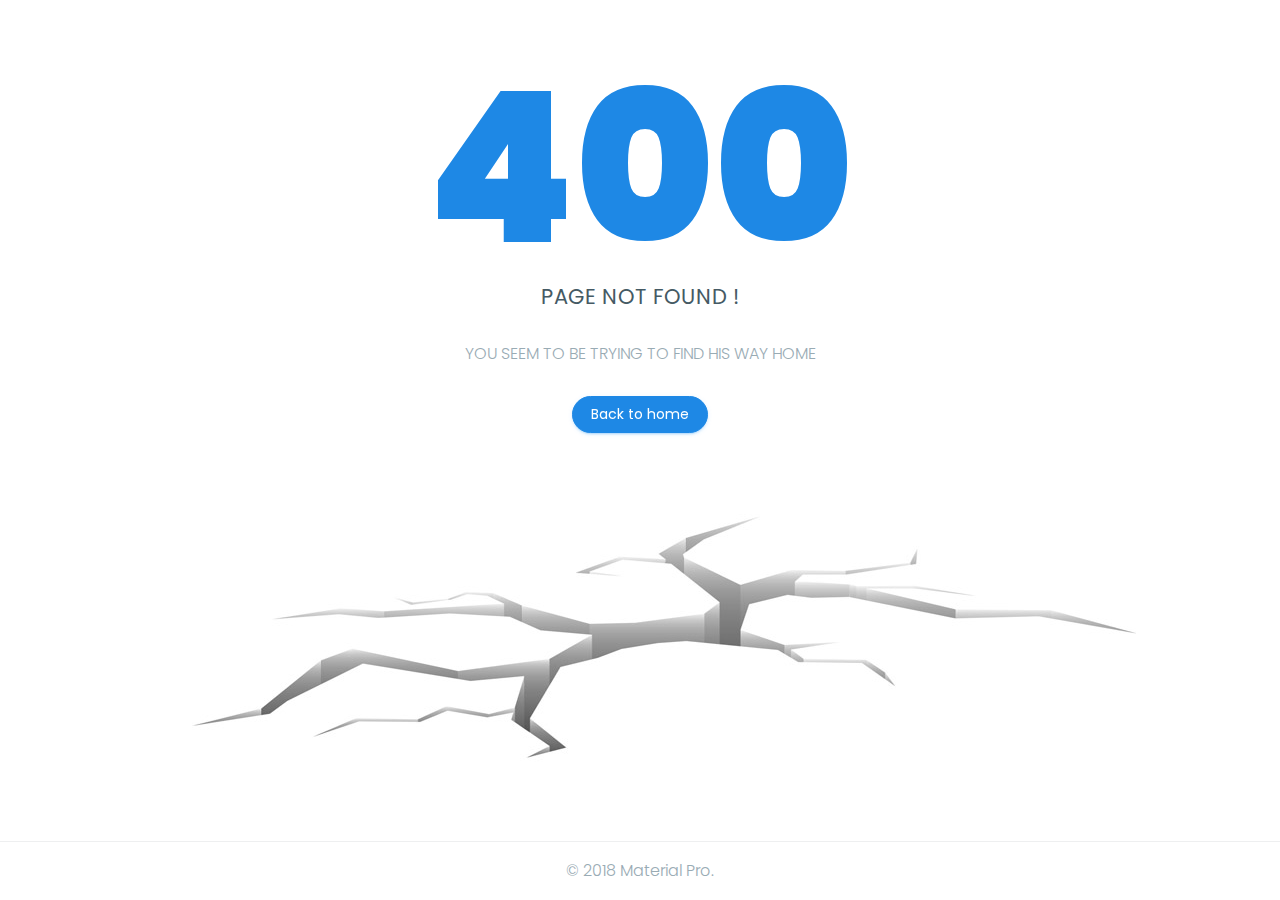
<file: arp03/src/main/webapp/resources/material-pro/horizontal/pages-error-400.html>
<!DOCTYPE html>
<html lang="en">

<head>
    <meta charset="utf-8">
    <meta http-equiv="X-UA-Compatible" content="IE=edge">
    <!-- Tell the browser to be responsive to screen width -->
    <meta name="viewport" content="width=device-width, initial-scale=1">
    <meta name="description" content="">
    <meta name="author" content="">
    <!-- Favicon icon -->
    <link rel="icon" type="image/png" sizes="16x16" href="../assets/images/favicon.png">
    <title>Material Pro Admin Template - Bootstrap 4 Admin Template</title>
	<link rel="canonical" href="https://www.wrappixel.com/templates/materialpro/" />
    <!-- Bootstrap Core CSS -->
    <link href="../assets/plugins/bootstrap/css/bootstrap.min.css" rel="stylesheet">
    <!-- Custom CSS -->
    <link href="css/style.css" rel="stylesheet">
    <!-- You can change the theme colors from here -->
    <link href="css/colors/blue.css" id="theme" rel="stylesheet">
    <!-- HTML5 Shim and Respond.js IE8 support of HTML5 elements and media queries -->
    <!-- WARNING: Respond.js doesn't work if you view the page via file:// -->
    <!--[if lt IE 9]>
    <script src="https://oss.maxcdn.com/libs/html5shiv/3.7.0/html5shiv.js"></script>
    <script src="https://oss.maxcdn.com/libs/respond.js/1.4.2/respond.min.js"></script>
<![endif]-->
</head>

<body class="fix-header card-no-border logo-center">
    <!-- ============================================================== -->
    <!-- Main wrapper - style you can find in pages.scss -->
    <!-- ============================================================== -->
    <section id="wrapper" class="error-page">
        <div class="error-box">
            <div class="error-body text-center">
                <h1 class="text-info">400</h1>
                <h3 class="text-uppercase">Page Not Found !</h3>
                <p class="text-muted m-t-30 m-b-30">YOU SEEM TO BE TRYING TO FIND HIS WAY HOME</p>
                <a href="index.html" class="btn btn-info btn-rounded waves-effect waves-light m-b-40">Back to home</a> </div>
            <footer class="footer text-center">© 2018 Material Pro.</footer>
        </div>
    </section>
    <!-- ============================================================== -->
    <!-- End Wrapper -->
    <!-- ============================================================== -->
    <!-- ============================================================== -->
    <!-- All Jquery -->
    <!-- ============================================================== -->
    <script src="../assets/plugins/jquery/jquery.min.js"></script>
    <!-- Bootstrap tether Core JavaScript -->
    <script src="../assets/plugins/popper/popper.min.js"></script>
    <script src="../assets/plugins/bootstrap/js/bootstrap.min.js"></script>
    <!--Wave Effects -->
    <script src="js/waves.js"></script>
</body>

</html>
</file>
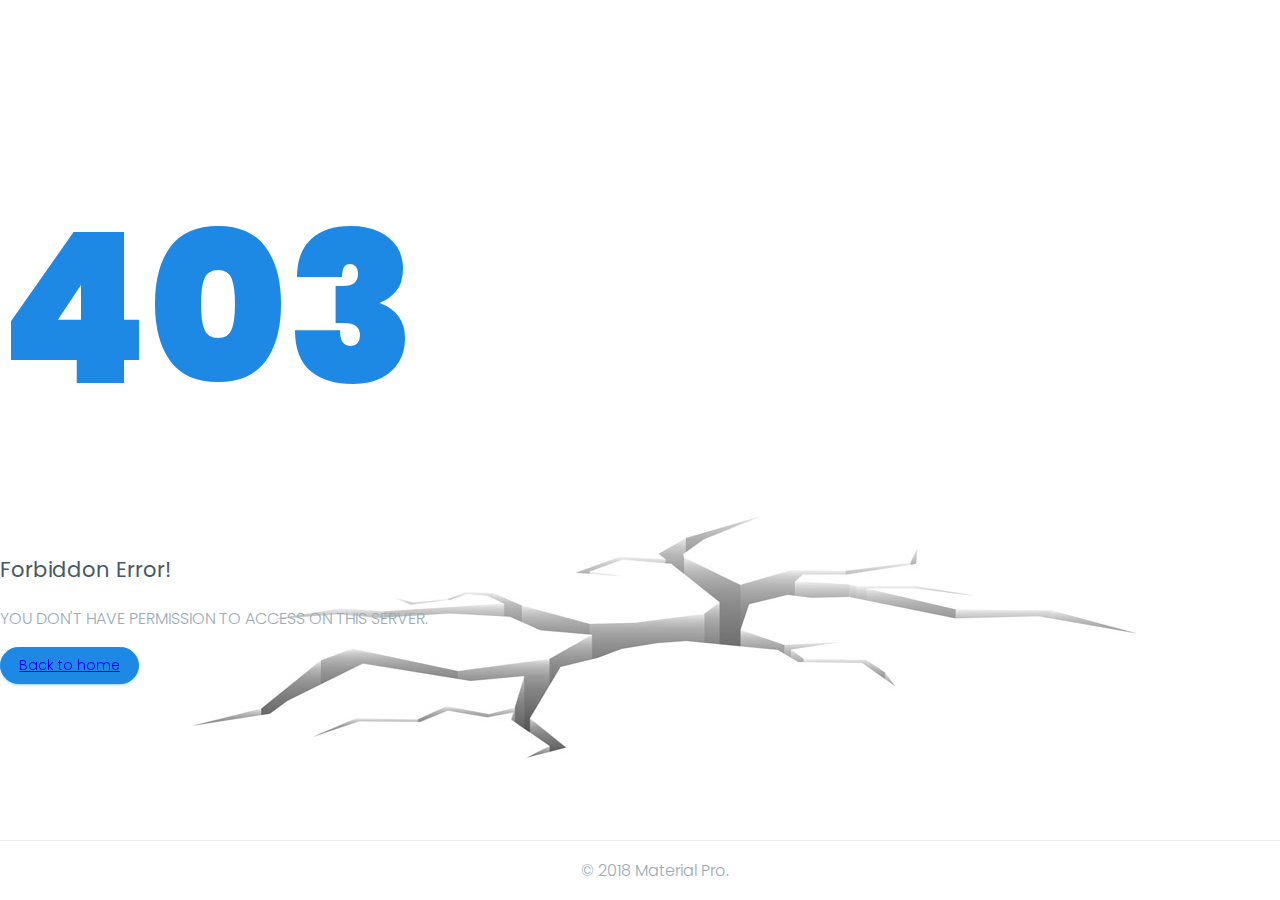
<file: arp03/src/main/webapp/resources/material-pro/horizontal/pages-error-403.html>
<!DOCTYPE html>
<html lang="en">

<head>
    <meta charset="utf-8">
    <meta http-equiv="X-UA-Compatible" content="IE=edge">
    <!-- Tell the browser to be responsive to screen width -->
    <meta name="viewport" content="width=device-width, initial-scale=1">
    <meta name="description" content="">
    <meta name="author" content="">
    <!-- Favicon icon -->
    <link rel="icon" type="image/png" sizes="16x16" href="../assets/images/favicon.png">
    <title>Material Pro Admin Template - Bootstrap 4 Admin Template</title>
	<link rel="canonical" href="https://www.wrappixel.com/templates/materialpro/" />
    <!-- Custom CSS -->
    <!-- Custom CSS -->
    <link href="css/style.css" rel="stylesheet">
    <!-- You can change the theme colors from here -->
    <link href="css/colors/blue.css" id="theme" rel="stylesheet">
    <!-- HTML5 Shim and Respond.js IE8 support of HTML5 elements and media queries -->
    <!-- WARNING: Respond.js doesn't work if you view the page via file:// -->
    <!--[if lt IE 9]>
    <script src="https://oss.maxcdn.com/libs/html5shiv/3.7.0/html5shiv.js"></script>
    <script src="https://oss.maxcdn.com/libs/respond.js/1.4.2/respond.min.js"></script>
<![endif]-->
</head>

<body class="fix-header card-no-border logo-center">
    <!-- ============================================================== -->
    <!-- Main wrapper - style you can find in pages.scss -->
    <!-- ============================================================== -->
    <section id="wrapper" class="error-page">
        <div class="error-box">
            <div class="error-body text-center">
                <h1 class="text-info">403</h1>
                <h3 class="text-uppercase">Forbiddon Error!</h3>
                <p class="text-muted mt-4 mb-4">YOU DON'T HAVE PERMISSION TO ACCESS ON THIS SERVER.</p>
                <a href="index.html" class="btn btn-info btn-rounded waves-effect waves-light mb-5">Back to home</a> </div>
            <footer class="footer text-center">© 2018 Material Pro.</footer>
        </div>
    </section>
    <!-- ============================================================== -->
    <!-- End Wrapper -->
    <!-- ============================================================== -->
    <!-- ============================================================== -->
    <!-- All Jquery -->
    <!-- ============================================================== -->
    <script src="../assets/plugins/jquery/jquery.min.js"></script>
    <!-- Bootstrap tether Core JavaScript -->
    <script src="../assets/plugins/popper/popper.min.js"></script>
    <script src="../assets/plugins/bootstrap/js/bootstrap.min.js"></script>
    <!--Wave Effects -->
    <script src="js/waves.js"></script>
</body>

</html>
</file>
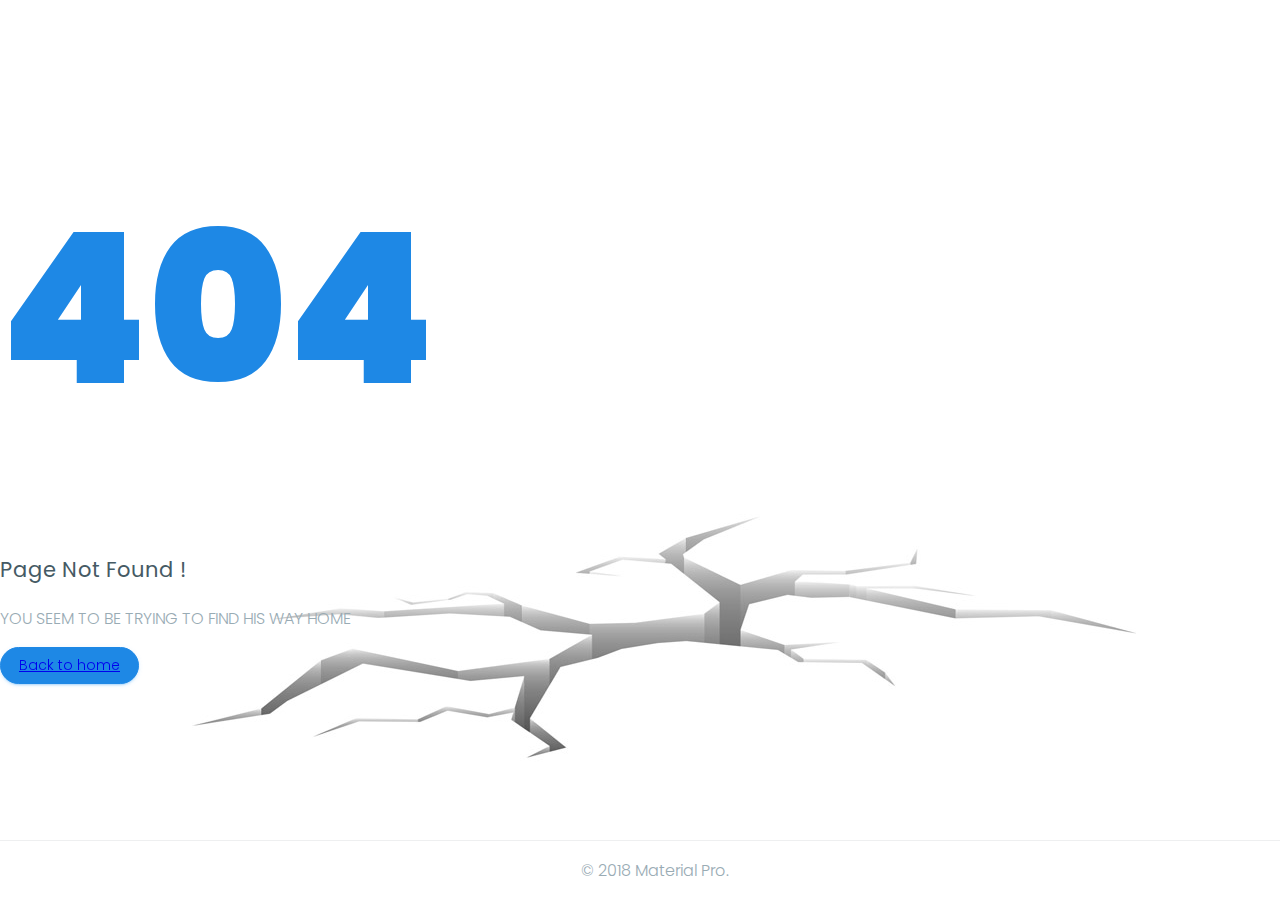
<file: arp03/src/main/webapp/resources/material-pro/horizontal/pages-error-404.html>
<!DOCTYPE html>
<html lang="en">

<head>
    <meta charset="utf-8">
    <meta http-equiv="X-UA-Compatible" content="IE=edge">
    <!-- Tell the browser to be responsive to screen width -->
    <meta name="viewport" content="width=device-width, initial-scale=1">
    <meta name="description" content="">
    <meta name="author" content="">
    <!-- Favicon icon -->
    <link rel="icon" type="image/png" sizes="16x16" href="../assets/images/favicon.png">
    <title>Material Pro Admin Template - Bootstrap 4 Admin Template</title>
	<link rel="canonical" href="https://www.wrappixel.com/templates/materialpro/" />
    <!-- Custom CSS -->
    <!-- Custom CSS -->
    <link href="css/style.css" rel="stylesheet">
    <!-- You can change the theme colors from here -->
    <link href="css/colors/blue.css" id="theme" rel="stylesheet">
    <!-- HTML5 Shim and Respond.js IE8 support of HTML5 elements and media queries -->
    <!-- WARNING: Respond.js doesn't work if you view the page via file:// -->
    <!--[if lt IE 9]>
    <script src="https://oss.maxcdn.com/libs/html5shiv/3.7.0/html5shiv.js"></script>
    <script src="https://oss.maxcdn.com/libs/respond.js/1.4.2/respond.min.js"></script>
<![endif]-->
</head>

<body class="fix-header card-no-border logo-center">
    <!-- ============================================================== -->
    <!-- Main wrapper - style you can find in pages.scss -->
    <!-- ============================================================== -->
    <section id="wrapper" class="error-page">
        <div class="error-box">
            <div class="error-body text-center">
                <h1 class="text-info">404</h1>
                <h3 class="text-uppercase">Page Not Found !</h3>
                <p class="text-muted mt-4 mb-4">YOU SEEM TO BE TRYING TO FIND HIS WAY HOME</p>
                <a href="index.html" class="btn btn-info btn-rounded waves-effect waves-light mb-5">Back to home</a> </div>
            <footer class="footer text-center">© 2018 Material Pro.</footer>
        </div>
    </section>
    <!-- ============================================================== -->
    <!-- End Wrapper -->
    <!-- ============================================================== -->
    <!-- ============================================================== -->
    <!-- All Jquery -->
    <!-- ============================================================== -->
    <script src="../assets/plugins/jquery/jquery.min.js"></script>
    <!-- Bootstrap tether Core JavaScript -->
    <script src="../assets/plugins/popper/popper.min.js"></script>
    <script src="../assets/plugins/bootstrap/js/bootstrap.min.js"></script>
    <!--Wave Effects -->
    <script src="js/waves.js"></script>
</body>

</html>
</file>
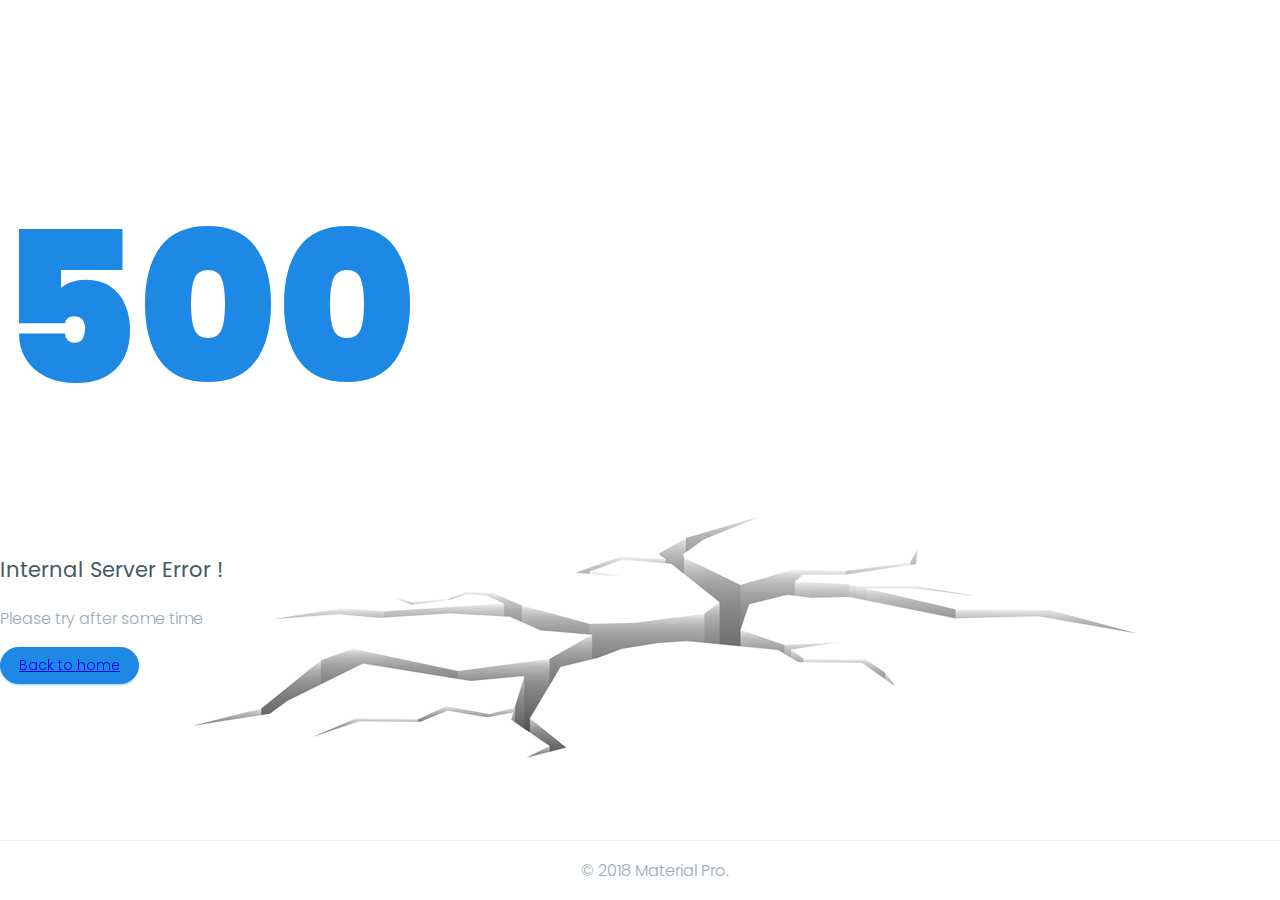
<file: arp03/src/main/webapp/resources/material-pro/horizontal/pages-error-500.html>
<!DOCTYPE html>
<html lang="en">

<head>
    <meta charset="utf-8">
    <meta http-equiv="X-UA-Compatible" content="IE=edge">
    <!-- Tell the browser to be responsive to screen width -->
    <meta name="viewport" content="width=device-width, initial-scale=1">
    <meta name="description" content="">
    <meta name="author" content="">
    <!-- Favicon icon -->
    <link rel="icon" type="image/png" sizes="16x16" href="../assets/images/favicon.png">
    <title>Material Pro Admin Template - Bootstrap 4 Admin Template</title>
	<link rel="canonical" href="https://www.wrappixel.com/templates/materialpro/" />
    <!-- Custom CSS -->
    <!-- Custom CSS -->
    <link href="css/style.css" rel="stylesheet">
    <!-- You can change the theme colors from here -->
    <link href="css/colors/blue.css" id="theme" rel="stylesheet">
    <!-- HTML5 Shim and Respond.js IE8 support of HTML5 elements and media queries -->
    <!-- WARNING: Respond.js doesn't work if you view the page via file:// -->
    <!--[if lt IE 9]>
    <script src="https://oss.maxcdn.com/libs/html5shiv/3.7.0/html5shiv.js"></script>
    <script src="https://oss.maxcdn.com/libs/respond.js/1.4.2/respond.min.js"></script>
<![endif]-->
</head>

<body class="fix-header card-no-border logo-center">
    <!-- ============================================================== -->
    <!-- Main wrapper - style you can find in pages.scss -->
    <!-- ============================================================== -->
    <section id="wrapper" class="error-page">
        <div class="error-box">
            <div class="error-body text-center">
                <h1 class="text-info">500</h1>
                <h3 class="text-uppercase">Internal Server Error !</h3>
                <p class="text-muted mt-4 mb-4">Please try after some time</p>
                <a href="index.html" class="btn btn-info btn-rounded waves-effect waves-light mb-5">Back to home</a> </div>
            <footer class="footer text-center">© 2018 Material Pro.</footer>
        </div>
    </section>
    <!-- ============================================================== -->
    <!-- End Wrapper -->
    <!-- ============================================================== -->
    <!-- ============================================================== -->
    <!-- All Jquery -->
    <!-- ============================================================== -->
    <script src="../assets/plugins/jquery/jquery.min.js"></script>
    <!-- Bootstrap tether Core JavaScript -->
    <script src="../assets/plugins/popper/popper.min.js"></script>
    <script src="../assets/plugins/bootstrap/js/bootstrap.min.js"></script>
    <!--Wave Effects -->
    <script src="js/waves.js"></script>
</body>

</html>
</file>
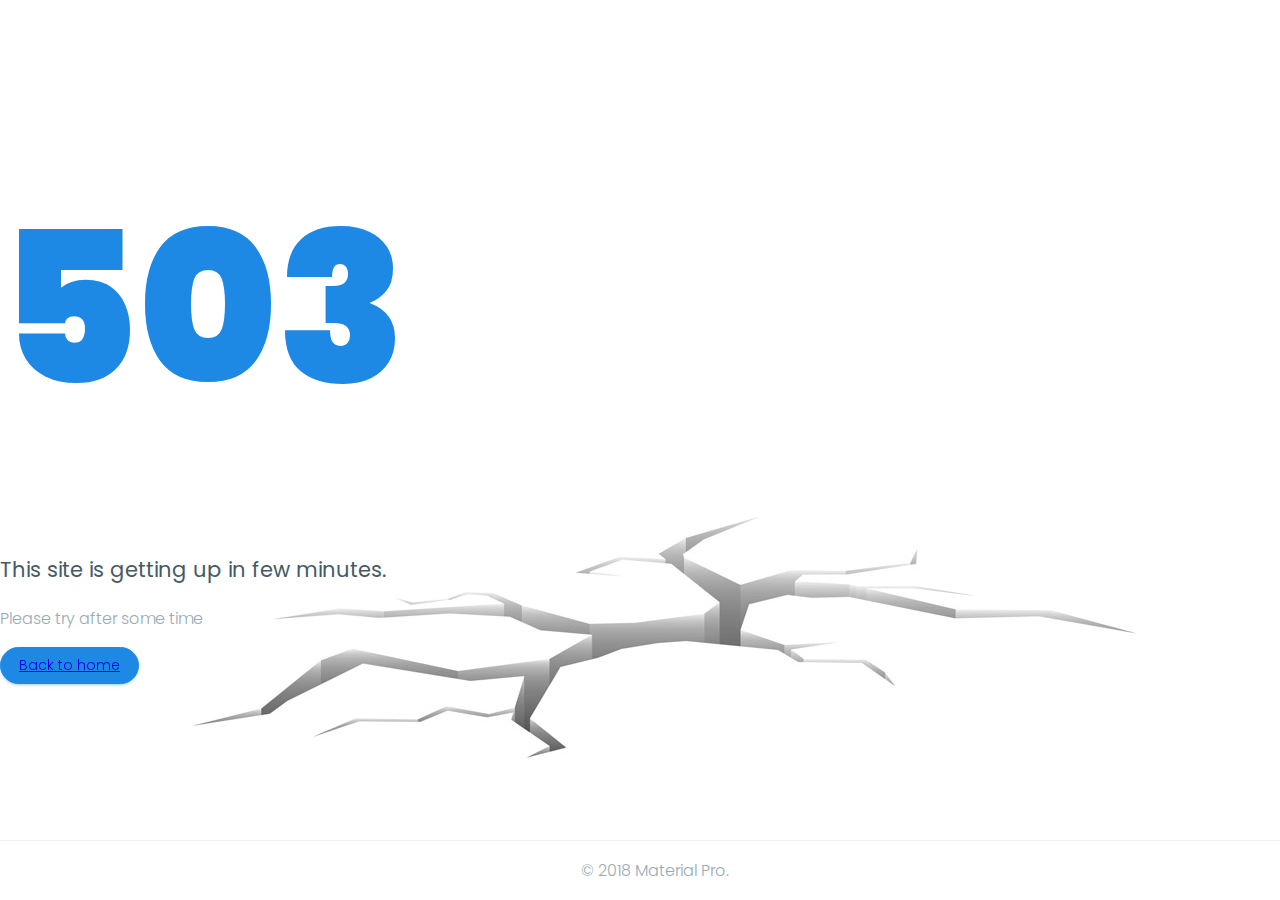
<file: arp03/src/main/webapp/resources/material-pro/horizontal/pages-error-503.html>
<!DOCTYPE html>
<html lang="en">

<head>
    <meta charset="utf-8">
    <meta http-equiv="X-UA-Compatible" content="IE=edge">
    <!-- Tell the browser to be responsive to screen width -->
    <meta name="viewport" content="width=device-width, initial-scale=1">
    <meta name="description" content="">
    <meta name="author" content="">
    <!-- Favicon icon -->
    <link rel="icon" type="image/png" sizes="16x16" href="../assets/images/favicon.png">
    <title>Material Pro Admin Template - Bootstrap 4 Admin Template</title>
	<link rel="canonical" href="https://www.wrappixel.com/templates/materialpro/" />
    <!-- Custom CSS -->
    <!-- Custom CSS -->
    <link href="css/style.css" rel="stylesheet">
    <!-- You can change the theme colors from here -->
    <link href="css/colors/blue.css" id="theme" rel="stylesheet">
    <!-- HTML5 Shim and Respond.js IE8 support of HTML5 elements and media queries -->
    <!-- WARNING: Respond.js doesn't work if you view the page via file:// -->
    <!--[if lt IE 9]>
    <script src="https://oss.maxcdn.com/libs/html5shiv/3.7.0/html5shiv.js"></script>
    <script src="https://oss.maxcdn.com/libs/respond.js/1.4.2/respond.min.js"></script>
<![endif]-->
</head>

<body class="fix-header card-no-border logo-center">
    <!-- ============================================================== -->
    <!-- Main wrapper - style you can find in pages.scss -->
    <!-- ============================================================== -->
    <section id="wrapper" class="error-page">
        <div class="error-box">
            <div class="error-body text-center">
                <h1 class="text-info">503</h1>
                <h3 class="text-uppercase">This site is getting up in few minutes. </h3>
                <p class="text-muted mt-4 mb-4">Please try after some time</p>
                <a href="index.html" class="btn btn-info btn-rounded waves-effect waves-light mb-5">Back to home</a> </div>
            <footer class="footer text-center">© 2018 Material Pro.</footer>
        </div>
    </section>
    <!-- ============================================================== -->
    <!-- End Wrapper -->
    <!-- ============================================================== -->
    <!-- ============================================================== -->
    <!-- All Jquery -->
    <!-- ============================================================== -->
    <script src="../assets/plugins/jquery/jquery.min.js"></script>
    <!-- Bootstrap tether Core JavaScript -->
    <script src="../assets/plugins/popper/popper.min.js"></script>
    <script src="../assets/plugins/bootstrap/js/bootstrap.min.js"></script>
    <!--Wave Effects -->
    <script src="js/waves.js"></script>
</body>

</html>
</file>
<file: arp03/src/main/webapp/resources/material-pro/horizontal/css/style.css>
/*
Template Name: Monster Admin
Author: Themedesigner
Email: niravjoshi87@gmail.com
File: scss
*/
/*
Template Name: Monster Admin
Author: Themedesigner
Email: niravjoshi87@gmail.com
File: scss
*/
@import url("https://fonts.googleapis.com/css?family=Poppins:300,400,500,600,700");
/*Theme Colors*/
/*bootstrap Color*/
/*Light colors*/
/*Normal Color*/
/*Extra Variable*/
/*Preloader*/
@import url(../css/icons/font-awesome/css/fontawesome-all.css);
@import url(../css/icons/simple-line-icons/css/simple-line-icons.css);
@import url(../css/icons/weather-icons/css/weather-icons.min.css);
@import url(../css/icons/linea-icons/linea.css);
@import url(../css/icons/themify-icons/themify-icons.css);
@import url(../css/icons/flag-icon-css/flag-icon.min.css);
@import url(../css/icons/material-design-iconic-font/css/materialdesignicons.min.css);
@import url("https://fonts.googleapis.com/css?family=Poppins:300,400,500,600,700");
@import url(../css/spinners.css);
@import url(../css/animate.css);
.preloader {
  width: 100%;
  height: 100%;
  top: 0px;
  position: fixed;
  z-index: 99999;
  background: #fff; }
  .preloader .cssload-speeding-wheel {
    position: absolute;
    top: calc(50% - 3.5px);
    left: calc(50% - 3.5px); }

/*
Template Name: Material Pro Admin
Author: Themedesigner
Email: niravjoshi87@gmail.com
File: scss
*/
/**
 * Table Of Content
 *
 * 	1. Globals
 *	2. Headers
 *	3. Navigations
 *	4. Banners
 *	5. Footers 
 *	6. Posts
 *	7. Widgets
 *	8. Custom Templates
 */
/******************* 
Global Styles 
*******************/
* {
  outline: none; }

body {
  background: #fff;
  font-family: "Poppins", sans-serif;
  margin: 0;
  overflow-x: hidden;
  color: #99abb4;
  font-weight: 300; }

html {
  position: relative;
  min-height: 100%;
  background: #ffffff; }

a:hover, a:focus {
  text-decoration: none; }

a.link {
  color: #455a64; }
  a.link:hover, a.link:focus {
    color: #009efb; }

.img-responsive {
  width: 100%;
  height: auto;
  display: inline-block; }

.img-rounded {
  border-radius: 4px; }

html body .mdi:before, html body .mdi-set {
  line-height: initial; }

/*******************
Headings
*******************/
h1,
h2,
h3,
h4,
h5,
h6 {
  color: #455a64;
  font-family: "Poppins", sans-serif;
  font-weight: 400; }

h1 {
  line-height: 40px;
  font-size: 36px; }

h2 {
  line-height: 36px;
  font-size: 24px; }

h3 {
  line-height: 30px;
  font-size: 21px; }

h4 {
  line-height: 22px;
  font-size: 18px; }

h5 {
  line-height: 18px;
  font-size: 16px;
  font-weight: 400; }

h6 {
  line-height: 16px;
  font-size: 14px;
  font-weight: 400; }

.display-5 {
  font-size: 3rem; }

.display-6 {
  font-size: 36px; }

.box {
  border-radius: 4px;
  padding: 10px; }

html body .dl {
  display: inline-block; }

html body .db {
  display: block; }

.no-wrap td, .no-wrap th {
  white-space: nowrap; }

/*******************
Blockquote
*******************/
html body blockquote {
  border-left: 5px solid #009efb;
  border: 1px solid rgba(120, 130, 140, 0.13);
  padding: 15px; }

.clear {
  clear: both; }

ol li {
  margin: 5px 0; }

/*******************
Paddings
*******************/
html body .p-0 {
  padding: 0px; }

html body .p-10 {
  padding: 10px; }

html body .p-20 {
  padding: 20px; }

html body .p-30 {
  padding: 30px; }

html body .p-l-0 {
  padding-left: 0px; }

html body .p-l-10 {
  padding-left: 10px; }

html body .p-l-20 {
  padding-left: 20px; }

html body .p-r-0 {
  padding-right: 0px; }

html body .p-r-10 {
  padding-right: 10px; }

html body .p-r-20 {
  padding-right: 20px; }

html body .p-r-30 {
  padding-right: 30px; }

html body .p-r-40 {
  padding-right: 40px; }

html body .p-t-0 {
  padding-top: 0px; }

html body .p-t-10 {
  padding-top: 10px; }

html body .p-t-20 {
  padding-top: 20px; }

html body .p-t-30 {
  padding-top: 30px; }

html body .p-b-0 {
  padding-bottom: 0px; }

html body .p-b-5 {
  padding-bottom: 5px; }

html body .p-b-10 {
  padding-bottom: 10px; }

html body .p-b-20 {
  padding-bottom: 20px; }

html body .p-b-30 {
  padding-bottom: 30px; }

html body .p-b-40 {
  padding-bottom: 40px; }

/*******************
Margin
*******************/
html body .m-0 {
  margin: 0px; }

html body .m-l-5 {
  margin-left: 5px; }

html body .m-l-10 {
  margin-left: 10px; }

html body .m-l-15 {
  margin-left: 15px; }

html body .m-l-20 {
  margin-left: 20px; }

html body .m-l-30 {
  margin-left: 30px; }

html body .m-l-40 {
  margin-left: 40px; }

html body .m-r-5 {
  margin-right: 5px; }

html body .m-r-10 {
  margin-right: 10px; }

html body .m-r-15 {
  margin-right: 15px; }

html body .m-r-20 {
  margin-right: 20px; }

html body .m-r-30 {
  margin-right: 30px; }

html body .m-r-40 {
  margin-right: 40px; }

html body .m-t-0 {
  margin-top: 0px; }

html body .m-t-5 {
  margin-top: 5px; }

html body .m-t-10 {
  margin-top: 10px; }

html body .m-t-15 {
  margin-top: 15px; }

html body .m-t-20 {
  margin-top: 20px; }

html body .m-t-30 {
  margin-top: 30px; }

html body .m-t-40 {
  margin-top: 40px; }

html body .m-b-0 {
  margin-bottom: 0px; }

html body .m-b-5 {
  margin-bottom: 5px; }

html body .m-b-10 {
  margin-bottom: 10px; }

html body .m-b-15 {
  margin-bottom: 15px; }

html body .m-b-20 {
  margin-bottom: 20px; }

html body .m-b-30 {
  margin-bottom: 30px; }

html body .m-b-40 {
  margin-bottom: 40px; }

/*******************
vertical alignment
*******************/
html body .vt {
  vertical-align: top; }

html body .vm {
  vertical-align: middle; }

html body .vb {
  vertical-align: bottom; }

/*******************
Opacity
*******************/
.op-5 {
  opacity: 0.5; }

/*******************
font weight
*******************/
html body .font-bold {
  font-weight: 700; }

html body .font-normal {
  font-weight: normal; }

html body .font-light {
  font-weight: 300; }

html body .font-medium {
  font-weight: 500; }

html body .font-16 {
  font-size: 16px; }

html body .font-14 {
  font-size: 14px; }

html body .font-10 {
  font-size: 10px; }

html body .font-18 {
  font-size: 18px; }

html body .font-20 {
  font-size: 20px; }

/*******************
Border
*******************/
html body .b-0 {
  border: none; }

html body .b-r {
  border-right: 1px solid rgba(120, 130, 140, 0.13); }

html body .b-l {
  border-left: 1px solid rgba(120, 130, 140, 0.13); }

html body .b-b {
  border-bottom: 1px solid rgba(120, 130, 140, 0.13); }

html body .b-t {
  border-top: 1px solid rgba(120, 130, 140, 0.13); }

html body .b-all {
  border: 1px solid rgba(120, 130, 140, 0.13); }

/*******************
Thumb size
*******************/
.thumb-sm {
  height: 32px;
  width: 32px; }

.thumb-md {
  height: 48px;
  width: 48px; }

.thumb-lg {
  height: 88px;
  width: 88px; }

.hide {
  display: none; }

.img-circle {
  border-radius: 100%; }

.radius {
  border-radius: 4px; }

/*******************
Text Colors
*******************/
.text-white {
  color: #ffffff !important; }

.text-danger {
  color: #fc4b6c !important; }

.text-muted {
  color: #99abb4 !important; }

.text-warning {
  color: #ffb22b !important; }

.text-success {
  color: #26c6da !important; }

.text-info {
  color: #1e88e5 !important; }

.text-inverse {
  color: #2f3d4a !important; }

html body .text-blue {
  color: #02bec9; }

html body .text-purple {
  color: #7460ee; }

html body .text-primary {
  color: #7460ee; }

html body .text-megna {
  color: #00897b; }

html body .text-dark {
  color: #99abb4; }

html body .text-themecolor {
  color: #009efb; }

/*******************
Background Colors
*******************/
.bg-primary {
  background-color: #7460ee !important; }

.bg-success {
  background-color: #26c6da !important; }

.bg-info {
  background-color: #1e88e5 !important; }

.bg-warning {
  background-color: #ffb22b !important; }

.bg-danger {
  background-color: #fc4b6c !important; }

html body .bg-megna {
  background-color: #00897b; }

html body .bg-theme {
  background-color: #009efb; }

html body .bg-inverse {
  background-color: #2f3d4a; }

html body .bg-purple {
  background-color: #7460ee; }

html body .bg-light-primary {
  background-color: #f1effd; }

html body .bg-light-success {
  background-color: #e8fdeb; }

html body .bg-light-info {
  background-color: #cfecfe; }

html body .bg-light-extra {
  background-color: #ebf3f5; }

html body .bg-light-warning {
  background-color: #fff8ec; }

html body .bg-light-danger {
  background-color: #f9e7eb; }

html body .bg-light-inverse {
  background-color: #f6f6f6; }

html body .bg-light {
  background-color: #f2f4f8; }

html body .bg-white {
  background-color: #ffffff; }

/*******************
Rounds
*******************/
.round {
  line-height: 48px;
  color: #ffffff;
  width: 45px;
  height: 45px;
  display: inline-block;
  font-weight: 400;
  text-align: center;
  border-radius: 100%;
  background: #1e88e5; }
  .round img {
    border-radius: 100%; }

.round-lg {
  line-height: 65px;
  width: 60px;
  height: 60px;
  font-size: 30px; }

.round.round-info {
  background: #1e88e5; }

.round.round-warning {
  background: #ffb22b; }

.round.round-danger {
  background: #fc4b6c; }

.round.round-success {
  background: #26c6da; }

.round.round-primary {
  background: #7460ee; }

/*******************
Labels
*******************/
.label {
  padding: 3px 10px;
  line-height: 13px;
  color: #ffffff;
  font-weight: 400;
  border-radius: 4px;
  font-size: 75%; }

.label-rounded {
  border-radius: 60px; }

.label-custom {
  background-color: #00897b; }

.label-success {
  background-color: #26c6da; }

.label-info {
  background-color: #1e88e5; }

.label-warning {
  background-color: #ffb22b; }

.label-danger {
  background-color: #fc4b6c; }

.label-megna {
  background-color: #00897b; }

.label-primary {
  background-color: #7460ee; }

.label-purple {
  background-color: #7460ee; }

.label-red {
  background-color: #fb3a3a; }

.label-inverse {
  background-color: #2f3d4a; }

.label-default {
  background-color: #f2f4f8; }

.label-white {
  background-color: #ffffff; }

.label-light-success {
  background-color: #e8fdeb;
  color: #26c6da; }

.label-light-info {
  background-color: #cfecfe;
  color: #1e88e5; }

.label-light-warning {
  background-color: #fff8ec;
  color: #ffb22b; }

.label-light-danger {
  background-color: #f9e7eb;
  color: #fc4b6c; }

.label-light-megna {
  background-color: #e0f2f4;
  color: #00897b; }

.label-light-primary {
  background-color: #f1effd;
  color: #7460ee; }

.label-light-inverse {
  background-color: #f6f6f6;
  color: #2f3d4a; }

/*******************
Pagination
*******************/
.pagination > li:first-child > a,
.pagination > li:first-child > span {
  border-bottom-left-radius: 4px;
  border-top-left-radius: 4px; }

.pagination > li:last-child > a,
.pagination > li:last-child > span {
  border-bottom-right-radius: 4px;
  border-top-right-radius: 4px; }

.pagination > li > a,
.pagination > li > span {
  color: #263238; }

.pagination > li > a:hover,
.pagination > li > span:hover,
.pagination > li > a:focus,
.pagination > li > span:focus {
  background-color: #f2f4f8; }

.pagination-split li {
  margin-left: 5px;
  display: inline-block;
  float: left; }

.pagination-split li:first-child {
  margin-left: 0; }

.pagination-split li a {
  -moz-border-radius: 4px;
  -webkit-border-radius: 4px;
  border-radius: 4px; }

.pagination > .active > a,
.pagination > .active > span,
.pagination > .active > a:hover,
.pagination > .active > span:hover,
.pagination > .active > a:focus,
.pagination > .active > span:focus {
  background-color: #009efb;
  border-color: #009efb; }

.pager li > a,
.pager li > span {
  -moz-border-radius: 4px;
  -webkit-border-radius: 4px;
  border-radius: 4px;
  color: #263238; }

/*******************
Table Cell
*******************/
.table-box {
  display: table;
  width: 100%; }

.table.no-border tbody td {
  border: 0px; }

.cell {
  display: table-cell;
  vertical-align: middle; }

.table td, .table th {
  border-color: #f3f1f1; }

.table thead th, .table th {
  font-weight: 500; }

.table-hover tbody tr:hover {
  background: #f2f4f8; }

.v-middle td, .v-middle th {
  vertical-align: middle; }

.table-responsive {
  display: block;
  width: 100%;
  overflow-x: auto;
  -ms-overflow-style: -ms-autohiding-scrollbar; }

/*******************
Wave Effects
*******************/
.waves-effect {
  position: relative;
  cursor: pointer;
  display: inline-block;
  overflow: hidden;
  -webkit-user-select: none;
  -moz-user-select: none;
  -ms-user-select: none;
  user-select: none;
  -webkit-tap-highlight-color: transparent;
  vertical-align: middle;
  z-index: 1;
  will-change: opacity, transform;
  -webkit-transition: all 0.1s ease-out;
  -moz-transition: all 0.1s ease-out;
  -o-transition: all 0.1s ease-out;
  -ms-transition: all 0.1s ease-out;
  transition: all 0.1s ease-out; }
  .waves-effect .waves-ripple {
    position: absolute;
    border-radius: 50%;
    width: 20px;
    height: 20px;
    margin-top: -10px;
    margin-left: -10px;
    opacity: 0;
    background: rgba(0, 0, 0, 0.2);
    -webkit-transition: all 0.7s ease-out;
    -moz-transition: all 0.7s ease-out;
    -o-transition: all 0.7s ease-out;
    -ms-transition: all 0.7s ease-out;
    transition: all 0.7s ease-out;
    -webkit-transition-property: -webkit-transform, opacity;
    -moz-transition-property: -moz-transform, opacity;
    -o-transition-property: -o-transform, opacity;
    transition-property: transform, opacity;
    -webkit-transform: scale(0);
    -moz-transform: scale(0);
    -ms-transform: scale(0);
    -o-transform: scale(0);
    transform: scale(0);
    pointer-events: none; }

.waves-effect.waves-light .waves-ripple {
  background-color: rgba(255, 255, 255, 0.45); }

.waves-effect.waves-red .waves-ripple {
  background-color: rgba(244, 67, 54, 0.7); }

.waves-effect.waves-yellow .waves-ripple {
  background-color: rgba(255, 235, 59, 0.7); }

.waves-effect.waves-orange .waves-ripple {
  background-color: rgba(255, 152, 0, 0.7); }

.waves-effect.waves-purple .waves-ripple {
  background-color: rgba(156, 39, 176, 0.7); }

.waves-effect.waves-green .waves-ripple {
  background-color: rgba(76, 175, 80, 0.7); }

.waves-effect.waves-teal .waves-ripple {
  background-color: rgba(0, 150, 136, 0.7); }

html body .waves-notransition {
  -webkit-transition: none;
  -moz-transition: none;
  -o-transition: none;
  -ms-transition: none;
  transition: none; }

.waves-circle {
  -webkit-transform: translateZ(0);
  -moz-transform: translateZ(0);
  -ms-transform: translateZ(0);
  -o-transform: translateZ(0);
  transform: translateZ(0);
  text-align: center;
  width: 2.5em;
  height: 2.5em;
  line-height: 2.5em;
  border-radius: 50%;
  -webkit-mask-image: none; }

.waves-input-wrapper {
  border-radius: 0.2em;
  vertical-align: bottom; }
  .waves-input-wrapper .waves-button-input {
    position: relative;
    top: 0;
    left: 0;
    z-index: 1; }

.waves-block {
  display: block; }

/*Badge*/
.badge {
  font-weight: 400; }

.badge-xs {
  font-size: 9px; }

.badge-xs,
.badge-sm {
  -webkit-transform: translate(0, -2px);
  -ms-transform: translate(0, -2px);
  -o-transform: translate(0, -2px);
  transform: translate(0, -2px); }

.badge-success {
  background-color: #26c6da; }

.badge-info {
  background-color: #1e88e5; }

.badge-primary {
  background-color: #7460ee; }

.badge-warning {
  background-color: #ffb22b;
  color: #ffffff; }

.badge-danger {
  background-color: #fc4b6c; }

.badge-purple {
  background-color: #7460ee; }

.badge-red {
  background-color: #fb3a3a; }

.badge-inverse {
  background-color: #2f3d4a; }

/*******************
Buttons
******************/
.btn {
  padding: 7px 12px;
  font-size: 14px;
  cursor: pointer; }

.btn-group label {
  color: #ffffff !important;
  margin-bottom: 0px; }
  .btn-group label.btn-secondary {
    color: #99abb4 !important; }

.btn-lg {
  padding: .75rem 1.5rem;
  font-size: 1.25rem; }

.btn-md {
  padding: 12px 55px;
  font-size: 16px; }

.btn-circle {
  border-radius: 100%;
  width: 40px;
  height: 40px;
  padding: 10px; }

.btn-circle.btn-sm {
  width: 35px;
  height: 35px;
  padding: 8px 10px;
  font-size: 14px; }

.btn-circle.btn-lg {
  width: 50px;
  height: 50px;
  padding: 11px 15px !important;
  font-size: 18px; }

.btn-circle.btn-xl {
  width: 70px;
  height: 70px;
  padding: 14px 15px;
  font-size: 24px; }

.btn-sm {
  padding: .25rem .5rem;
  font-size: 12px; }

.btn-xs {
  padding: .25rem .5rem;
  font-size: 10px; }

.button-list button, .button-list a {
  margin: 5px 12px 5px 0; }

.btn-outline {
  color: inherit;
  background-color: transparent;
  transition: all .5s; }

.btn-rounded {
  border-radius: 60px;
  padding: 7px 18px; }
  .btn-rounded.btn-lg {
    padding: .75rem 1.5rem; }
  .btn-rounded.btn-sm {
    padding: .25rem .5rem;
    font-size: 12px; }
  .btn-rounded.btn-xs {
    padding: .25rem .5rem;
    font-size: 10px; }
  .btn-rounded.btn-md {
    padding: 12px 35px;
    font-size: 16px; }

.btn-secondary,
.btn-secondary.disabled {
  background: #ffffff;
  border: 1px solid #727b84;
  color: #727b84; }
  .btn-secondary:hover,
  .btn-secondary.disabled:hover {
    background: #727b84;
    opacity: 0.7;
    border: 1px solid #727b84; }
  .btn-secondary.active, .btn-secondary:focus,
  .btn-secondary.disabled.active,
  .btn-secondary.disabled:focus {
    background: #727b84;
    box-shadow: none;
    color: #ffffff; }

.btn-primary,
.btn-primary.disabled {
  background: #7460ee;
  border: 1px solid #7460ee;
  box-shadow: 0 2px 2px 0 rgba(116, 96, 238, 0.14), 0 3px 1px -2px rgba(116, 96, 238, 0.2), 0 1px 5px 0 rgba(116, 96, 238, 0.12);
  transition: 0.2s ease-in; }
  .btn-primary:hover,
  .btn-primary.disabled:hover {
    background: #7460ee;
    box-shadow: 0 14px 26px -12px rgba(116, 96, 238, 0.42), 0 4px 23px 0 rgba(0, 0, 0, 0.12), 0 8px 10px -5px rgba(116, 96, 238, 0.2);
    border: 1px solid #7460ee; }
  .btn-primary.active, .btn-primary:focus,
  .btn-primary.disabled.active,
  .btn-primary.disabled:focus {
    background: #6352ce;
    box-shadow: 0 14px 26px -12px rgba(116, 96, 238, 0.42), 0 4px 23px 0 rgba(0, 0, 0, 0.12), 0 8px 10px -5px rgba(116, 96, 238, 0.2); }

.btn-themecolor,
.btn-themecolor.disabled {
  background: #009efb;
  color: #ffffff;
  border: 1px solid #009efb; }
  .btn-themecolor:hover,
  .btn-themecolor.disabled:hover {
    background: #009efb;
    opacity: 0.7;
    border: 1px solid #009efb; }
  .btn-themecolor.active, .btn-themecolor:focus,
  .btn-themecolor.disabled.active,
  .btn-themecolor.disabled:focus {
    background: #028ee1; }

.btn-success,
.btn-success.disabled {
  background: #26c6da;
  border: 1px solid #26c6da;
  box-shadow: 0 2px 2px 0 rgba(40, 190, 189, 0.14), 0 3px 1px -2px rgba(40, 190, 189, 0.2), 0 1px 5px 0 rgba(40, 190, 189, 0.12);
  transition: 0.2s ease-in; }
  .btn-success:hover,
  .btn-success.disabled:hover {
    background: #26c6da;
    box-shadow: 0 14px 26px -12px rgba(40, 190, 189, 0.42), 0 4px 23px 0 rgba(0, 0, 0, 0.12), 0 8px 10px -5px rgba(40, 190, 189, 0.2);
    border: 1px solid #26c6da; }
  .btn-success.active, .btn-success:focus,
  .btn-success.disabled.active,
  .btn-success.disabled:focus {
    background: #1eacbe;
    box-shadow: 0 14px 26px -12px rgba(40, 190, 189, 0.42), 0 4px 23px 0 rgba(0, 0, 0, 0.12), 0 8px 10px -5px rgba(40, 190, 189, 0.2); }

.btn-info,
.btn-info.disabled {
  background: #1e88e5;
  border: 1px solid #1e88e5;
  box-shadow: 0 2px 2px 0 rgba(66, 165, 245, 0.14), 0 3px 1px -2px rgba(66, 165, 245, 0.2), 0 1px 5px 0 rgba(66, 165, 245, 0.12);
  transition: 0.2s ease-in; }
  .btn-info:hover,
  .btn-info.disabled:hover {
    background: #1e88e5 !important;
    border: 1px solid #1e88e5 !important;
    box-shadow: 0 14px 26px -12px rgba(23, 105, 255, 0.42), 0 4px 23px 0 rgba(0, 0, 0, 0.12), 0 8px 10px -5px rgba(23, 105, 255, 0.2); }
  .btn-info.active, .btn-info:focus,
  .btn-info.disabled.active,
  .btn-info.disabled:focus {
    background: #028ee1 !important;
    box-shadow: 0 14px 26px -12px rgba(23, 105, 255, 0.42), 0 4px 23px 0 rgba(0, 0, 0, 0.12), 0 8px 10px -5px rgba(23, 105, 255, 0.2) !important; }

.btn-warning,
.btn-warning.disabled {
  background: #ffb22b;
  color: #ffffff;
  box-shadow: 0 2px 2px 0 rgba(248, 194, 0, 0.14), 0 3px 1px -2px rgba(248, 194, 0, 0.2), 0 1px 5px 0 rgba(248, 194, 0, 0.12);
  border: 1px solid #ffb22b;
  transition: 0.2s ease-in; }
  .btn-warning:hover,
  .btn-warning.disabled:hover {
    background: #ffb22b;
    color: #ffffff;
    box-shadow: 0 14px 26px -12px rgba(248, 194, 0, 0.42), 0 4px 23px 0 rgba(0, 0, 0, 0.12), 0 8px 10px -5px rgba(248, 194, 0, 0.2);
    border: 1px solid #ffb22b; }
  .btn-warning.active, .btn-warning:focus,
  .btn-warning.disabled.active,
  .btn-warning.disabled:focus {
    background: #e9ab2e;
    box-shadow: 0 14px 26px -12px rgba(248, 194, 0, 0.42), 0 4px 23px 0 rgba(0, 0, 0, 0.12), 0 8px 10px -5px rgba(248, 194, 0, 0.2); }

.btn-danger,
.btn-danger.disabled {
  background: #fc4b6c;
  border: 1px solid #fc4b6c;
  box-shadow: 0 2px 2px 0 rgba(239, 83, 80, 0.14), 0 3px 1px -2px rgba(239, 83, 80, 0.2), 0 1px 5px 0 rgba(239, 83, 80, 0.12);
  transition: 0.2s ease-in; }
  .btn-danger:hover,
  .btn-danger.disabled:hover {
    background: #fc4b6c;
    box-shadow: 0 14px 26px -12px rgba(239, 83, 80, 0.42), 0 4px 23px 0 rgba(0, 0, 0, 0.12), 0 8px 10px -5px rgba(239, 83, 80, 0.2);
    border: 1px solid #fc4b6c; }
  .btn-danger.active, .btn-danger:focus,
  .btn-danger.disabled.active,
  .btn-danger.disabled:focus {
    background: #e6294b;
    box-shadow: 0 14px 26px -12px rgba(239, 83, 80, 0.42), 0 4px 23px 0 rgba(0, 0, 0, 0.12), 0 8px 10px -5px rgba(239, 83, 80, 0.2); }

.btn-inverse,
.btn-inverse.disabled {
  background: #2f3d4a;
  border: 1px solid #2f3d4a;
  color: #ffffff; }
  .btn-inverse:hover,
  .btn-inverse.disabled:hover {
    background: #2f3d4a;
    opacity: 0.7;
    color: #ffffff;
    border: 1px solid #2f3d4a; }
  .btn-inverse.active, .btn-inverse:focus,
  .btn-inverse.disabled.active,
  .btn-inverse.disabled:focus {
    background: #232a37;
    color: #ffffff; }

.btn-red,
.btn-red.disabled {
  background: #fb3a3a;
  border: 1px solid #fb3a3a;
  color: #ffffff; }
  .btn-red:hover,
  .btn-red.disabled:hover {
    opacity: 0.7;
    border: 1px solid #fb3a3a;
    background: #fb3a3a; }
  .btn-red.active, .btn-red:focus,
  .btn-red.disabled.active,
  .btn-red.disabled:focus {
    background: #e6294b; }

.btn-outline-secondary {
  background-color: #ffffff;
  box-shadow: 0 2px 2px 0 rgba(169, 169, 169, 0.14), 0 3px 1px -2px rgba(169, 169, 169, 0.2), 0 1px 5px 0 rgba(169, 169, 169, 0.12);
  transition: 0.2s ease-in; }
  .btn-outline-secondary:hover, .btn-outline-secondary:focus, .btn-outline-secondary.focus {
    box-shadow: 0 14px 26px -12px rgba(169, 169, 169, 0.42), 0 4px 23px 0 rgba(0, 0, 0, 0.12), 0 8px 10px -5px rgba(169, 169, 169, 0.2); }
  .btn-outline-secondary.active, .btn-outline-secondary:focus {
    box-shadow: 0 14px 26px -12px rgba(169, 169, 169, 0.42), 0 4px 23px 0 rgba(0, 0, 0, 0.12), 0 8px 10px -5px rgba(169, 169, 169, 0.2); }

.btn-outline-primary {
  color: #7460ee;
  background-color: #ffffff;
  border-color: #7460ee;
  box-shadow: 0 2px 2px 0 rgba(116, 96, 238, 0.14), 0 3px 1px -2px rgba(116, 96, 238, 0.2), 0 1px 5px 0 rgba(116, 96, 238, 0.12);
  transition: 0.2s ease-in; }
  .btn-outline-primary:hover, .btn-outline-primary:focus, .btn-outline-primary.focus {
    background: #7460ee;
    box-shadow: 0 14px 26px -12px rgba(116, 96, 238, 0.42), 0 4px 23px 0 rgba(0, 0, 0, 0.12), 0 8px 10px -5px rgba(116, 96, 238, 0.2);
    color: #ffffff;
    border-color: #7460ee; }
  .btn-outline-primary.active, .btn-outline-primary:focus {
    box-shadow: 0 14px 26px -12px rgba(116, 96, 238, 0.42), 0 4px 23px 0 rgba(0, 0, 0, 0.12), 0 8px 10px -5px rgba(116, 96, 238, 0.2); }

.btn-outline-success {
  color: #26c6da;
  background-color: transparent;
  border-color: #26c6da;
  box-shadow: 0 2px 2px 0 rgba(40, 190, 189, 0.14), 0 3px 1px -2px rgba(40, 190, 189, 0.2), 0 1px 5px 0 rgba(40, 190, 189, 0.12);
  transition: 0.2s ease-in; }
  .btn-outline-success:hover, .btn-outline-success:focus, .btn-outline-success.focus {
    background: #26c6da;
    border-color: #26c6da;
    color: #ffffff;
    box-shadow: 0 14px 26px -12px rgba(40, 190, 189, 0.42), 0 4px 23px 0 rgba(0, 0, 0, 0.12), 0 8px 10px -5px rgba(40, 190, 189, 0.2); }
  .btn-outline-success.active, .btn-outline-success:focus {
    box-shadow: 0 14px 26px -12px rgba(40, 190, 189, 0.42), 0 4px 23px 0 rgba(0, 0, 0, 0.12), 0 8px 10px -5px rgba(40, 190, 189, 0.2); }

.btn-outline-info {
  color: #1e88e5;
  background-color: transparent;
  border-color: #1e88e5;
  box-shadow: 0 2px 2px 0 rgba(66, 165, 245, 0.14), 0 3px 1px -2px rgba(66, 165, 245, 0.2), 0 1px 5px 0 rgba(66, 165, 245, 0.12);
  transition: 0.2s ease-in; }
  .btn-outline-info:hover, .btn-outline-info:focus, .btn-outline-info.focus {
    background: #1e88e5;
    border-color: #1e88e5;
    color: #ffffff;
    box-shadow: 0 14px 26px -12px rgba(23, 105, 255, 0.42), 0 4px 23px 0 rgba(0, 0, 0, 0.12), 0 8px 10px -5px rgba(23, 105, 255, 0.2); }
  .btn-outline-info.active, .btn-outline-info:focus {
    box-shadow: 0 14px 26px -12px rgba(23, 105, 255, 0.42), 0 4px 23px 0 rgba(0, 0, 0, 0.12), 0 8px 10px -5px rgba(23, 105, 255, 0.2); }

.btn-outline-warning {
  color: #ffb22b;
  background-color: transparent;
  border-color: #ffb22b;
  box-shadow: 0 2px 2px 0 rgba(248, 194, 0, 0.14), 0 3px 1px -2px rgba(248, 194, 0, 0.2), 0 1px 5px 0 rgba(248, 194, 0, 0.12);
  transition: 0.2s ease-in; }
  .btn-outline-warning:hover, .btn-outline-warning:focus, .btn-outline-warning.focus {
    background: #ffb22b;
    border-color: #ffb22b;
    color: #ffffff;
    box-shadow: 0 14px 26px -12px rgba(248, 194, 0, 0.42), 0 4px 23px 0 rgba(0, 0, 0, 0.12), 0 8px 10px -5px rgba(248, 194, 0, 0.2); }
  .btn-outline-warning.active, .btn-outline-warning:focus {
    box-shadow: 0 14px 26px -12px rgba(248, 194, 0, 0.42), 0 4px 23px 0 rgba(0, 0, 0, 0.12), 0 8px 10px -5px rgba(248, 194, 0, 0.2); }

.btn-outline-danger {
  color: #fc4b6c;
  background-color: transparent;
  border-color: #fc4b6c;
  box-shadow: 0 2px 2px 0 rgba(239, 83, 80, 0.14), 0 3px 1px -2px rgba(239, 83, 80, 0.2), 0 1px 5px 0 rgba(239, 83, 80, 0.12);
  transition: 0.2s ease-in; }
  .btn-outline-danger:hover, .btn-outline-danger:focus, .btn-outline-danger.focus {
    background: #fc4b6c;
    border-color: #fc4b6c;
    color: #ffffff;
    box-shadow: 0 14px 26px -12px rgba(239, 83, 80, 0.42), 0 4px 23px 0 rgba(0, 0, 0, 0.12), 0 8px 10px -5px rgba(239, 83, 80, 0.2); }
  .btn-outline-danger.active, .btn-outline-danger:focus {
    box-shadow: 0 14px 26px -12px rgba(239, 83, 80, 0.42), 0 4px 23px 0 rgba(0, 0, 0, 0.12), 0 8px 10px -5px rgba(239, 83, 80, 0.2); }

.btn-outline-red {
  color: #fb3a3a;
  background-color: transparent;
  border-color: #fb3a3a; }
  .btn-outline-red:hover, .btn-outline-red:focus, .btn-outline-red.focus {
    background: #fb3a3a;
    border-color: #fb3a3a;
    color: #ffffff;
    box-shadow: 0 14px 26px -12px rgba(239, 83, 80, 0.42), 0 4px 23px 0 rgba(0, 0, 0, 0.12), 0 8px 10px -5px rgba(239, 83, 80, 0.2); }
  .btn-outline-red.active, .btn-outline-red:focus {
    box-shadow: 0 14px 26px -12px rgba(239, 83, 80, 0.42), 0 4px 23px 0 rgba(0, 0, 0, 0.12), 0 8px 10px -5px rgba(239, 83, 80, 0.2); }

.btn-outline-inverse {
  color: #2f3d4a;
  background-color: transparent;
  border-color: #2f3d4a; }
  .btn-outline-inverse:hover, .btn-outline-inverse:focus, .btn-outline-inverse.focus {
    background: #2f3d4a;
    border-color: #2f3d4a;
    color: #ffffff; }

.btn-primary.active.focus,
.btn-primary.active:focus,
.btn-primary.active:hover,
.btn-primary.focus:active,
.btn-primary:active:focus,
.btn-primary:active:hover,
.open > .dropdown-toggle.btn-primary.focus,
.open > .dropdown-toggle.btn-primary:focus,
.open > .dropdown-toggle.btn-primary:hover,
.btn-primary.focus,
.btn-primary:focus {
  background-color: #6352ce;
  border: 1px solid #6352ce; }

.btn-success.active.focus,
.btn-success.active:focus,
.btn-success.active:hover,
.btn-success.focus:active,
.btn-success:active:focus,
.btn-success:active:hover,
.open > .dropdown-toggle.btn-success.focus,
.open > .dropdown-toggle.btn-success:focus,
.open > .dropdown-toggle.btn-success:hover,
.btn-success.focus,
.btn-success:focus {
  background-color: #1eacbe;
  border: 1px solid #1eacbe; }

.btn-info.active.focus,
.btn-info.active:focus,
.btn-info.active:hover,
.btn-info.focus:active,
.btn-info:active:focus,
.btn-info:active:hover,
.open > .dropdown-toggle.btn-info.focus,
.open > .dropdown-toggle.btn-info:focus,
.open > .dropdown-toggle.btn-info:hover,
.btn-info.focus,
.btn-info:focus {
  background-color: #028ee1;
  border: 1px solid #028ee1; }

.btn-warning.active.focus,
.btn-warning.active:focus,
.btn-warning.active:hover,
.btn-warning.focus:active,
.btn-warning:active:focus,
.btn-warning:active:hover,
.open > .dropdown-toggle.btn-warning.focus,
.open > .dropdown-toggle.btn-warning:focus,
.open > .dropdown-toggle.btn-warning:hover,
.btn-warning.focus,
.btn-warning:focus {
  background-color: #e9ab2e;
  border: 1px solid #e9ab2e; }

.btn-danger.active.focus,
.btn-danger.active:focus,
.btn-danger.active:hover,
.btn-danger.focus:active,
.btn-danger:active:focus,
.btn-danger:active:hover,
.open > .dropdown-toggle.btn-danger.focus,
.open > .dropdown-toggle.btn-danger:focus,
.open > .dropdown-toggle.btn-danger:hover,
.btn-danger.focus,
.btn-danger:focus {
  background-color: #e6294b;
  border: 1px solid #e6294b; }

.btn-inverse:hover,
.btn-inverse:focus,
.btn-inverse:active,
.btn-inverse.active,
.btn-inverse.focus,
.btn-inverse:active,
.btn-inverse:focus,
.btn-inverse:hover,
.open > .dropdown-toggle.btn-inverse {
  background-color: #232a37;
  border: 1px solid #232a37; }

.btn-red:hover,
.btn-red:focus,
.btn-red:active,
.btn-red.active,
.btn-red.focus,
.btn-red:active,
.btn-red:focus,
.btn-red:hover,
.open > .dropdown-toggle.btn-red {
  background-color: #d61f1f;
  border: 1px solid #d61f1f;
  color: #ffffff; }

.button-box .btn {
  margin: 0 8px 8px 0px; }

.btn-label {
  background: rgba(0, 0, 0, 0.05);
  display: inline-block;
  margin: -6px 12px -6px -14px;
  padding: 7px 15px; }

.btn-facebook {
  color: #ffffff;
  background-color: #3b5998; }

.btn-twitter {
  color: #ffffff;
  background-color: #55acee; }

.btn-linkedin {
  color: #ffffff;
  background-color: #007bb6; }

.btn-dribbble {
  color: #ffffff;
  background-color: #ea4c89; }

.btn-googleplus {
  color: #ffffff;
  background-color: #dd4b39; }

.btn-instagram {
  color: #ffffff;
  background-color: #3f729b; }

.btn-pinterest {
  color: #ffffff;
  background-color: #cb2027; }

.btn-dropbox {
  color: #ffffff;
  background-color: #007ee5; }

.btn-flickr {
  color: #ffffff;
  background-color: #ff0084; }

.btn-tumblr {
  color: #ffffff;
  background-color: #32506d; }

.btn-skype {
  color: #ffffff;
  background-color: #00aff0; }

.btn-youtube {
  color: #ffffff;
  background-color: #bb0000; }

.btn-github {
  color: #ffffff;
  background-color: #171515; }

/*******************
Notify
*******************/
.notify {
  position: relative;
  top: -25px;
  right: -7px; }
  .notify .heartbit {
    position: absolute;
    top: -20px;
    right: -4px;
    height: 25px;
    width: 25px;
    z-index: 10;
    border: 5px solid #fc4b6c;
    border-radius: 70px;
    -moz-animation: heartbit 1s ease-out;
    -moz-animation-iteration-count: infinite;
    -o-animation: heartbit 1s ease-out;
    -o-animation-iteration-count: infinite;
    -webkit-animation: heartbit 1s ease-out;
    -webkit-animation-iteration-count: infinite;
    animation-iteration-count: infinite; }
  .notify .point {
    width: 6px;
    height: 6px;
    -webkit-border-radius: 30px;
    -moz-border-radius: 30px;
    border-radius: 30px;
    background-color: #fc4b6c;
    position: absolute;
    right: 6px;
    top: -10px; }

@-moz-keyframes heartbit {
  0% {
    -moz-transform: scale(0);
    opacity: 0.0; }
  25% {
    -moz-transform: scale(0.1);
    opacity: 0.1; }
  50% {
    -moz-transform: scale(0.5);
    opacity: 0.3; }
  75% {
    -moz-transform: scale(0.8);
    opacity: 0.5; }
  100% {
    -moz-transform: scale(1);
    opacity: 0.0; } }

@-webkit-keyframes heartbit {
  0% {
    -webkit-transform: scale(0);
    opacity: 0.0; }
  25% {
    -webkit-transform: scale(0.1);
    opacity: 0.1; }
  50% {
    -webkit-transform: scale(0.5);
    opacity: 0.3; }
  75% {
    -webkit-transform: scale(0.8);
    opacity: 0.5; }
  100% {
    -webkit-transform: scale(1);
    opacity: 0.0; } }

/*******************
File Upload 
******************/
.fileupload {
  overflow: hidden;
  position: relative; }
  .fileupload input.upload {
    cursor: pointer;
    filter: alpha(opacity=0);
    font-size: 20px;
    margin: 0;
    opacity: 0;
    padding: 0;
    position: absolute;
    right: 0;
    top: 0; }

/*******************
Megamenu
******************/
.mega-dropdown {
  position: static;
  width: 100%; }
  .mega-dropdown .dropdown-menu {
    width: 100%;
    padding: 30px;
    margin-top: 0px; }
  .mega-dropdown ul {
    padding: 0px; }
    .mega-dropdown ul li {
      list-style: none; }
  .mega-dropdown .carousel-item .container {
    padding: 0px; }
  .mega-dropdown .nav-accordion .card {
    margin-bottom: 1px; }
  .mega-dropdown .nav-accordion .card-header {
    background: #ffffff; }
    .mega-dropdown .nav-accordion .card-header h5 {
      margin: 0px; }
      .mega-dropdown .nav-accordion .card-header h5 a {
        text-decoration: none;
        color: #99abb4; }

/*******************
List-style-none
******************/
ul.list-style-none {
  margin: 0px;
  padding: 0px; }
  ul.list-style-none li {
    list-style: none; }
    ul.list-style-none li a {
      color: #99abb4;
      padding: 8px 0px;
      display: block;
      text-decoration: none; }
      ul.list-style-none li a:hover {
        color: #009efb; }

/*******************
dropdown-item
******************/
.dropdown-item {
  padding: 8px 1rem;
  color: #99abb4; }

/*******************
Custom-select
******************/
.custom-select {
  background: url(../../assets/images/custom-select.png) right 0.75rem center no-repeat; }

/*******************
textarea
******************/
textarea {
  resize: none; }

/*******************
Form-control
******************/
.form-control {
  color: #99abb4;
  min-height: 38px;
  display: initial; }

.form-control-sm {
  min-height: 20px; }

.form-control:disabled, .form-control[readonly] {
  opacity: 0.7; }

.custom-control-input:focus ~ .custom-control-indicator {
  box-shadow: none; }

.custom-control-input:checked ~ .custom-control-indicator {
  background-color: #26c6da; }

form label {
  font-weight: 400; }

.form-group {
  margin-bottom: 25px; }

.form-horizontal label {
  margin-bottom: 0px; }

.form-control-static {
  padding-top: 0px; }

.form-bordered .form-group {
  border-bottom: 1px solid rgba(120, 130, 140, 0.13);
  padding-bottom: 20px; }

/*******************
Layouts
******************/
/*Card-noborders*/
.card-no-border .card {
  border-color: #d7dfe3;
  border-radius: 4px;
  box-shadow: 0px 5px 20px rgba(0, 0, 0, 0.05); }

.card-no-border .sidebar-footer {
  background: #f2f6f8; }

.card-no-border .sidebar-nav > ul > li > a.active {
  background: #ffffff; }

.card-no-border .shadow-none {
  box-shadow: none; }

.card-outline-danger, .card-outline-info, .card-outline-warning, .card-outline-success, .card-outline-primary {
  background: #ffffff; }

/*******************/
/*widgets -app*/
/*******************/
.css-bar:after {
  z-index: 1; }

.css-bar > i {
  z-index: 10; }

/*******************/
/*single column*/
/*******************/
.single-column .left-sidebar {
  display: none; }

.single-column .page-wrapper {
  margin-left: 0px; }

.fix-width {
  width: 100%;
  max-width: 1170px;
  margin: 0 auto; }

/***********************
 9/02/2018 (New Update)
***********************/
.progress {
  height: auto; }

.card-group {
  margin-bottom: 30px; }

.tablesaw [type="checkbox"]:not(:checked), .tablesaw [type="checkbox"]:checked,
.fixed-table-container [type="checkbox"]:not(:checked),
.fixed-table-container [type="checkbox"]:checked {
  position: relative;
  left: 0;
  opacity: 1; }

/*
Template Name: Material Pro Admin
Author: Themedesigner
Email: niravjoshi87@gmail.com
File: scss
*/
/*============================================================== 
 For all pages 
 ============================================================== */
#main-wrapper {
  width: 100%; }

.boxed #main-wrapper {
  width: 100%;
  max-width: 1300px;
  margin: 0 auto;
  box-shadow: 0 0 60px rgba(0, 0, 0, 0.1); }
  .boxed #main-wrapper .sidebar-footer {
    position: absolute; }
  .boxed #main-wrapper .footer {
    display: none; }

.page-wrapper {
  background: #eef5f9;
  padding-bottom: 60px;
  padding-top: 60px; }

/*******************
 Topbar
*******************/
.topbar {
  position: relative;
  z-index: 50;
  box-shadow: 5px 0px 10px rgba(0, 0, 0, 0.5); }
  .topbar .top-navbar {
    min-height: 70px;
    max-width: 1280px;
    margin: 0 auto;
    padding: 0px 15px 0 0; }
    .topbar .top-navbar .dropdown-toggle::after {
      display: none; }
    .topbar .top-navbar .navbar-header {
      line-height: 65px;
      text-align: center; }
      .topbar .top-navbar .navbar-header .navbar-brand {
        margin-right: 0px;
        padding-bottom: 0px;
        padding-top: 0px; }
        .topbar .top-navbar .navbar-header .navbar-brand .light-logo {
          display: none; }
        .topbar .top-navbar .navbar-header .navbar-brand b {
          line-height: 70px;
          display: inline-block; }
    .topbar .top-navbar .navbar-nav > .nav-item > .nav-link {
      padding-left: .75rem;
      padding-right: .75rem;
      font-size: 19px;
      line-height: 50px; }
    .topbar .top-navbar .navbar-nav > .nav-item.show {
      background: rgba(0, 0, 0, 0.05); }
  .topbar .profile-pic {
    width: 30px;
    border-radius: 100%; }
  .topbar .dropdown-menu {
    box-shadow: 0 3px 12px rgba(0, 0, 0, 0.05);
    -webkit-box-shadow: 0 3px 12px rgba(0, 0, 0, 0.05);
    -moz-box-shadow: 0 3px 12px rgba(0, 0, 0, 0.05);
    border-color: rgba(120, 130, 140, 0.13); }
    .topbar .dropdown-menu .dropdown-item {
      padding: 7px 1.5rem; }
  .topbar ul.dropdown-user {
    padding: 0px;
    width: 270px; }
    .topbar ul.dropdown-user li {
      list-style: none;
      padding: 0px;
      margin: 0px; }
      .topbar ul.dropdown-user li.divider {
        height: 1px;
        margin: 9px 0;
        overflow: hidden;
        background-color: rgba(120, 130, 140, 0.13); }
      .topbar ul.dropdown-user li .dw-user-box {
        padding: 10px 15px; }
        .topbar ul.dropdown-user li .dw-user-box .u-img {
          width: 80px;
          display: inline-block;
          vertical-align: top; }
          .topbar ul.dropdown-user li .dw-user-box .u-img img {
            width: 100%;
            border-radius: 5px; }
        .topbar ul.dropdown-user li .dw-user-box .u-text {
          display: inline-block;
          padding-left: 10px; }
          .topbar ul.dropdown-user li .dw-user-box .u-text h4 {
            margin: 0px; }
          .topbar ul.dropdown-user li .dw-user-box .u-text p {
            margin-bottom: 2px;
            font-size: 14px; }
          .topbar ul.dropdown-user li .dw-user-box .u-text .btn {
            color: #ffffff;
            padding: 5px 10px;
            display: inline-block; }
            .topbar ul.dropdown-user li .dw-user-box .u-text .btn:hover {
              background: #e6294b; }
      .topbar ul.dropdown-user li a {
        padding: 9px 15px;
        display: block;
        color: #99abb4; }
        .topbar ul.dropdown-user li a:hover {
          background: #f2f4f8;
          color: #009efb;
          text-decoration: none; }

.search-box .app-search {
  position: absolute;
  margin: 0px;
  display: block;
  z-index: 110;
  width: 100%;
  top: -1px;
  box-shadow: 2px 0px 10px rgba(0, 0, 0, 0.2);
  display: none;
  left: 0px; }
  .search-box .app-search input {
    width: 100%;
    padding: 25px 40px 25px 20px;
    border-radius: 0px;
    font-size: 17px;
    transition: 0.5s ease-in;
    height: 70px; }
  .search-box .app-search .srh-btn {
    position: absolute;
    top: 23px;
    cursor: pointer;
    background: #ffffff;
    width: 15px;
    height: 15px;
    right: 20px;
    font-size: 14px; }

.mini-sidebar .top-navbar .navbar-header {
  width: 60px;
  text-align: center; }

/*******************
 Breadcrumb and page title
*******************/
.page-titles {
  padding: 15px 0; }
  .page-titles h3 {
    margin-bottom: 0px;
    margin-top: 8px; }
  .page-titles .breadcrumb {
    padding: 0px;
    background: transparent;
    font-size: 14px; }
    .page-titles .breadcrumb li {
      margin-top: 0px;
      margin-bottom: 0px; }
    .page-titles .breadcrumb .breadcrumb-item + .breadcrumb-item::before {
      content: "\e649";
      font-family: themify;
      color: #a6b7bf;
      font-size: 11px; }
    .page-titles .breadcrumb .breadcrumb-item.active {
      color: #99abb4; }

/*******************
 Right side toggle
*******************/
@-webkit-keyframes rotate {
  from {
    -webkit-transform: rotate(0deg); }
  to {
    -webkit-transform: rotate(360deg); } }

@-moz-keyframes rotate {
  from {
    -moz-transform: rotate(0deg); }
  to {
    -moz-transform: rotate(360deg); } }

@keyframes rotate {
  from {
    transform: rotate(0deg); }
  to {
    transform: rotate(360deg); } }

.right-side-toggle {
  position: relative; }

.right-side-toggle i {
  -webkit-transition-property: -webkit-transform;
  -webkit-transition-duration: 1s;
  -moz-transition-property: -moz-transform;
  -moz-transition-duration: 1s;
  transition-property: transform;
  transition-duration: 1s;
  -webkit-animation-name: rotate;
  -webkit-animation-duration: 2s;
  -webkit-animation-iteration-count: infinite;
  -webkit-animation-timing-function: linear;
  -moz-animation-name: rotate;
  -moz-animation-duration: 2s;
  -moz-animation-iteration-count: infinite;
  -moz-animation-timing-function: linear;
  animation-name: rotate;
  animation-duration: 2s;
  animation-iteration-count: infinite;
  animation-timing-function: linear;
  position: absolute;
  top: 18px;
  left: 18px; }

.right-sidebar {
  position: fixed;
  right: -240px;
  width: 240px;
  display: none;
  z-index: 1100;
  background: #ffffff;
  top: 0px;
  padding-bottom: 20px;
  height: 100%;
  box-shadow: 5px 1px 40px rgba(0, 0, 0, 0.1);
  transition: all 0.3s ease; }
  .right-sidebar .rpanel-title {
    display: block;
    padding: 24px 20px;
    color: #ffffff;
    text-transform: uppercase;
    font-size: 15px;
    background: #009efb; }
    .right-sidebar .rpanel-title span {
      float: right;
      cursor: pointer;
      font-size: 11px; }
      .right-sidebar .rpanel-title span:hover {
        color: #ffffff; }
  .right-sidebar .r-panel-body {
    padding: 20px; }
    .right-sidebar .r-panel-body ul {
      margin: 0px;
      padding: 0px; }
      .right-sidebar .r-panel-body ul li {
        list-style: none;
        padding: 5px 0; }

.shw-rside {
  right: 0px;
  width: 240px;
  display: block; }

.chatonline img {
  margin-right: 10px;
  float: left;
  width: 30px; }

.chatonline li a {
  padding: 13px 0;
  float: left;
  width: 100%; }
  .chatonline li a span {
    color: #99abb4; }
    .chatonline li a span small {
      display: block;
      font-size: 10px; }

/*******************
 Right side toggle
*******************/
ul#themecolors {
  display: block; }
  ul#themecolors li {
    display: inline-block; }
    ul#themecolors li:first-child {
      display: block; }
    ul#themecolors li a {
      width: 50px;
      height: 50px;
      display: inline-block;
      margin: 5px;
      color: transparent;
      position: relative; }
      ul#themecolors li a.working:before {
        content: "\f00c";
        font-family: "Font Awesome 5 Free";
        font-weight: 900;
        font-size: 18px;
        line-height: 50px;
        width: 50px;
        height: 50px;
        position: absolute;
        top: 0;
        left: 0;
        color: #ffffff;
        text-align: center; }

.default-theme {
  background: #99abb4; }

.green-theme {
  background: #26c6da; }

.yellow-theme {
  background: #ffb22b; }

.red-theme {
  background: #fc4b6c; }

.blue-theme {
  background: #1e88e5; }

.purple-theme {
  background: #7460ee; }

.megna-theme {
  background: #00897b; }

.default-dark-theme {
  background: #263238;
  /* Old browsers */
  background: -moz-linear-gradient(left, #263238 0%, #263238 23%, #99abb4 23%, #99abb4 99%);
  /* FF3.6-15 */
  background: -webkit-linear-gradient(left, #263238 0%, #263238 23%, #99abb4 23%, #99abb4 99%);
  /* Chrome10-25,Safari5.1-6 */
  background: linear-gradient(to right, #263238 0%, #263238 23%, #99abb4 23%, #99abb4 99%); }

.green-dark-theme {
  background: #263238;
  /* Old browsers */
  background: -moz-linear-gradient(left, #263238 0%, #263238 23%, #26c6da 23%, #26c6da 99%);
  /* FF3.6-15 */
  background: -webkit-linear-gradient(left, #263238 0%, #263238 23%, #00c292 23%, #26c6da 99%);
  /* Chrome10-25,Safari5.1-6 */
  background: linear-gradient(to right, #263238 0%, #263238 23%, #26c6da 23%, #26c6da 99%); }

.yellow-dark-theme {
  background: #263238;
  /* Old browsers */
  background: -moz-linear-gradient(left, #263238 0%, #263238 23%, #fc4b6c 23%, #fc4b6c 99%);
  /* FF3.6-15 */
  background: -webkit-linear-gradient(left, #263238 0%, #263238 23%, #fc4b6c 23%, #fc4b6c 99%);
  /* Chrome10-25,Safari5.1-6 */
  background: linear-gradient(to right, #263238 0%, #263238 23%, #fc4b6c 23%, #fc4b6c 99%); }

.blue-dark-theme {
  background: #263238;
  /* Old browsers */
  background: -moz-linear-gradient(left, #263238 0%, #263238 23%, #1e88e5 23%, #1e88e5 99%);
  /* FF3.6-15 */
  background: -webkit-linear-gradient(left, #263238 0%, #263238 23%, #1e88e5 23%, #1e88e5 99%);
  /* Chrome10-25,Safari5.1-6 */
  background: linear-gradient(to right, #263238 0%, #263238 23%, #1e88e5 23%, #1e88e5 99%); }

.purple-dark-theme {
  background: #263238;
  /* Old browsers */
  background: -moz-linear-gradient(left, #263238 0%, #263238 23%, #7460ee 23%, #7460ee 99%);
  /* FF3.6-15 */
  background: -webkit-linear-gradient(left, #263238 0%, #263238 23%, #7460ee 23%, #7460ee 99%);
  /* Chrome10-25,Safari5.1-6 */
  background: linear-gradient(to right, #263238 0%, #263238 23%, #7460ee 23%, #7460ee 99%); }

.megna-dark-theme {
  background: #263238;
  /* Old browsers */
  background: -moz-linear-gradient(left, #263238 0%, #263238 23%, #00897b 23%, #00897b 99%);
  /* FF3.6-15 */
  background: -webkit-linear-gradient(left, #263238 0%, #263238 23%, #00897b 23%, #00897b 99%);
  /* Chrome10-25,Safari5.1-6 */
  background: linear-gradient(to right, #263238 0%, #263238 23%, #00897b 23%, #00897b 99%); }

.red-dark-theme {
  background: #263238;
  /* Old browsers */
  background: -moz-linear-gradient(left, #263238 0%, #263238 23%, #fc4b6c 23%, #fc4b6c 99%);
  /* FF3.6-15 */
  background: -webkit-linear-gradient(left, #263238 0%, #263238 23%, #fc4b6c 23%, #fc4b6c 99%);
  /* Chrome10-25,Safari5.1-6 */
  background: linear-gradient(to right, #263238 0%, #263238 23%, #fc4b6c 23%, #fc4b6c 99%); }

/*******************
 page title
*******************/
.page-titles {
  padding-bottom: 20px; }

/*******************
 Footer
*******************/
.footer {
  bottom: 0;
  color: #99abb4;
  left: 0px;
  text-align: center;
  padding: 17px 15px;
  position: absolute;
  right: 0;
  border-top: 1px solid rgba(120, 130, 140, 0.13);
  background: #ffffff; }

/*******************
 Card title
*******************/
.card {
  margin-bottom: 30px; }
  .card .card-subtitle {
    font-weight: 300;
    margin-bottom: 15px;
    color: #99abb4; }

.card-inverse .card-blockquote .blockquote-footer,
.card-inverse .card-link,
.card-inverse .card-subtitle,
.card-inverse .card-text {
  color: rgba(255, 255, 255, 0.65); }

.card-success {
  background: #26c6da;
  border-color: #26c6da; }

.card-danger {
  background: #fc4b6c;
  border-color: #fc4b6c; }

.card-warning {
  background: #ffb22b;
  border-color: #ffb22b; }

.card-info {
  background: #1e88e5;
  border-color: #1e88e5; }

.card-primary {
  background: #7460ee;
  border-color: #7460ee; }

.card-dark {
  background: #2f3d4a;
  border-color: #2f3d4a; }

.card-megna {
  background: #00897b;
  border-color: #00897b; }

/*============================================================== 
 Buttons page
 ============================================================== */
.button-group .btn {
  margin-bottom: 5px;
  margin-right: 5px; }

.no-button-group .btn {
  margin-bottom: 5px;
  margin-right: 0px; }

.btn .text-active {
  display: none; }

.btn.active .text-active {
  display: inline-block; }

.btn.active .text {
  display: none; }

/*============================================================== 
 Cards page
 ============================================================== */
.card-actions {
  float: right; }
  .card-actions a {
    cursor: pointer;
    color: #99abb4;
    opacity: 0.7;
    padding-left: 7px;
    font-size: 13px; }
    .card-actions a:hover {
      opacity: 1; }

.card-columns .card {
  margin-bottom: 20px; }

.collapsing {
  -webkit-transition: height .08s ease;
  transition: height .08s ease; }

.card-info {
  background: #1e88e5;
  border-color: #1e88e5; }

.card-primary {
  background: #7460ee;
  border-color: #7460ee; }

.card-outline-info {
  border-color: #1e88e5; }
  .card-outline-info .card-header {
    background: #1e88e5;
    border-color: #1e88e5; }

.card-outline-inverse {
  border-color: #2f3d4a; }
  .card-outline-inverse .card-header {
    background: #2f3d4a;
    border-color: #2f3d4a; }

.card-outline-warning {
  border-color: #ffb22b; }
  .card-outline-warning .card-header {
    background: #ffb22b;
    border-color: #ffb22b; }

.card-outline-success {
  border-color: #26c6da; }
  .card-outline-success .card-header {
    background: #26c6da;
    border-color: #26c6da; }

.card-outline-danger {
  border-color: #fc4b6c; }
  .card-outline-danger .card-header {
    background: #fc4b6c;
    border-color: #fc4b6c; }

.card-outline-primary {
  border-color: #7460ee; }
  .card-outline-primary .card-header {
    background: #7460ee;
    border-color: #7460ee; }

/*============================================================== 
Breadcrumb
 ============================================================== */
.bc-colored .breadcrumb-item,
.bc-colored .breadcrumb-item a {
  color: #ffffff; }
  .bc-colored .breadcrumb-item.active,
  .bc-colored .breadcrumb-item a.active {
    opacity: 0.7; }

.bc-colored .breadcrumb-item + .breadcrumb-item::before {
  color: rgba(255, 255, 255, 0.4); }

.breadcrumb {
  margin-bottom: 0px; }

/*============================================================== 
 Ui-bootstrap
 ============================================================== */
ul.list-icons {
  margin: 0px;
  padding: 0px; }
  ul.list-icons li {
    list-style: none;
    line-height: 30px;
    margin: 5px 0;
    transition: 0.2s ease-in; }
    ul.list-icons li a {
      color: #99abb4; }
      ul.list-icons li a:hover {
        color: #009efb; }
    ul.list-icons li i {
      font-size: 13px;
      padding-right: 8px; }

ul.list-inline li {
  display: inline-block;
  padding: 0 8px; }

ul.two-part {
  margin: 0px; }
  ul.two-part li {
    width: 48.8%; }

/*Accordion*/
html body .accordion .card {
  margin-bottom: 0px; }

/*============================================================== 
 flot chart
 ============================================================== */
.flot-chart {
  display: block;
  height: 400px; }

.flot-chart-content {
  width: 100%;
  height: 100%; }

html body .jqstooltip,
html body .flotTip {
  width: auto !important;
  height: auto !important;
  background: #263238;
  color: #ffffff;
  padding: 5px 10px; }

/*============================================================== 
Easy pie chart 
 ============================================================== */
.chart {
  position: relative;
  display: inline-block;
  width: 100px;
  height: 100px;
  margin-top: 20px;
  margin-bottom: 20px;
  text-align: center; }
  .chart canvas {
    position: absolute;
    top: 0;
    left: 0; }

.chart.chart-widget-pie {
  margin-top: 5px;
  margin-bottom: 5px; }

.pie-chart > span {
  left: 0;
  margin-top: -2px;
  position: absolute;
  right: 0;
  text-align: center;
  top: 50%;
  transform: translateY(-50%); }

.chart > span > img {
  left: 0;
  margin-top: -2px;
  position: absolute;
  right: 0;
  text-align: center;
  top: 50%;
  width: 60%;
  height: 60%;
  transform: translateY(-50%);
  margin: 0 auto; }

.percent {
  display: inline-block;
  line-height: 100px;
  z-index: 2;
  font-weight: 600;
  font-size: 18px;
  color: #263238; }
  .percent:after {
    content: '%';
    margin-left: 0.1em;
    font-size: .8em; }

/*============================================================== 
Dashboard1 chart
 ============================================================== */
.ct-charts {
  position: relative; }

.amp-pxl {
  position: relative; }
  .amp-pxl .ct-series-a .ct-bar {
    stroke: #1e88e5; }
  .amp-pxl .ct-series-b .ct-bar {
    stroke: #26c6da; }

.c3-chart-arcs-title,
.c3-legend-item {
  font-family: "Poppins", sans-serif;
  fill: #99abb4; }

html body #visitor .c3-chart-arcs-title {
  font-size: 18px;
  fill: #99abb4; }

.stylish-table thead th {
  font-weight: 400;
  color: #99abb4;
  border: 0px;
  border-bottom: 1px; }

.stylish-table tbody tr {
  border-left: 4px solid #ffffff; }
  .stylish-table tbody tr:hover, .stylish-table tbody tr.active {
    border-left: 4px solid #009efb; }

.stylish-table tbody td {
  vertical-align: middle; }
  .stylish-table tbody td h6 {
    font-weight: 500;
    margin-bottom: 0px;
    white-space: nowrap; }
  .stylish-table tbody td small {
    line-height: 12px;
    white-space: nowrap; }

/*============================================================== 
Dashboard2 chart
 ============================================================== */
.campaign {
  height: 280px; }
  .campaign .ct-series-a .ct-area {
    fill-opacity: 0.2;
    fill: url(#gradient); }
  .campaign .ct-series-a .ct-line,
  .campaign .ct-series-a .ct-point {
    stroke: #26c6da;
    stroke-width: 2px; }
  .campaign .ct-series-b .ct-area {
    fill: #1e88e5;
    fill-opacity: 0.1; }
  .campaign .ct-series-b .ct-line,
  .campaign .ct-series-b .ct-point {
    stroke: #1e88e5;
    stroke-width: 2px; }
  .campaign .ct-series-a .ct-point,
  .campaign .ct-series-b .ct-point {
    stroke-width: 6px; }

.campaign2 .ct-series-a .ct-area {
  fill-opacity: 0.2;
  fill: url(#gradient); }

.campaign2 .ct-series-a .ct-line,
.campaign2 .ct-series-a .ct-point {
  stroke: #26c6da;
  stroke-width: 2px; }

.campaign2 .ct-series-b .ct-area {
  fill: #1e88e5;
  fill-opacity: 0.1; }

.campaign2 .ct-series-b .ct-line,
.campaign2 .ct-series-b .ct-point {
  stroke: #1e88e5;
  stroke-width: 2px; }

.campaign2 .ct-series-a .ct-point,
.campaign2 .ct-series-b .ct-point {
  stroke-width: 6px; }

.usage .ct-series-a .ct-line {
  stroke-width: 3px;
  stroke: rgba(255, 255, 255, 0.5); }

/*============================================================== 
Dashboard3 chart
 ============================================================== */
.total-sales {
  position: relative; }
  .total-sales .chartist-tooltip {
    background: #26c6da; }
  .total-sales .ct-series-a .ct-bar {
    stroke: #0f8edd; }
  .total-sales .ct-series-b .ct-bar {
    stroke: #11a0f8; }
  .total-sales .ct-series-c .ct-bar {
    stroke: #51bdff; }

.ct-chart {
  position: relative; }
  .ct-chart .ct-series-a .ct-slice-donut {
    stroke: #26c6da; }
  .ct-chart .ct-series-b .ct-slice-donut {
    stroke: #f2f4f8; }
  .ct-chart .ct-series-c .ct-slice-donut {
    stroke: #1e88e5; }

#visitfromworld path.jvectormap-region.jvectormap-element {
  stroke-width: 1px;
  stroke: #99abb4; }

.jvectormap-zoomin,
.jvectormap-zoomout,
.jvectormap-goback {
  background: #99abb4; }

.browser td {
  vertical-align: middle;
  padding-left: 0px; }

#calendar .fc-today-button {
  display: none; }

.calendar-events {
  padding: 8px 10px;
  border: 1px solid #ffffff;
  cursor: move; }
  .calendar-events:hover {
    border: 1px dashed rgba(120, 130, 140, 0.13); }
  .calendar-events i {
    margin-right: 8px; }

/*============================================================== 
Dashboard4 chart
 ============================================================== */
.total-revenue4 {
  position: relative; }
  .total-revenue4 .ct-series-a .ct-line {
    stroke: #1e88e5;
    stroke-width: 1px; }
  .total-revenue4 .ct-series-a .ct-point {
    stroke: #1e88e5;
    stroke-width: 5px; }
  .total-revenue4 .ct-series-b .ct-line {
    stroke: #26c6da;
    stroke-width: 1px; }
  .total-revenue4 .ct-series-b .ct-point {
    stroke: #26c6da;
    stroke-width: 5px; }
  .total-revenue4 .ct-series-a .ct-area {
    fill: #1e88e5;
    fill-opacity: 0.2; }
  .total-revenue4 .ct-series-b .ct-area {
    fill: #26c6da;
    fill-opacity: 0.2; }

/*============================================================== 
Widget-data
 ============================================================== */
.sparkchart {
  margin-bottom: -2px; }

/*============================================================== 
File upload
 ============================================================== */
.btn-file {
  overflow: hidden;
  position: relative;
  vertical-align: middle; }
  .btn-file > input {
    position: absolute;
    top: 0;
    right: 0;
    margin: 0;
    opacity: 0;
    filter: alpha(opacity=0);
    font-size: 23px;
    height: 100%;
    width: 100%;
    direction: ltr;
    cursor: pointer;
    border-radius: 0px; }

.fileinput .input-group-addon {
  border: none;
  border-bottom: 1px solid #d9d9d9;
  background: #ffffff;
  margin-bottom: 1px; }

.fileinput .form-control {
  padding-top: 7px;
  padding-bottom: 5px;
  display: inline-block;
  margin-bottom: 0px;
  vertical-align: middle;
  cursor: text; }

.fileinput .thumbnail {
  overflow: hidden;
  display: inline-block;
  margin-bottom: 5px;
  vertical-align: middle;
  text-align: center; }

.fileinput .thumbnail > img {
  max-height: 100%; }

.fileinput .btn {
  vertical-align: middle; }

.fileinput-exists .fileinput-new,
.fileinput-new .fileinput-exists {
  display: none; }

.fileinput-inline .fileinput-controls {
  display: inline; }

.fileinput-filename {
  vertical-align: middle;
  display: inline-block;
  overflow: hidden; }

.form-control .fileinput-filename {
  vertical-align: bottom; }

.fileinput.input-group > * {
  position: relative;
  z-index: 2; }

.fileinput.input-group > .btn-file {
  z-index: 1; }

/*============================================================== 
widget-chart-page product review
 ============================================================== */
.product-review {
  margin: 0px;
  padding: 25px; }
  .product-review li {
    display: block;
    padding: 20px 0;
    list-style: none; }
    .product-review li .font,
    .product-review li span {
      display: inline-block;
      margin-left: 10px; }

.social-profile {
  text-align: center;
  background: rgba(7, 10, 43, 0.8); }

.profile-tab li a.nav-link,
.customtab li a.nav-link {
  border: 0px;
  padding: 15px 20px;
  color: #99abb4; }
  .profile-tab li a.nav-link.active,
  .customtab li a.nav-link.active {
    border-bottom: 2px solid #009efb;
    color: #009efb; }
  .profile-tab li a.nav-link:hover,
  .customtab li a.nav-link:hover {
    color: #009efb; }

/*============================================================== 
Form addons page
============================================================== */
/*Bootstrap select*/
.bootstrap-select:not([class*=col-]):not([class*=form-control]):not(.input-group-btn) {
  width: 100%; }

.select2-container--default .select2-selection--single {
  border-color: #d9d9d9;
  height: 38px; }

.select2-container--default .select2-selection--single .select2-selection__rendered {
  line-height: 38px; }

.select2-container--default .select2-selection--single .select2-selection__arrow {
  height: 33px; }

.input-form .btn {
  padding: 10px 12px; }

/*============================================================== 
Form Material page
 ============================================================== */
/*Material inputs*/
.form-material .form-group {
  overflow: hidden; }

.form-material .form-control {
  background-color: rgba(0, 0, 0, 0);
  background-position: center bottom, center calc(100% - 1px);
  background-repeat: no-repeat;
  background-size: 0 2px, 100% 1px;
  padding: 0;
  transition: background 0s ease-out 0s; }

.form-material .form-control,
.form-material .form-control.focus,
.form-material .form-control:focus {
  background-image: linear-gradient(#009efb, #009efb), linear-gradient(#d9d9d9, #d9d9d9);
  border: 0 none;
  border-radius: 0;
  box-shadow: none;
  float: none; }

.form-material .form-control.focus,
.form-material .form-control:focus {
  background-size: 100% 2px, 100% 1px;
  outline: 0 none;
  transition-duration: 0.3s; }

.form-control-line .form-group {
  overflow: hidden; }

.form-control-line .form-control {
  border: 0px;
  border-radius: 0px;
  padding-left: 0px;
  border-bottom: 1px solid #d9d9d9; }
  .form-control-line .form-control:focus {
    border-bottom: 1px solid #009efb; }

/*******************/
/*Floating Label*/
/*******************/
.floating-labels .form-group {
  position: relative; }

.floating-labels .form-control {
  padding: 10px 10px 10px 0;
  display: block;
  border: none;
  font-family: "Poppins", sans-serif;
  border-radius: 0px;
  border-bottom: 1px solid #d9d9d9; }
  .floating-labels .form-control:focus {
    box-shadow: none; }

.floating-labels select.form-control > option {
  font-size: 14px; }

.floating-labels .has-error .form-control {
  border-bottom: 1px solid #fc4b6c; }

.floating-labels .has-warning .form-control {
  border-bottom: 1px solid #ffb22b; }

.floating-labels .has-success .form-control {
  border-bottom: 1px solid #26c6da; }

.floating-labels .form-control:focus {
  outline: none;
  border: none; }

.floating-labels label {
  color: #99abb4;
  position: absolute;
  cursor: auto;
  top: 5px;
  transition: 0.2s ease all;
  -moz-transition: 0.2s ease all;
  -webkit-transition: 0.2s ease all; }

.floating-labels .focused label {
  top: -20px;
  font-size: 12px;
  color: #263238; }

.floating-labels .bar {
  position: relative;
  display: block; }

.floating-labels .bar:before,
.floating-labels .bar:after {
  content: '';
  height: 2px;
  width: 0;
  bottom: 1px;
  position: absolute;
  background: #009efb;
  transition: 0.2s ease all;
  -moz-transition: 0.2s ease all;
  -webkit-transition: 0.2s ease all; }

.floating-labels .bar:before {
  left: 50%; }

.floating-labels .bar:after {
  right: 50%; }

.floating-labels .form-control:focus ~ .bar:before,
.floating-labels .form-control:focus ~ .bar:after {
  width: 50%; }

.floating-labels .highlight {
  position: absolute;
  height: 60%;
  width: 100px;
  top: 25%;
  left: 0;
  pointer-events: none;
  opacity: 0.5; }

.floating-labels .input-lg ~ label,
.floating-labels .input-lg {
  font-size: 24px; }

.floating-labels .input-sm ~ label,
.floating-labels .input-sm {
  font-size: 16px; }

.has-warning .bar:before,
.has-warning .bar:after {
  background: #ffb22b; }

.has-success .bar:before,
.has-success .bar:after {
  background: #26c6da; }

.has-error .bar:before,
.has-error .bar:after {
  background: #fc4b6c; }

.has-warning .form-control:focus ~ label,
.has-warning .form-control:valid ~ label {
  color: #ffb22b; }

.has-success .form-control:focus ~ label,
.has-success .form-control:valid ~ label {
  color: #26c6da; }

.has-error .form-control:focus ~ label,
.has-error .form-control:valid ~ label {
  color: #fc4b6c; }

.has-feedback label ~ .t-0 {
  top: 0; }

.form-group.error input,
.form-group.error select,
.form-group.error textarea {
  border: 1px solid #fc4b6c; }

.form-group.validate input,
.form-group.validate select,
.form-group.validate textarea {
  border: 1px solid #26c6da; }

.form-group.error .help-block ul {
  padding: 0px;
  color: #fc4b6c; }
  .form-group.error .help-block ul li {
    list-style: none; }

.form-group.issue .help-block ul {
  padding: 0px;
  color: #ffb22b; }
  .form-group.issue .help-block ul li {
    list-style: none; }

/*******************
Pagination
******************/
.pagination-circle li.active a {
  background: #26c6da; }

.pagination-circle li a {
  width: 40px;
  height: 40px;
  background: #f2f4f8;
  border: 0px;
  text-align: center;
  border-radius: 100%; }
  .pagination-circle li a:first-child, .pagination-circle li a:last-child {
    border-radius: 100%; }
  .pagination-circle li a:hover {
    background: #26c6da;
    color: #ffffff; }

.pagination-circle li.disabled a {
  background: #f2f4f8;
  color: rgba(120, 130, 140, 0.13); }

/*******************
Form Dropzone
******************/
.dropzone {
  border: 1px dashed #d9d9d9; }
  .dropzone .dz-message {
    padding: 5% 0;
    margin: 0px; }

/*******************
Form Pickers
******************/
.asColorPicker-dropdown {
  max-width: 260px; }

.asColorPicker-trigger {
  position: absolute;
  top: 0;
  right: -35px;
  height: 38px;
  width: 37px;
  border: 0; }

.asColorPicker-clear {
  display: none;
  position: absolute;
  top: 5px;
  right: 10px;
  text-decoration: none; }

table th {
  font-weight: 400; }

.daterangepicker td.active,
.daterangepicker td.active:hover {
  background-color: #009efb; }

.datepicker table tr td.today,
.datepicker table tr td.today.disabled,
.datepicker table tr td.today.disabled:hover,
.datepicker table tr td.today:hover {
  background: #009efb;
  color: #ffffff; }

.datepicker td,
.datepicker th {
  padding: 5px 10px; }

/*******************
Form icheck
******************/
.icolors,
.icheck-list {
  padding: 0;
  margin: 0;
  list-style: none; }

.icolors > li {
  padding: 0;
  margin: 2px;
  float: left;
  display: inline-block;
  height: 30px;
  width: 30px;
  background: #263238;
  text-align: center; }

.icolors > li.active:after {
  content: "\2713 ";
  color: #ffffff;
  line-height: 30px; }

.icolors > li:first-child {
  margin-left: 0; }

.icolors > li.orange {
  background: #fc4b6c; }

.icolors > li.yellow {
  background: #ffb22b; }

.icolors > li.info {
  background: #1e88e5; }

.icolors > li.green {
  background: #26c6da; }

.icolors > li.red {
  background: #fb3a3a; }

.icolors > li.purple {
  background: #7460ee; }

.icolors > li.blue {
  background: #02bec9; }

.icheck-list {
  float: left;
  padding-right: 50px;
  padding-top: 10px; }

.icheck-list li {
  padding-bottom: 5px; }

.icheck-list li label {
  padding-left: 10px; }

/*******************
Form summernote
******************/
.note-popover,
.note-icon-caret {
  display: none; }

.note-editor.note-frame {
  border: 1px solid #d9d9d9; }
  .note-editor.note-frame .panel-heading {
    padding: 6px 10px 10px;
    border-bottom: 1px solid rgba(120, 130, 140, 0.13); }

.label {
  display: inline-block; }

/*******************
Table-Layout
******************/
.table thead th, .table th {
  border: 0px; }

.color-table.primary-table thead th {
  background-color: #7460ee;
  color: #ffffff; }

.table-striped tbody tr:nth-of-type(odd) {
  background: #f2f4f8; }

.color-table.success-table thead th {
  background-color: #26c6da;
  color: #ffffff; }

.color-table.info-table thead th {
  background-color: #1e88e5;
  color: #ffffff; }

.color-table.warning-table thead th {
  background-color: #ffb22b;
  color: #ffffff; }

.color-table.danger-table thead th {
  background-color: #fc4b6c;
  color: #ffffff; }

.color-table.inverse-table thead th {
  background-color: #2f3d4a;
  color: #ffffff; }

.color-table.dark-table thead th {
  background-color: #263238;
  color: #ffffff; }

.color-table.red-table thead th {
  background-color: #fb3a3a;
  color: #ffffff; }

.color-table.purple-table thead th {
  background-color: #7460ee;
  color: #ffffff; }

.color-table.muted-table thead th {
  background-color: #99abb4;
  color: #ffffff; }

.color-bordered-table.primary-bordered-table {
  border: 2px solid #7460ee; }
  .color-bordered-table.primary-bordered-table thead th {
    background-color: #7460ee;
    color: #ffffff; }

.color-bordered-table.success-bordered-table {
  border: 2px solid #26c6da; }
  .color-bordered-table.success-bordered-table thead th {
    background-color: #26c6da;
    color: #ffffff; }

.color-bordered-table.info-bordered-table {
  border: 2px solid #1e88e5; }
  .color-bordered-table.info-bordered-table thead th {
    background-color: #1e88e5;
    color: #ffffff; }

.color-bordered-table.warning-bordered-table {
  border: 2px solid #ffb22b; }
  .color-bordered-table.warning-bordered-table thead th {
    background-color: #ffb22b;
    color: #ffffff; }

.color-bordered-table.danger-bordered-table {
  border: 2px solid #fc4b6c; }
  .color-bordered-table.danger-bordered-table thead th {
    background-color: #fc4b6c;
    color: #ffffff; }

.color-bordered-table.inverse-bordered-table {
  border: 2px solid #2f3d4a; }
  .color-bordered-table.inverse-bordered-table thead th {
    background-color: #2f3d4a;
    color: #ffffff; }

.color-bordered-table.dark-bordered-table {
  border: 2px solid #263238; }
  .color-bordered-table.dark-bordered-table thead th {
    background-color: #263238;
    color: #ffffff; }

.color-bordered-table.red-bordered-table {
  border: 2px solid #fb3a3a; }
  .color-bordered-table.red-bordered-table thead th {
    background-color: #fb3a3a;
    color: #ffffff; }

.color-bordered-table.purple-bordered-table {
  border: 2px solid #7460ee; }
  .color-bordered-table.purple-bordered-table thead th {
    background-color: #7460ee;
    color: #ffffff; }

.color-bordered-table.muted-bordered-table {
  border: 2px solid #99abb4; }
  .color-bordered-table.muted-bordered-table thead th {
    background-color: #99abb4;
    color: #ffffff; }

.full-color-table.full-primary-table {
  background-color: #f1effd; }
  .full-color-table.full-primary-table thead th {
    background-color: #7460ee;
    border: 0;
    color: #ffffff; }
  .full-color-table.full-primary-table tbody td {
    border: 0; }
  .full-color-table.full-primary-table tr:hover {
    background-color: #7460ee;
    color: #ffffff; }

.full-color-table.full-success-table {
  background-color: #e8fdeb; }
  .full-color-table.full-success-table thead th {
    background-color: #26c6da;
    border: 0;
    color: #ffffff; }
  .full-color-table.full-success-table tbody td {
    border: 0; }
  .full-color-table.full-success-table tr:hover {
    background-color: #26c6da;
    color: #ffffff; }

.full-color-table.full-info-table {
  background-color: #cfecfe; }
  .full-color-table.full-info-table thead th {
    background-color: #1e88e5;
    border: 0;
    color: #ffffff; }
  .full-color-table.full-info-table tbody td {
    border: 0; }
  .full-color-table.full-info-table tr:hover {
    background-color: #1e88e5;
    color: #ffffff; }

.full-color-table.full-warning-table {
  background-color: #fff8ec; }
  .full-color-table.full-warning-table thead th {
    background-color: #ffb22b;
    border: 0;
    color: #ffffff; }
  .full-color-table.full-warning-table tbody td {
    border: 0; }
  .full-color-table.full-warning-table tr:hover {
    background-color: #ffb22b;
    color: #ffffff; }

.full-color-table.full-danger-table {
  background-color: #f9e7eb; }
  .full-color-table.full-danger-table thead th {
    background-color: #fc4b6c;
    border: 0;
    color: #ffffff; }
  .full-color-table.full-danger-table tbody td {
    border: 0; }
  .full-color-table.full-danger-table tr:hover {
    background-color: #fc4b6c;
    color: #ffffff; }

.full-color-table.full-inverse-table {
  background-color: #f6f6f6; }
  .full-color-table.full-inverse-table thead th {
    background-color: #2f3d4a;
    border: 0;
    color: #ffffff; }
  .full-color-table.full-inverse-table tbody td {
    border: 0; }
  .full-color-table.full-inverse-table tr:hover {
    background-color: #2f3d4a;
    color: #ffffff; }

.full-color-table.full-dark-table {
  background-color: rgba(43, 43, 43, 0.8); }
  .full-color-table.full-dark-table thead th {
    background-color: #263238;
    border: 0;
    color: #ffffff; }
  .full-color-table.full-dark-table tbody td {
    border: 0;
    color: #ffffff; }
  .full-color-table.full-dark-table tr:hover {
    background-color: #263238;
    color: #ffffff; }

.full-color-table.full-red-table {
  background-color: #f9e7eb; }
  .full-color-table.full-red-table thead th {
    background-color: #fb3a3a;
    border: 0;
    color: #ffffff; }
  .full-color-table.full-red-table tbody td {
    border: 0; }
  .full-color-table.full-red-table tr:hover {
    background-color: #fb3a3a;
    color: #ffffff; }

.full-color-table.full-purple-table {
  background-color: #f1effd; }
  .full-color-table.full-purple-table thead th {
    background-color: #7460ee;
    border: 0;
    color: #ffffff; }
  .full-color-table.full-purple-table tbody td {
    border: 0; }
  .full-color-table.full-purple-table tr:hover {
    background-color: #7460ee;
    color: #ffffff; }

.full-color-table.full-muted-table {
  background-color: rgba(152, 166, 173, 0.2); }
  .full-color-table.full-muted-table thead th {
    background-color: #99abb4;
    border: 0;
    color: #ffffff; }
  .full-color-table.full-muted-table tbody td {
    border: 0; }
  .full-color-table.full-muted-table tr:hover {
    background-color: #99abb4;
    color: #ffffff; }

/*******************
Table-Data Table
******************/
.dataTables_wrapper {
  padding-top: 10px; }

.dt-buttons {
  display: inline-block;
  padding-top: 5px;
  margin-bottom: 15px; }
  .dt-buttons .dt-button {
    padding: 5px 15px;
    border-radius: 4px;
    background: #009efb;
    color: #ffffff;
    margin-right: 3px; }
    .dt-buttons .dt-button:hover {
      background: #2f3d4a; }

.dataTables_info, .dataTables_length {
  display: inline-block; }

.dataTables_length {
  margin-top: 10px; }
  .dataTables_length select {
    border: 0;
    background-image: linear-gradient(#009efb, #009efb), linear-gradient(#d9d9d9, #d9d9d9);
    background-size: 0 2px, 100% 1px;
    background-repeat: no-repeat;
    background-position: center bottom, center calc(100% - 1px);
    background-color: transparent;
    transition: background 0s ease-out;
    padding-bottom: 5px; }
    .dataTables_length select:focus {
      outline: none;
      background-image: linear-gradient(#009efb, #009efb), linear-gradient(#d9d9d9, #d9d9d9);
      background-size: 100% 2px, 100% 1px;
      box-shadow: none;
      transition-duration: 0.3s; }

.dataTables_filter {
  float: right;
  margin-top: 10px; }
  .dataTables_filter input {
    border: 0;
    background-image: linear-gradient(#009efb, #009efb), linear-gradient(#d9d9d9, #d9d9d9);
    background-size: 0 2px, 100% 1px;
    background-repeat: no-repeat;
    background-position: center bottom, center calc(100% - 1px);
    background-color: transparent;
    transition: background 0s ease-out;
    float: none;
    box-shadow: none;
    border-radius: 0;
    margin-left: 10px; }
    .dataTables_filter input:focus {
      outline: none;
      background-image: linear-gradient(#009efb, #009efb), linear-gradient(#d9d9d9, #d9d9d9);
      background-size: 100% 2px, 100% 1px;
      box-shadow: none;
      transition-duration: 0.3s; }

table.dataTable thead .sorting,
table.dataTable thead .sorting_asc,
table.dataTable thead .sorting_desc,
table.dataTable thead .sorting_asc_disabled,
table.dataTable thead .sorting_desc_disabled {
  background: transparent; }

.dataTables_wrapper .dataTables_paginate {
  float: right;
  text-align: right;
  padding-top: 0.25em; }

.dataTables_wrapper .dataTables_paginate .paginate_button {
  box-sizing: border-box;
  display: inline-block;
  min-width: 1.5em;
  /* padding: 0.5em 1em; */
  text-align: center;
  text-decoration: none;
  cursor: pointer;
  *cursor: hand;
  color: #99abb4;
  border: 1px solid #ddd; }

.dataTables_wrapper .dataTables_paginate .paginate_button.current,
.dataTables_wrapper .dataTables_paginate .paginate_button.current:hover {
  color: #ffffff !important;
  border: 1px solid #009efb;
  background-color: #009efb; }

.dataTables_wrapper .dataTables_paginate .paginate_button.disabled,
.dataTables_wrapper .dataTables_paginate .paginate_button.disabled:hover,
.dataTables_wrapper .dataTables_paginate .paginate_button.disabled:active {
  cursor: default;
  color: #99abb4;
  border: 1px solid #ddd;
  background: transparent;
  box-shadow: none; }

.dataTables_wrapper .dataTables_paginate .paginate_button:hover {
  color: white;
  border: 1px solid #009efb;
  background-color: #009efb; }

.dataTables_wrapper .dataTables_paginate .paginate_button:active {
  outline: none;
  background-color: #99abb4; }

.dataTables_wrapper .dataTables_paginate .ellipsis {
  padding: 0 1em; }

/*******************
Table- responsive
******************/
.tablesaw-bar .btn-group label {
  color: #99abb4 !important; }

/*******************
Table- editable table
******************/
.dt-bootstrap {
  display: block; }

#editable-datatable_wrapper .paging_simple_numbers .pagination .paginate_button {
  padding: 0px;
  background: #ffffff; }
  #editable-datatable_wrapper .paging_simple_numbers .pagination .paginate_button:hover {
    background: #ffffff; }
  #editable-datatable_wrapper .paging_simple_numbers .pagination .paginate_button a {
    padding: 5px 10px;
    border-radius: 4px;
    border: 0px; }
  #editable-datatable_wrapper .paging_simple_numbers .pagination .paginate_button.active a,
  #editable-datatable_wrapper .paging_simple_numbers .pagination .paginate_button:hover a {
    background: #1e88e5;
    color: #ffffff; }

/*******************
Table- Footable
******************/
#demo-show-entries {
  border: 0;
  background-image: linear-gradient(#009efb, #009efb), linear-gradient(#d9d9d9, #d9d9d9);
  background-size: 0 2px, 100% 1px;
  background-repeat: no-repeat;
  background-position: center bottom, center calc(100% - 1px);
  background-color: transparent;
  transition: background 0s ease-out;
  padding-bottom: 5px;
  color: #99abb4; }
  #demo-show-entries:focus {
    outline: none;
    background-image: linear-gradient(#009efb, #009efb), linear-gradient(#d9d9d9, #d9d9d9);
    background-size: 100% 2px, 100% 1px;
    box-shadow: none;
    transition-duration: 0.3s; }

#demo-input-search2 {
  border: 0;
  background-image: linear-gradient(#009efb, #009efb), linear-gradient(#d9d9d9, #d9d9d9);
  background-size: 0 2px, 100% 1px;
  background-repeat: no-repeat;
  background-position: center bottom, center calc(100% - 1px);
  background-color: transparent;
  transition: background 0s ease-out;
  float: none;
  box-shadow: none;
  border-radius: 0;
  margin-left: 10px;
  color: #99abb4; }
  #demo-input-search2:focus {
    outline: none;
    background-image: linear-gradient(#009efb, #009efb), linear-gradient(#d9d9d9, #d9d9d9);
    background-size: 100% 2px, 100% 1px;
    box-shadow: none;
    transition-duration: 0.3s; }

.footable .pagination li a {
  position: relative;
  display: block;
  padding: .5rem .75rem;
  margin-left: -1px;
  line-height: 1.25;
  color: #0275d8;
  background-color: #ffffff;
  border: 1px solid #ddd; }

.footable .pagination li.active a {
  z-index: 2;
  color: #fff;
  background-color: #0275d8;
  border-color: #0275d8; }

.footable .pagination li.disabled a {
  color: #636c72;
  pointer-events: none;
  cursor: not-allowed;
  background-color: #ffffff;
  border-color: #ddd; }

.footable .pagination li:first-child a {
  margin-left: 0;
  border-bottom-left-radius: .25rem;
  border-top-left-radius: .25rem; }

.footable-odd {
  background: #f2f4f8; }

/*******************
Icon list fontawesom
******************/
.icon-list-demo div {
  cursor: pointer;
  line-height: 60px;
  white-space: nowrap;
  color: #99abb4; }
  .icon-list-demo div:hover {
    color: #263238; }
  .icon-list-demo div p {
    margin: 10px 0;
    padding: 5px 0; }

.icon-list-demo i {
  -webkit-transition: all 0.2s;
  -webkit-transition: font-size .2s;
  display: inline-block;
  font-size: 18px;
  margin: 0 15px 0 10px;
  text-align: left;
  transition: all 0.2s;
  transition: font-size .2s;
  vertical-align: middle;
  transition: all 0.3s ease 0s; }

.icon-list-demo .col-md-4,
.icon-list-demo .col-3 {
  border-radius: 4px; }
  .icon-list-demo .col-md-4:hover,
  .icon-list-demo .col-3:hover {
    background-color: #ebf3f5; }

.icon-list-demo .div:hover i {
  font-size: 2em; }

/*******************
Icon list material icon
******************/
.material-icon-list-demo .mdi {
  font-size: 21px; }

/*******************
Gridstack Dragable portlet
******************/
.grid-stack-item-content {
  background: #fff;
  color: #2b2b2b;
  text-align: center;
  font-size: 20px; }

.grid-stack > .grid-stack-item > .grid-stack-item-content {
  border: 1px solid rgba(120, 130, 140, 0.13); }

/*******************
Bootstrap Switch
******************/
.bootstrap-switch,
.bootstrap-switch .bootstrap-switch-container {
  border-radius: 2px; }

.bootstrap-switch .bootstrap-switch-handle-on {
  border-bottom-left-radius: 2px;
  border-top-left-radius: 2px; }

.bootstrap-switch .bootstrap-switch-handle-off {
  border-bottom-right-radius: 2px;
  border-top-right-radius: 2px; }

.bootstrap-switch .bootstrap-switch-handle-off.bootstrap-switch-primary,
.bootstrap-switch .bootstrap-switch-handle-on.bootstrap-switch-primary {
  color: #ffffff;
  background: #7460ee; }

.bootstrap-switch .bootstrap-switch-handle-off.bootstrap-switch-info,
.bootstrap-switch .bootstrap-switch-handle-on.bootstrap-switch-info {
  color: #ffffff;
  background: #1e88e5; }

.bootstrap-switch .bootstrap-switch-handle-off.bootstrap-switch-success,
.bootstrap-switch .bootstrap-switch-handle-on.bootstrap-switch-success {
  color: #ffffff;
  background: #26c6da; }

.bootstrap-switch .bootstrap-switch-handle-off.bootstrap-switch-warning,
.bootstrap-switch .bootstrap-switch-handle-on.bootstrap-switch-warning {
  color: #ffffff;
  background: #ffb22b; }

.bootstrap-switch .bootstrap-switch-handle-off.bootstrap-switch-danger,
.bootstrap-switch .bootstrap-switch-handle-on.bootstrap-switch-danger {
  color: #ffffff;
  background: #fc4b6c; }

.bootstrap-switch .bootstrap-switch-handle-off.bootstrap-switch-default,
.bootstrap-switch .bootstrap-switch-handle-on.bootstrap-switch-default {
  color: #263238;
  background: #f2f4f8; }

.onoffswitch {
  position: relative;
  width: 90px;
  -webkit-user-select: none;
  -moz-user-select: none;
  -ms-user-select: none; }

.onoffswitch-checkbox {
  display: none; }

.onoffswitch-label {
  display: block;
  overflow: hidden;
  cursor: pointer;
  border: 2px solid #26c6da;
  border-radius: 20px; }

.onoffswitch-inner {
  display: block;
  width: 200%;
  margin-left: -100%;
  transition: margin 0.3s ease-in 0s; }

.onoffswitch-inner:before,
.onoffswitch-inner:after {
  display: block;
  float: left;
  width: 50%;
  height: 30px;
  padding: 0;
  line-height: 30px;
  font-size: 14px;
  color: white;
  box-sizing: border-box; }

.onoffswitch-inner:before {
  content: "ON";
  padding-left: 27px;
  background-color: #26c6da;
  color: #FFFFFF; }

.onoffswitch-inner:after {
  content: "OFF";
  padding-right: 24px;
  background-color: #EEEEEE;
  color: #999999;
  text-align: right; }

.onoffswitch-switch {
  display: block;
  width: 23px;
  margin: 6px;
  background: #FFFFFF;
  position: absolute;
  top: 0;
  bottom: 0;
  right: 56px;
  border: 2px solid #26c6da;
  border-radius: 20px;
  transition: all 0.3s ease-in 0s; }

.onoffswitch-checkbox:checked + .onoffswitch-label .onoffswitch-inner {
  margin-left: 0; }

.onoffswitch-checkbox:checked + .onoffswitch-label .onoffswitch-switch {
  right: 0px; }

/*******************
Date paginator page
******************/
.dp-selected[style] {
  background-color: #009efb !important; }

.datepaginator-sm .pagination li a,
.datepaginator-lg .pagination li a,
.datepaginator .pagination li a {
  padding: 0 5px;
  height: 60px;
  border: 1px solid rgba(120, 130, 140, 0.13);
  float: left;
  position: relative; }

/*******************
sweet alert page
******************/
.model_img {
  cursor: pointer; }

/*******************
Grid page
******************/
.show-grid {
  margin-bottom: 10px;
  padding: 0 15px; }

.show-grid [class^=col-] {
  padding-top: 10px;
  padding-bottom: 10px;
  border: 1px solid #d9d9d9;
  background-color: #f2f4f8; }

/*******************
Vertical tabs
******************/
.vtabs {
  display: table; }
  .vtabs .tabs-vertical {
    width: 150px;
    border-bottom: 0px;
    border-right: 1px solid rgba(120, 130, 140, 0.13);
    display: table-cell;
    vertical-align: top; }
    .vtabs .tabs-vertical li .nav-link {
      color: #263238;
      margin-bottom: 10px;
      border: 0px;
      border-radius: 4px 0 0 4px; }
  .vtabs .tab-content {
    display: table-cell;
    padding: 20px;
    vertical-align: top; }

.tabs-vertical li .nav-link.active,
.tabs-vertical li .nav-link:hover,
.tabs-vertical li .nav-link.active:focus {
  background: #009efb;
  border: 0px;
  color: #ffffff; }

/*Custom vertical tab*/
.customvtab .tabs-vertical li .nav-link.active,
.customvtab .tabs-vertical li .nav-link:hover,
.customvtab .tabs-vertical li .nav-link:focus {
  background: #ffffff;
  border: 0px;
  border-right: 2px solid #009efb;
  margin-right: -1px;
  color: #009efb; }

.tabcontent-border {
  border: 1px solid #ddd;
  border-top: 0px; }

.customtab2 li a.nav-link {
  border: 0px;
  margin-right: 3px;
  color: #99abb4; }
  .customtab2 li a.nav-link.active {
    background: #009efb;
    color: #ffffff; }
  .customtab2 li a.nav-link:hover {
    color: #ffffff;
    background: #009efb; }

/*******************
Progress bar
******************/
.progress.active .progress-bar,
.progress-bar.active {
  -webkit-animation: progress-bar-stripes 2s linear infinite;
  -o-animation: progress-bar-stripes 2s linear infinite;
  animation: progress-bar-stripes 2s linear infinite; }

.progress-vertical {
  min-height: 250px;
  height: 250px;
  position: relative;
  display: inline-block;
  margin-bottom: 0;
  margin-right: 20px; }

.progress-vertical-bottom {
  min-height: 250px;
  height: 250px;
  position: relative;
  display: inline-block;
  margin-bottom: 0;
  margin-right: 20px;
  transform: rotate(180deg); }

.progress-animated {
  -webkit-animation-duration: 5s;
  -webkit-animation-name: myanimation;
  -webkit-transition: 5s all;
  animation-duration: 5s;
  animation-name: myanimation;
  transition: 5s all; }

@-webkit-keyframes myanimation {
  from {
    width: 0; } }

@keyframes myanimation {
  from {
    width: 0; } }

/*******************
Notification page Jquery toaster
******************/
.jq-icon-info {
  background-color: #1e88e5;
  color: #ffffff; }

.jq-icon-success {
  background-color: #26c6da;
  color: #ffffff; }

.jq-icon-error {
  background-color: #fc4b6c;
  color: #ffffff; }

.jq-icon-warning {
  background-color: #ffb22b;
  color: #ffffff; }

.alert-rounded {
  border-radius: 60px; }

/*******************
list and media
******************/
.list-group a.list-group-item:hover {
  background: #f2f4f8; }

.list-group-item.active,
.list-group .list-group-item.active:hover {
  background: #009efb;
  border-color: #009efb; }

.list-group-item.disabled {
  color: #99abb4;
  background: #f2f4f8; }

.media {
  border: 1px solid rgba(120, 130, 140, 0.13);
  margin-bottom: 10px;
  padding: 15px; }

/*******************
User card page
******************/
.el-element-overlay .white-box {
  padding: 0px; }

.el-element-overlay .el-card-item {
  position: relative;
  padding-bottom: 25px; }
  .el-element-overlay .el-card-item .el-card-avatar {
    margin-bottom: 15px; }
  .el-element-overlay .el-card-item .el-card-content {
    text-align: center; }
    .el-element-overlay .el-card-item .el-card-content h3 {
      margin: 0px; }
    .el-element-overlay .el-card-item .el-card-content a {
      color: #99abb4; }
      .el-element-overlay .el-card-item .el-card-content a:hover {
        color: #009efb; }
  .el-element-overlay .el-card-item .el-overlay-1 {
    width: 100%;
    overflow: hidden;
    position: relative;
    text-align: center;
    cursor: default; }
    .el-element-overlay .el-card-item .el-overlay-1 img {
      display: block;
      position: relative;
      -webkit-transition: all .4s linear;
      transition: all .4s linear;
      width: 100%;
      height: auto; }
    .el-element-overlay .el-card-item .el-overlay-1:hover img {
      -ms-transform: scale(1.2) translateZ(0);
      -webkit-transform: scale(1.2) translateZ(0);
      /* transform: scale(1.2) translateZ(0); */ }
    .el-element-overlay .el-card-item .el-overlay-1 .el-info {
      text-decoration: none;
      display: inline-block;
      text-transform: uppercase;
      color: #ffffff;
      background-color: transparent;
      filter: alpha(opacity=0);
      -webkit-transition: all .2s ease-in-out;
      transition: all .2s ease-in-out;
      padding: 0;
      margin: auto;
      position: absolute;
      top: 50%;
      left: 0;
      right: 0;
      transform: translateY(-50%) translateZ(0);
      -webkit-transform: translateY(-50%) translateZ(0);
      -ms-transform: translateY(-50%) translateZ(0); }
      .el-element-overlay .el-card-item .el-overlay-1 .el-info > li {
        list-style: none;
        display: inline-block;
        margin: 0 3px; }
        .el-element-overlay .el-card-item .el-overlay-1 .el-info > li a {
          border-color: #ffffff;
          color: #ffffff;
          padding: 12px 15px 10px; }
          .el-element-overlay .el-card-item .el-overlay-1 .el-info > li a:hover {
            background: #009efb;
            border-color: #009efb; }
  .el-element-overlay .el-card-item .el-overlay {
    width: 100%;
    height: 100%;
    position: absolute;
    overflow: hidden;
    top: 0;
    left: 0;
    opacity: 0;
    background-color: rgba(0, 0, 0, 0.7);
    -webkit-transition: all .4s ease-in-out;
    transition: all .4s ease-in-out; }
  .el-element-overlay .el-card-item .el-overlay-1:hover .el-overlay {
    opacity: 1;
    filter: alpha(opacity=100);
    -webkit-transform: translateZ(0);
    -ms-transform: translateZ(0);
    transform: translateZ(0); }
  .el-element-overlay .el-card-item .el-overlay-1 .scrl-dwn {
    top: -100%; }
  .el-element-overlay .el-card-item .el-overlay-1 .scrl-up {
    top: 100%;
    height: 0px; }
  .el-element-overlay .el-card-item .el-overlay-1:hover .scrl-dwn {
    top: 0px; }
  .el-element-overlay .el-card-item .el-overlay-1:hover .scrl-up {
    top: 0px;
    height: 100%; }

/*******************
Timeline page
******************/
.timeline {
  position: relative;
  padding: 20px 0 20px;
  list-style: none;
  max-width: 1200px;
  margin: 0 auto; }

.timeline:before {
  content: " ";
  position: absolute;
  top: 0;
  bottom: 0;
  left: 50%;
  width: 3px;
  margin-left: -1.5px;
  background-color: #f2f4f8; }

.timeline > li {
  position: relative;
  margin-bottom: 20px; }

.timeline > li:before,
.timeline > li:after {
  content: " ";
  display: table; }

.timeline > li:after {
  clear: both; }

.timeline > li:before,
.timeline > li:after {
  content: " ";
  display: table; }

.timeline > li:after {
  clear: both; }

.timeline > li > .timeline-panel {
  float: left;
  position: relative;
  width: 46%;
  padding: 20px;
  border: 1px solid rgba(120, 130, 140, 0.13);
  border-radius: 4px;
  -webkit-box-shadow: 0 1px 6px rgba(0, 0, 0, 0.05);
  box-shadow: 0 1px 6px rgba(0, 0, 0, 0.05); }

.timeline > li > .timeline-panel:before {
  content: " ";
  display: inline-block;
  position: absolute;
  top: 26px;
  right: -8px;
  border-top: 8px solid transparent;
  border-right: 0 solid rgba(120, 130, 140, 0.13);
  border-bottom: 8px solid transparent;
  border-left: 8px solid rgba(120, 130, 140, 0.13); }

.timeline > li > .timeline-panel:after {
  content: " ";
  display: inline-block;
  position: absolute;
  top: 27px;
  right: -7px;
  border-top: 7px solid transparent;
  border-right: 0 solid #ffffff;
  border-bottom: 7px solid transparent;
  border-left: 7px solid #ffffff; }

.timeline > li > .timeline-badge {
  z-index: 10;
  position: absolute;
  top: 16px;
  left: 50%;
  width: 50px;
  height: 50px;
  margin-left: -25px;
  border-radius: 50% 50% 50% 50%;
  text-align: center;
  font-size: 1.4em;
  line-height: 50px;
  color: #fff;
  overflow: hidden; }

.timeline > li.timeline-inverted > .timeline-panel {
  float: right; }

.timeline > li.timeline-inverted > .timeline-panel:before {
  right: auto;
  left: -8px;
  border-right-width: 8px;
  border-left-width: 0; }

.timeline > li.timeline-inverted > .timeline-panel:after {
  right: auto;
  left: -7px;
  border-right-width: 7px;
  border-left-width: 0; }

.timeline-badge.primary {
  background-color: #7460ee; }

.timeline-badge.success {
  background-color: #26c6da; }

.timeline-badge.warning {
  background-color: #ffb22b; }

.timeline-badge.danger {
  background-color: #fc4b6c; }

.timeline-badge.info {
  background-color: #1e88e5; }

.timeline-title {
  margin-top: 0;
  color: inherit;
  font-weight: 400; }

.timeline-body > p,
.timeline-body > ul {
  margin-bottom: 0; }

.timeline-body > p + p {
  margin-top: 5px; }

/*******************
Horizontal Timeline page
******************/
.cd-horizontal-timeline .events a {
  padding-bottom: 6px;
  color: #009efb; }

.cd-horizontal-timeline .filling-line,
.cd-horizontal-timeline .events a.selected::after {
  background: #009efb; }

.cd-horizontal-timeline .events a.selected::after {
  border-color: #009efb; }

.myadmin-dd .dd-list .dd-item .dd-handle {
  background: #ffffff;
  border: 1px solid rgba(120, 130, 140, 0.13);
  padding: 8px 16px;
  height: auto;
  font-family: "Poppins", sans-serif;
  font-weight: 400;
  border-radius: 0; }

.myadmin-dd-empty .dd-list .dd3-content {
  height: auto;
  border: 1px solid rgba(120, 130, 140, 0.13);
  padding: 8px 16px 8px 46px;
  background: #ffffff;
  font-weight: 400; }

.myadmin-dd-empty .dd-list .dd3-handle {
  border: 1px solid rgba(120, 130, 140, 0.13);
  border-bottom: 0;
  background: #ffffff;
  height: 36px;
  width: 36px; }

.dd3-handle:before {
  color: #99abb4;
  top: 7px; }

/*******************
ribbons page
******************/
.ribbon-wrapper,
.ribbon-wrapper-reverse,
.ribbon-wrapper-bottom,
.ribbon-wrapper-right-bottom {
  position: relative;
  padding: 50px 15px 15px 15px; }

.ribbon-vwrapper {
  padding: 15px 15px 15px 50px;
  position: relative; }

.ribbon-overflow {
  overflow: hidden; }

.ribbon-vwrapper-reverse {
  padding: 15px 50px 15px 15px; }

.ribbon-wrapper-bottom {
  padding: 15px 15px 50px 50px; }

.ribbon-wrapper-right-bottom {
  padding: 15px 50px 50px 15px; }

.ribbon-content {
  margin-bottom: 0px; }

.ribbon {
  padding: 0 20px;
  height: 30px;
  line-height: 30px;
  clear: left;
  position: absolute;
  top: 12px;
  left: -2px;
  color: #ffffff; }

.ribbon-bookmark:before {
  position: absolute;
  top: 0;
  left: 100%;
  display: block;
  width: 0;
  height: 0;
  content: '';
  border: 15px solid #263238;
  border-right: 10px solid transparent; }

.ribbon-right {
  left: auto;
  right: -2px; }

.ribbon-bookmark.ribbon-right:before {
  right: 100%;
  left: auto;
  border-right: 15px solid #263238;
  border-left: 10px solid transparent; }

.ribbon-vertical-l,
.ribbon-vertical-r {
  clear: none;
  padding: 0 5px;
  height: 70px;
  width: 30px;
  line-height: 70px;
  text-align: center;
  left: 12px;
  top: -2px; }

.ribbon-vertical-r {
  left: auto;
  right: 12px; }

.ribbon-bookmark.ribbon-vertical-l:before,
.ribbon-bookmark.ribbon-vertical-r:before {
  top: 100%;
  left: 0;
  margin-top: -14px;
  border-right: 15px solid #263238;
  border-bottom: 10px solid transparent; }

.ribbon-badge {
  top: 15px;
  overflow: hidden;
  left: -90px;
  width: 100%;
  text-align: center;
  -webkit-transform: rotate(-45deg);
  -ms-transform: rotate(-45deg);
  -o-transform: rotate(-45deg);
  transform: rotate(-45deg); }

.ribbon-badge.ribbon-right {
  left: auto;
  right: -90px;
  -webkit-transform: rotate(45deg);
  -ms-transform: rotate(45deg);
  -o-transform: rotate(45deg);
  transform: rotate(45deg); }

.ribbon-badge.ribbon-bottom {
  top: auto;
  bottom: 15px;
  -webkit-transform: rotate(45deg);
  -ms-transform: rotate(45deg);
  -o-transform: rotate(45deg);
  transform: rotate(45deg); }

.ribbon-badge.ribbon-right.ribbon-bottom {
  -webkit-transform: rotate(-45deg);
  -ms-transform: rotate(-45deg);
  -o-transform: rotate(-45deg);
  transform: rotate(-45deg); }

.ribbon-corner {
  top: 0;
  left: 0;
  background-color: transparent !important;
  padding: 6px 0 0 10px; }

.ribbon-corner i {
  position: relative; }

.ribbon-corner:before {
  position: absolute;
  top: 0;
  left: 0;
  width: 0;
  height: 0;
  content: '';
  border: 30px solid transparent;
  border-top-color: #009efb;
  border-left-color: #009efb; }

.ribbon-corner.ribbon-right:before {
  right: 0;
  left: auto;
  border-right-color: #526069;
  border-left-color: transparent; }

.ribbon-corner.ribbon-right {
  right: 0;
  left: auto;
  padding: 6px 10px 0 0; }

.ribbon-corner.ribbon-bottom:before {
  top: auto;
  bottom: 0;
  border-top-color: transparent;
  border-bottom-color: #526069; }

.ribbon-corner.ribbon-bottom {
  bottom: 0;
  top: auto;
  padding: 0 10px 6px 10px; }

.ribbon-custom {
  background: #009efb; }

.ribbon-bookmark.ribbon-right.ribbon-custom:before {
  border-right-color: #009efb;
  border-left-color: transparent; }

.ribbon-bookmark.ribbon-vertical-l.ribbon-custom:before,
.ribbon-bookmark.ribbon-vertical-r.ribbon-custom:before {
  border-right-color: #009efb;
  border-bottom-color: transparent; }

.ribbon-primary {
  background: #7460ee; }

.ribbon-bookmark.ribbon-primary:before {
  border-color: #7460ee;
  border-right-color: transparent; }

.ribbon-bookmark.ribbon-right.ribbon-primary:before {
  border-right-color: #7460ee;
  border-left-color: transparent; }

.ribbon-bookmark.ribbon-vertical-l.ribbon-primary:before,
.ribbon-bookmark.ribbon-vertical-r.ribbon-primary:before {
  border-right-color: #7460ee;
  border-bottom-color: transparent; }

.ribbon-primary.ribbon-corner:before {
  border-top-color: #7460ee;
  border-left-color: #7460ee; }

.ribbon-primary.ribbon-corner.ribbon-right:before {
  border-right-color: #7460ee;
  border-left-color: transparent; }

.ribbon-primary.ribbon-corner.ribbon-bottom:before {
  border-top-color: transparent;
  border-bottom-color: #7460ee; }

.ribbon-success {
  background: #26c6da; }

.ribbon-bookmark.ribbon-success:before {
  border-color: #26c6da;
  border-right-color: transparent; }

.ribbon-bookmark.ribbon-right.ribbon-success:before {
  border-right-color: #26c6da;
  border-left-color: transparent; }

.ribbon-bookmark.ribbon-vertical-l.ribbon-success:before,
.ribbon-bookmark.ribbon-vertical-r.ribbon-success:before {
  border-right-color: #26c6da;
  border-bottom-color: transparent; }

.ribbon-success.ribbon-corner:before {
  border-top-color: #26c6da;
  border-left-color: #26c6da; }

.ribbon-success.ribbon-corner.ribbon-right:before {
  border-right-color: #26c6da;
  border-left-color: transparent; }

.ribbon-success.ribbon-corner.ribbon-bottom:before {
  border-top-color: transparent;
  border-bottom-color: #26c6da; }

.ribbon-info {
  background: #1e88e5; }

.ribbon-bookmark.ribbon-info:before {
  border-color: #1e88e5;
  border-right-color: transparent; }

.ribbon-bookmark.ribbon-right.ribbon-info:before {
  border-right-color: #1e88e5;
  border-left-color: transparent; }

.ribbon-bookmark.ribbon-vertical-l.ribbon-info:before,
.ribbon-bookmark.ribbon-vertical-r.ribbon-info:before {
  border-right-color: #1e88e5;
  border-bottom-color: transparent; }

.ribbon-info.ribbon-corner:before {
  border-top-color: #1e88e5;
  border-left-color: #1e88e5; }

.ribbon-info.ribbon-corner.ribbon-right:before {
  border-right-color: #1e88e5;
  border-left-color: transparent; }

.ribbon-info.ribbon-corner.ribbon-bottom:before {
  border-top-color: transparent;
  border-bottom-color: #1e88e5; }

.ribbon-warning {
  background: #ffb22b; }

.ribbon-bookmark.ribbon-warning:before {
  border-color: #ffb22b;
  border-right-color: transparent; }

.ribbon-bookmark.ribbon-right.ribbon-warning:before {
  border-right-color: #ffb22b;
  border-left-color: transparent; }

.ribbon-bookmark.ribbon-vertical-l.ribbon-warning:before,
.ribbon-bookmark.ribbon-vertical-r.ribbon-warning:before {
  border-right-color: #ffb22b;
  border-bottom-color: transparent; }

.ribbon-warning.ribbon-corner:before {
  border-top-color: #ffb22b;
  border-left-color: #ffb22b; }

.ribbon-warning.ribbon-corner.ribbon-right:before {
  border-right-color: #ffb22b;
  border-left-color: transparent; }

.ribbon-warning.ribbon-corner.ribbon-bottom:before {
  border-top-color: transparent;
  border-bottom-color: #ffb22b; }

.ribbon-danger {
  background: #fc4b6c; }

.ribbon-bookmark.ribbon-danger:before {
  border-color: #fc4b6c;
  border-right-color: transparent; }

.ribbon-bookmark.ribbon-right.ribbon-danger:before {
  border-right-color: #fc4b6c;
  border-left-color: transparent; }

.ribbon-bookmark.ribbon-vertical-l.ribbon-danger:before,
.ribbon-bookmark.ribbon-vertical-r.ribbon-danger:before {
  border-right-color: #fc4b6c;
  border-bottom-color: transparent; }

.ribbon-danger.ribbon-corner:before {
  border-top-color: #fc4b6c;
  border-left-color: #fc4b6c; }

.ribbon-danger.ribbon-corner.ribbon-right:before {
  border-right-color: #fc4b6c;
  border-left-color: transparent; }

.ribbon-danger.ribbon-corner.ribbon-bottom:before {
  border-top-color: transparent;
  border-bottom-color: #fc4b6c; }

.ribbon-default {
  background: #263238; }

.ribbon-bookmark.ribbon-default:before {
  border-color: #263238;
  border-right-color: transparent; }

.ribbon-bookmark.ribbon-right.ribbon-default:before {
  border-right-color: #263238;
  border-left-color: transparent; }

.ribbon-bookmark.ribbon-vertical-l.ribbon-default:before,
.ribbon-bookmark.ribbon-vertical-r.ribbon-default:before {
  border-right-color: #263238;
  border-bottom-color: transparent; }

.ribbon-default.ribbon-corner:before {
  border-top-color: #263238;
  border-left-color: #263238; }

.ribbon-default.ribbon-corner.ribbon-right:before {
  border-right-color: #263238;
  border-left-color: transparent; }

.ribbon-default.ribbon-corner.ribbon-bottom:before {
  border-top-color: transparent;
  border-bottom-color: #263238; }

/*******************
session ideal timeout page
******************/
#idletimeout {
  background: #009efb;
  border: 3px solid #009efb;
  color: #fff;
  font-family: arial, sans-serif;
  text-align: center;
  font-size: 12px;
  padding: 10px;
  position: relative;
  top: 0px;
  left: 0;
  right: 0;
  z-index: 100000;
  display: none; }

#idletimeout a {
  color: #ffffff;
  font-weight: bold; }

#idletimeout span {
  font-weight: bold; }

/*******************
Stylish tooltip
******************/
.mytooltip:hover .tooltip-content2, .mytooltip:hover .tooltip-content2 i {
  opacity: 1;
  font-size: 18px;
  pointer-events: auto;
  transform: translate3d(0, 0, 0) scale3d(1, 1, 1); }

.mytooltip:hover .tooltip-content4, .mytooltip:hover .tooltip-text2 {
  pointer-events: auto;
  opacity: 1;
  transform: translate3d(0, 0, 0); }

.mytooltip {
  display: inline;
  position: relative;
  z-index: 10; }
  .mytooltip:hover .tooltip-item::after {
    pointer-events: auto; }
  .mytooltip:hover .tooltip-content {
    pointer-events: auto;
    opacity: 1;
    transform: translate3d(0, 0, 0) rotate3d(0, 0, 0, 0); }
  .mytooltip:hover .tooltip-content3 {
    opacity: 1;
    pointer-events: auto;
    transform: scale3d(1, 1, 1); }
  .mytooltip:hover .tooltip-item2 {
    color: #ffffff;
    transform: translate3d(0, -0.5em, 0); }
  .mytooltip:hover .tooltip-content5 {
    opacity: 1;
    pointer-events: auto;
    transition-delay: 0s; }
  .mytooltip:hover .tooltip-text3 {
    transition-delay: 0s;
    transform: scale3d(1, 1, 1); }
  .mytooltip:hover .tooltip-inner2 {
    transition-delay: 0.3s;
    transform: translate3d(0, 0, 0); }

.tooltip-item {
  background: rgba(0, 0, 0, 0.1);
  cursor: pointer;
  display: inline-block;
  font-weight: 500;
  padding: 0 10px; }

.tooltip-item::after {
  content: '';
  position: absolute;
  width: 360px;
  height: 20px;
  bottom: 100%;
  left: 50%;
  pointer-events: none;
  transform: translateX(-50%); }

.tooltip-content {
  position: absolute;
  z-index: 9999;
  width: 360px;
  left: 50%;
  margin: 0 0 20px -180px;
  bottom: 100%;
  text-align: left;
  font-size: 14px;
  line-height: 30px;
  box-shadow: -5px -5px 15px rgba(48, 54, 61, 0.2);
  background: #2b2b2b;
  opacity: 0;
  cursor: default;
  pointer-events: none; }
  .tooltip-content img {
    position: relative;
    height: 140px;
    display: block;
    float: left;
    margin-right: 1em; }

.tooltip-effect-5 .tooltip-content {
  width: 180px;
  margin-left: -90px;
  transform-origin: 50% calc(106%);
  transform: rotate3d(0, 0, 1, 15deg);
  transition: opacity 0.2s, transform 0.2s;
  transition-timing-function: ease, cubic-bezier(0.17, 0.67, 0.4, 1.39); }

.tooltip-effect-5 .tooltip-text {
  padding: 1.4em; }

.tooltip-content::after {
  content: '';
  top: 100%;
  left: 50%;
  border: solid transparent;
  height: 0;
  width: 0;
  position: absolute;
  pointer-events: none;
  border-color: transparent;
  border-top-color: #2a3035;
  border-width: 10px;
  margin-left: -10px; }

.tooltip-text {
  font-size: 14px;
  line-height: 24px;
  display: block;
  padding: 1.31em 1.21em 1.21em 0;
  color: #ffffff; }

.tooltip-content2 {
  position: absolute;
  z-index: 9999;
  width: 80px;
  height: 80px;
  padding-top: 25px;
  left: 50%;
  margin-left: -40px;
  bottom: 100%;
  border-radius: 50%;
  text-align: center;
  background: #009efb;
  color: #ffffff;
  opacity: 0;
  margin-bottom: 20px;
  cursor: default;
  pointer-events: none; }
  .tooltip-content2 i {
    opacity: 0; }

.tooltip-effect-6 .tooltip-content2 {
  transform: translate3d(0, 10px, 0) rotate3d(1, 1, 1, 45deg);
  transform-origin: 50% 100%;
  transition: opacity 0.3s, transform 0.3s; }
  .tooltip-effect-6 .tooltip-content2 i {
    transform: scale3d(0, 0, 1);
    transition: opacity 0.3s, transform 0.3s; }

.tooltip-effect-6:hover .tooltip-content2 i {
  transform: rotate3d(1, 1, 1, 0); }

.tooltip-content2::after {
  content: '';
  position: absolute;
  top: 100%;
  left: 50%;
  margin: -7px 0 0 -15px;
  width: 30px;
  height: 20px;
  background: url(../../assets/images/tooltip/tooltip1.svg) no-repeat center center;
  background-size: 100%; }

.tooltip-content3 {
  position: absolute;
  background: url(../../assets/images/tooltip/shape1.svg) no-repeat center bottom;
  background-size: 100% 100%;
  z-index: 9999;
  width: 200px;
  bottom: 100%;
  left: 50%;
  margin-left: -100px;
  padding: 50px 30px;
  text-align: center;
  color: #ffffff;
  opacity: 0;
  cursor: default;
  font-size: 14;
  line-height: 27px;
  pointer-events: none;
  transform: scale3d(0.1, 0.2, 1);
  transform-origin: 50% 120%;
  transition: opacity 0.4s, transform 0.4s;
  transition-timing-function: ease, cubic-bezier(0.6, 0, 0.4, 1); }

.tooltip-content3::after {
  content: '';
  position: absolute;
  width: 16px;
  height: 16px;
  left: 50%;
  margin-left: -8px;
  top: 100%;
  background: #00aeef;
  transform: translate3d(0, -60%, 0) rotate3d(0, 0, 1, 45deg); }

.tooltip-item2 {
  color: #00aeef;
  cursor: pointer;
  z-index: 100;
  position: relative;
  display: inline-block;
  font-weight: 500;
  transition: background-color 0.3s, color 0.3s, transform 0.3s; }

.tooltip-content4 {
  position: absolute;
  z-index: 99;
  width: 360px;
  left: 50%;
  margin-left: -180px;
  bottom: -5px;
  text-align: left;
  background: #00aeef;
  opacity: 0;
  font-size: 14px;
  line-height: 27px;
  padding: 1.5em;
  color: #ffffff;
  border-bottom: 55px solid #2b2b2b;
  cursor: default;
  pointer-events: none;
  border-radius: 5px;
  transform: translate3d(0, -0.5em, 0);
  transition: opacity 0.3s, transform 0.3s; }
  .tooltip-content4 a {
    color: #2b2b2b; }

.tooltip-text2 {
  opacity: 0;
  transform: translate3d(0, 1.5em, 0);
  transition: opacity 0.3s, transform 0.3s; }

.tooltip-content5 {
  position: absolute;
  z-index: 9999;
  width: 300px;
  left: 50%;
  bottom: 100%;
  font-size: 20px;
  line-height: 1.4;
  text-align: center;
  font-weight: 400;
  color: #ffffff;
  background: transparent;
  opacity: 0;
  margin: 0 0 20px -150px;
  cursor: default;
  pointer-events: none;
  transition: opacity 0.3s 0.3s; }
  .tooltip-content5 span {
    display: block; }

.tooltip-text3 {
  border-bottom: 10px solid #009efb;
  overflow: hidden;
  transform: scale3d(0, 1, 1);
  transition: transform 0.3s 0.3s; }

.tooltip-inner2 {
  background: #2b2b2b;
  padding: 40px;
  transform: translate3d(0, 100%, 0);
  transition: transform 0.3s; }

.tooltip-content5::after {
  content: '';
  bottom: -20px;
  left: 50%;
  border: solid transparent;
  height: 0;
  width: 0;
  position: absolute;
  pointer-events: none;
  border-color: transparent;
  border-top-color: #009efb;
  border-width: 10px;
  margin-left: -10px; }

.tooltip-effect-1 .tooltip-content {
  transform: translate3d(0, -10px, 0);
  transition: opacity 0.3s, transform 0.3s;
  color: #ffffff; }

.tooltip-effect-2 .tooltip-content {
  transform-origin: 50% calc(110%);
  transform: perspective(1000px) rotate3d(1, 0, 0, 45deg);
  transition: opacity 0.2s, transform 0.2s; }

.tooltip-effect-3 .tooltip-content {
  transform: translate3d(0, 10px, 0) rotate3d(1, 1, 0, 25deg);
  transition: opacity 0.3s, transform 0.3s; }

.tooltip-effect-4 .tooltip-content {
  transform-origin: 50% 100%;
  transform: scale3d(0.7, 0.3, 1);
  transition: opacity 0.2s, transform 0.2s; }

.tooltip.tooltip-effect-2:hover .tooltip-content {
  transform: perspective(1000px) rotate3d(1, 0, 0, 0deg); }

a.mytooltip {
  font-weight: 500;
  color: #009efb; }

.tooltip-effect-7 .tooltip-content2 {
  transform: translate3d(0, 10px, 0);
  transition: opacity 0.3s, transform 0.3s; }
  .tooltip-effect-7 .tooltip-content2 i {
    transform: translate3d(0, 15px, 0);
    transition: opacity 0.3s, transform 0.3s; }

.tooltip-effect-8 .tooltip-content2 {
  transform: translate3d(0, 10px, 0) rotate3d(0, 1, 0, 90deg);
  transform-origin: 50% 100%;
  transition: opacity 0.3s, transform 0.3s; }
  .tooltip-effect-8 .tooltip-content2 i {
    transform: scale3d(0, 0, 1);
    transition: opacity 0.3s, transform 0.3s; }

.tooltip-effect-9 .tooltip-content2 {
  transform: translate3d(0, -20px, 0);
  transition: opacity 0.3s, transform 0.3s; }
  .tooltip-effect-9 .tooltip-content2 i {
    transform: translate3d(0, 20px, 0);
    transition: opacity 0.3s, transform 0.3s; }

/*******************
Error Page
******************/
.error-box {
  height: 100%;
  position: fixed;
  background: url(../../assets/images/background/error-bg.jpg) no-repeat center center #fff;
  width: 100%; }
  .error-box .footer {
    width: 100%;
    left: 0px;
    right: 0px; }

.error-body {
  padding-top: 5%; }
  .error-body h1 {
    font-size: 210px;
    font-weight: 900;
    line-height: 210px; }

/*******************
google map Page
******************/
.gmaps,
.gmaps-panaroma {
  height: 300px; }

.gmaps,
.gmaps-panaroma {
  height: 300px;
  background: #f2f4f8;
  border-radius: 3px; }

.gmaps-overlay {
  display: block;
  text-align: center;
  color: #ffffff;
  font-size: 16px;
  line-height: 40px;
  background: #7460ee;
  border-radius: 4px;
  padding: 10px 20px; }

.gmaps-overlay_arrow {
  left: 50%;
  margin-left: -16px;
  width: 0;
  height: 0;
  position: absolute; }

.gmaps-overlay_arrow.above {
  bottom: -15px;
  border-left: 16px solid transparent;
  border-right: 16px solid transparent;
  border-top: 16px solid #7460ee; }

.gmaps-overlay_arrow.below {
  top: -15px;
  border-left: 16px solid transparent;
  border-right: 16px solid transparent;
  border-bottom: 16px solid #7460ee; }

/*******************
vector map Page
******************/
.jvectormap-zoomin,
.jvectormap-zoomout {
  width: 10px;
  height: 10px;
  line-height: 10px; }

.jvectormap-zoomout {
  top: 40px; }

/*******************
Seach listing Page
******************/
.search-listing {
  padding: 0px;
  margin: 0px; }
  .search-listing li {
    list-style: none;
    padding: 15px 0;
    border-bottom: 1px solid rgba(120, 130, 140, 0.13); }
    .search-listing li h3 {
      margin: 0px;
      font-size: 18px; }
      .search-listing li h3 a {
        color: #1e88e5; }
        .search-listing li h3 a:hover {
          text-decoration: underline; }
    .search-listing li a {
      color: #26c6da; }

/*******************
Login register and recover password Page
******************/
.login-register {
  background-size: cover;
  background-repeat: no-repeat;
  background-position: center center;
  height: 100%;
  width: 100%;
  padding: 10% 0;
  position: fixed; }

.login-box {
  width: 400px;
  margin: 0 auto; }
  .login-box .footer {
    width: 100%;
    left: 0px;
    right: 0px; }
  .login-box .social {
    display: block;
    margin-bottom: 30px; }

#recoverform {
  display: none; }

.login-sidebar {
  padding: 0px;
  margin-top: 0px; }
  .login-sidebar .login-box {
    right: 0px;
    position: absolute;
    height: 100%; }

/*******************
FAQs Page
******************/
.minimal-faq .card {
  border: 0px; }
  .minimal-faq .card .card-header {
    background: #ffffff;
    padding: 20px 0;
    margin-top: 10px; }
  .minimal-faq .card .card-block {
    padding: 15px 0px; }

/*******************
Pricing Page
******************/
.pricing-box {
  position: relative;
  text-align: center;
  margin-top: 30px; }

.featured-plan {
  margin-top: 0px; }
  .featured-plan .pricing-body {
    padding: 60px 0;
    background: #ebf3f5;
    border: 1px solid #ddd; }
  .featured-plan .price-table-content .price-row {
    border-top: 1px solid rgba(120, 130, 140, 0.13); }

.pricing-body {
  border-radius: 0px;
  border-top: 1px solid rgba(120, 130, 140, 0.13);
  border-bottom: 5px solid rgba(120, 130, 140, 0.13);
  vertical-align: middle;
  padding: 30px 0;
  position: relative; }

.pricing-body h2 {
  position: relative;
  font-size: 56px;
  margin: 20px 0 10px;
  font-weight: 500; }
  .pricing-body h2 span {
    position: absolute;
    font-size: 15px;
    top: -10px;
    margin-left: -10px; }

.price-table-content .price-row {
  padding: 20px 0;
  border-top: 1px solid rgba(120, 130, 140, 0.13); }

.pricing-plan {
  padding: 0 15px; }
  .pricing-plan .no-padding {
    padding: 0px; }

.price-lable {
  position: absolute;
  top: -10px;
  padding: 5px 10px;
  margin: 0 auto;
  display: inline-block;
  width: 100px;
  left: 0px;
  right: 0px; }

/*******************
chat application Page
******************/
.chat-main-box {
  position: relative;
  overflow: hidden; }
  .chat-main-box .chat-left-aside {
    position: relative;
    width: 250px;
    float: left;
    z-index: 9;
    top: 0px;
    border-right: 1px solid rgba(120, 130, 140, 0.13); }
    .chat-main-box .chat-left-aside .open-panel {
      display: none;
      cursor: pointer;
      position: absolute;
      left: -webkit-calc(100% - 1px);
      top: 50%;
      z-index: 100;
      background-color: #fff;
      -webkit-box-shadow: 1px 0 3px rgba(0, 0, 0, 0.2);
      box-shadow: 1px 0 3px rgba(0, 0, 0, 0.2);
      border-radius: 0 100px 100px 0;
      line-height: 1;
      padding: 15px 8px 15px 4px; }
    .chat-main-box .chat-left-aside .chat-left-inner {
      position: relative; }
      .chat-main-box .chat-left-aside .chat-left-inner .form-control {
        height: 60px;
        padding: 15px;
        background-image: linear-gradient(#1e88e5, #1e88e5), linear-gradient(rgba(120, 130, 140, 0.13), rgba(120, 130, 140, 0.13)); }
      .chat-main-box .chat-left-aside .chat-left-inner .style-none {
        padding: 0px; }
        .chat-main-box .chat-left-aside .chat-left-inner .style-none li {
          list-style: none;
          overflow: hidden; }
          .chat-main-box .chat-left-aside .chat-left-inner .style-none li a {
            padding: 20px; }
            .chat-main-box .chat-left-aside .chat-left-inner .style-none li a:hover, .chat-main-box .chat-left-aside .chat-left-inner .style-none li a.active {
              background: #ebf3f5; }
  .chat-main-box .chat-right-aside {
    width: calc(100% - 250px);
    float: left; }
    .chat-main-box .chat-right-aside .chat-list {
      max-height: none;
      height: 100%;
      padding-top: 40px; }
      .chat-main-box .chat-right-aside .chat-list .chat-text {
        border-radius: 6px; }
    .chat-main-box .chat-right-aside .send-chat-box {
      position: relative; }
      .chat-main-box .chat-right-aside .send-chat-box .form-control {
        border: none;
        border-top: 1px solid rgba(120, 130, 140, 0.13);
        resize: none;
        height: 80px;
        padding-right: 180px; }
        .chat-main-box .chat-right-aside .send-chat-box .form-control:focus {
          border-color: rgba(120, 130, 140, 0.13); }
      .chat-main-box .chat-right-aside .send-chat-box .custom-send {
        position: absolute;
        right: 20px;
        bottom: 10px; }
        .chat-main-box .chat-right-aside .send-chat-box .custom-send .cst-icon {
          color: #99abb4;
          margin-right: 10px; }

/*******************
Email inbox Page
******************/
.inbox-panel .list-group .list-group-item {
  border: 0px;
  border-radius: 0px;
  border-left: 3px solid transparent; }
  .inbox-panel .list-group .list-group-item a {
    color: #99abb4; }
  .inbox-panel .list-group .list-group-item.active, .inbox-panel .list-group .list-group-item:hover {
    background: #f2f4f8;
    border-left: 3px solid #009efb; }

.inbox-center .unread td {
  font-weight: 400; }

.inbox-center td {
  vertical-align: middle;
  white-space: nowrap; }

.inbox-center a {
  color: #99abb4;
  padding: 2px 0 3px 0;
  overflow: hidden;
  vertical-align: middle;
  text-overflow: ellipsis;
  white-space: nowrap;
  display: inline-block; }

.inbox-center .checkbox {
  margin-top: -13px;
  height: 20px; }

/*******************
Contact app Page
******************/
/*left-aside-column*/
.contact-page-aside {
  position: relative; }

.left-aside {
  position: absolute;
  border-right: 1px solid rgba(120, 130, 140, 0.13);
  padding: 20px;
  width: 250px;
  height: 100%; }

.right-aside {
  padding: 20px;
  margin-left: 250px; }

.contact-list td {
  vertical-align: middle;
  padding: 25px 10px; }
  .contact-list td img {
    width: 30px; }

.list-style-none {
  margin: 0px;
  padding: 0px; }
  .list-style-none li {
    list-style: none;
    margin: 0px; }
    .list-style-none li.box-label a {
      font-weight: 500; }
    .list-style-none li.divider {
      margin: 10px 0;
      height: 1px;
      background: rgba(120, 130, 140, 0.13); }
    .list-style-none li a {
      padding: 15px 10px;
      display: block;
      color: #99abb4; }
      .list-style-none li a:hover {
        color: #009efb; }
      .list-style-none li a span {
        float: right; }

.slimScrollBar {
  z-index: 10 !important; }

.carousel-item-next,
.carousel-item-prev,
.carousel-item.active {
  display: block; }

.carousel-item-next,
.carousel-item-prev,
.carousel-item.active {
  display: block; }

/*******************
form material page
******************/
.form-control-line .form-control {
  box-shadow: none; }

/*******************
table footable page
******************/
#demo-foo-accordion .open > .dropdown-menu {
  display: block; }

#demo-foo-accordion2 .open > .dropdown-menu {
  display: block; }

#footable-addrow .open > .dropdown-menu {
  display: block; }

/*******************
/*Image Cropper Page
******************/
.docs-buttons .btn,
.docs-data .input-group {
  margin-bottom: 5px; }

.fixed-table-container {
  overflow: hidden; }

.table-responsive > .table-bordered {
  border: 1px solid #dee2e6; }

/*
Template Name: Monster Admin
Author: Themedesigner
Email: niravjoshi87@gmail.com
File: scss
*/
/*******************
Main sidebar
******************/
.left-sidebar {
  position: fixed;
  width: 100%;
  top: 0px;
  z-index: 20;
  padding: 70px 15px 0px;
  background: #fff;
  box-shadow: 1px 0px 20px rgba(0, 0, 0, 0.08); }

.fix-sidebar .left-sidebar {
  position: fixed; }

/*******************
sidebar navigation
******************/
.scroll-sidebar {
  margin: 0 auto;
  max-width: 1280px; }

.collapse.in {
  display: block; }

.sidebar-nav {
  background: #fff; }
  .sidebar-nav ul {
    margin: 0px;
    padding: 0px; }
    .sidebar-nav ul li {
      list-style: none; }
      .sidebar-nav ul li a {
        color: #607d8b;
        padding: 8px 13px;
        display: block;
        font-size: 15px;
        white-space: nowrap; }
        .sidebar-nav ul li a.active, .sidebar-nav ul li a:hover {
          color: #009efb; }
        .sidebar-nav ul li a.active {
          font-weight: 400;
          color: #263238; }
      .sidebar-nav ul li ul {
        padding: 15px; }
        .sidebar-nav ul li ul li a {
          padding: 10px 35px 10px 15px; }
        .sidebar-nav ul li ul ul {
          padding: 0px 0 0 15px; }
      .sidebar-nav ul li.nav-small-cap, .sidebar-nav ul li.nav-devider {
        display: none; }
  .sidebar-nav > ul > li {
    padding: 6px 0px; }
    .sidebar-nav > ul > li.active > a {
      color: #009efb; }
      .sidebar-nav > ul > li.active > a i {
        color: #009efb; }
  .sidebar-nav > ul > li > a {
    border-radius: 4px; }
    .sidebar-nav > ul > li > a.active i, .sidebar-nav > ul > li > a:hover i {
      color: #009efb; }
    .sidebar-nav > ul > li > a i {
      width: 27px;
      font-size: 21px;
      display: inline-block;
      vertical-align: middle;
      color: #99abb4; }
    .sidebar-nav > ul > li > a .label {
      float: right;
      margin-top: 6px; }
    .sidebar-nav > ul > li > a.active {
      font-weight: 400;
      background: #242933;
      color: #009efb; }

@media (min-width: 768px) {
  .sidebar-nav > ul > li {
    display: inline-block; }
    .sidebar-nav > ul > li:hover > a,
    .sidebar-nav > ul > li:hover > a i {
      color: #009efb; }
  .sidebar-nav > ul > li:last-child ul {
    right: 0px; }
  .sidebar-nav #sidebarnav li.two-column > ul {
    width: 400px; }
    .sidebar-nav #sidebarnav li.two-column > ul li {
      width: 49%;
      vertical-align: top;
      display: inline-block; }
  .sidebar-nav #sidebarnav li.three-column > ul {
    width: 600px; }
    .sidebar-nav #sidebarnav li.three-column > ul li {
      width: 32.5%;
      vertical-align: top;
      display: inline-block; }
  .sidebar-nav #sidebarnav > li > a.has-arrow:after {
    display: none; }
  /****************
    When click on sidebar toggler and also for tablet
    *****************/
  .sidebar-nav #sidebarnav li {
    position: relative; }
  .sidebar-nav #sidebarnav > li > ul {
    position: absolute;
    z-index: 1001;
    width: 260px;
    background: #ffffff;
    display: none;
    box-shadow: 0px 10px 20px rgba(0, 0, 0, 0.09); }
  .sidebar-nav #sidebarnav > li:hover > ul {
    height: auto !important;
    overflow: auto; }
  .sidebar-nav #sidebarnav > li:hover > ul,
  .sidebar-nav #sidebarnav > li:hover > ul.collapse {
    display: block;
    max-height: 400px; } }

.sidebar-nav .has-arrow {
  position: relative; }
  .sidebar-nav .has-arrow::after {
    position: absolute;
    content: '';
    width: .4em;
    height: .4em;
    border-width: 1px 0 0 1px;
    border-style: solid;
    border-color: #607d8b;
    right: 1em;
    -webkit-transform: rotate(-45deg) translate(0, -50%);
    -ms-transform: rotate(-45deg) translate(0, -50%);
    -o-transform: rotate(-45deg) translate(0, -50%);
    transform: rotate(-45deg) translate(0, -50%);
    -webkit-transform-origin: top;
    -ms-transform-origin: top;
    -o-transform-origin: top;
    transform-origin: top;
    top: 50%;
    -webkit-transition: all .3s ease-out;
    -o-transition: all .3s ease-out;
    transition: all .3s ease-out; }

.sidebar-nav .active > .has-arrow::after,
.sidebar-nav li > .has-arrow.active::after,
.sidebar-nav .has-arrow[aria-expanded="true"]::after {
  -webkit-transform: rotate(-135deg) translate(0, -50%);
  -ms-transform: rotate(-135deg) translate(0, -50%);
  -o-transform: rotate(-135deg) translate(0, -50%);
  transform: rotate(-135deg) translate(0, -50%); }

@media (max-width: 1024px) and (min-width: 700px) {
  .sidebar-nav ul li a i {
    display: none; } }

@media (max-width: 767px) {
  .mini-sidebar .left-sidebar {
    position: fixed;
    display: none;
    height: 100%;
    overflow: auto; }
  .mini-sidebar.show-sidebar .left-sidebar,
  .mini-sidebar.show-sidebar .sidebar-footer {
    display: block; }
  .mini-sidebar .sidebar-nav #sidebarnav > li > ul {
    padding: 0 10px; }
    .mini-sidebar .sidebar-nav #sidebarnav > li > ul li a {
      padding: 10px 15px 10px 35px; } }

/*
Template Name: Monster Admin
Author: Themedesigner
Email: niravjoshi87@gmail.com
File: scss
*/
/*******************
/*User mail widgets*/
/*******************/
.topbar .top-navbar .mailbox {
  width: 300px; }
  .topbar .top-navbar .mailbox ul {
    padding: 0px; }
    .topbar .top-navbar .mailbox ul li {
      list-style: none; }

.mailbox ul li .drop-title {
  font-weight: 500;
  padding: 11px 20px 15px;
  border-bottom: 1px solid rgba(120, 130, 140, 0.13); }

.mailbox ul li .nav-link {
  border-top: 1px solid rgba(120, 130, 140, 0.13);
  padding-top: 15px; }

.mailbox .message-center {
  height: 200px;
  overflow: auto;
  position: relative; }
  .mailbox .message-center a {
    border-bottom: 1px solid rgba(120, 130, 140, 0.13);
    display: block;
    text-decoration: none;
    padding: 9px 15px; }
    .mailbox .message-center a:hover {
      background: #f2f4f8; }
    .mailbox .message-center a div {
      white-space: normal; }
    .mailbox .message-center a .user-img {
      width: 40px;
      position: relative;
      display: inline-block;
      margin: 0 10px 15px 0; }
      .mailbox .message-center a .user-img img {
        width: 100%; }
      .mailbox .message-center a .user-img .profile-status {
        border: 2px solid #ffffff;
        border-radius: 50%;
        display: inline-block;
        height: 10px;
        left: 30px;
        position: absolute;
        top: 1px;
        width: 10px; }
      .mailbox .message-center a .user-img .online {
        background: #26c6da; }
      .mailbox .message-center a .user-img .busy {
        background: #fc4b6c; }
      .mailbox .message-center a .user-img .away {
        background: #ffb22b; }
      .mailbox .message-center a .user-img .offline {
        background: #ffb22b; }
    .mailbox .message-center a .mail-contnet {
      display: inline-block;
      width: 74%;
      vertical-align: middle; }
      .mailbox .message-center a .mail-contnet h5 {
        margin: 5px 0px 0; }
      .mailbox .message-center a .mail-contnet .mail-desc,
      .mailbox .message-center a .mail-contnet .time {
        font-size: 12px;
        display: block;
        margin: 1px 0;
        text-overflow: ellipsis;
        overflow: hidden;
        color: #99abb4;
        white-space: nowrap; }

/*******************
/*Analytic info sparkline chart page*/
/*******************/
.analytics-info li span {
  font-size: 24px;
  vertical-align: middle; }

/*******************
/*States row*/
/*******************/
.stats-row {
  margin-bottom: 20px; }
  .stats-row .stat-item {
    display: inline-block;
    padding-right: 15px; }
    .stats-row .stat-item + .stat-item {
      padding-left: 15px;
      border-left: 1px solid rgba(120, 130, 140, 0.13); }

/*******************/
/*Dashboard1 Weather*/
/*******************/
.city-weather-days {
  margin: 0px; }
  .city-weather-days li {
    text-align: center;
    padding: 15px 0; }
    .city-weather-days li span {
      display: block;
      padding: 10px 0 0;
      color: #99abb4; }
    .city-weather-days li i {
      display: block;
      font-size: 20px;
      color: #009efb; }
    .city-weather-days li h3 {
      font-weight: 300;
      margin-top: 5px; }

/*******************/
/*Comment widgets*/
/*******************/
.comment-widgets {
  position: relative;
  margin-bottom: 10px; }
  .comment-widgets .comment-row {
    border-left: 3px solid #ffffff;
    padding: 15px; }
    .comment-widgets .comment-row:hover, .comment-widgets .comment-row.active {
      border-color: #009efb; }

.comment-text {
  padding: 15px 15px 15px 20px; }
  .comment-text:hover .comment-footer .action-icons,
  .comment-text.active .comment-footer .action-icons {
    visibility: visible; }
  .comment-text p {
    max-height: 50px;
    overflow: hidden; }

.comment-footer .action-icons {
  visibility: hidden; }
  .comment-footer .action-icons a {
    padding-left: 15px;
    vertical-align: middle;
    color: #99abb4; }
    .comment-footer .action-icons a:hover, .comment-footer .action-icons a.active {
      color: #1e88e5; }

/*******************/
/*To do widgets*/
/*******************/
.todo-list li {
  border: 0px;
  margin-bottom: 0px;
  padding: 20px 15px 15px 0px; }
  .todo-list li .checkbox {
    width: 100%; }
    .todo-list li .checkbox label {
      font-weight: 400;
      color: #455a64; }
  .todo-list li:last-child {
    border-bottom: 0px; }
  .todo-list li .assignedto {
    padding: 0px 0 0 27px;
    margin: 0px; }
    .todo-list li .assignedto li {
      list-style: none;
      padding: 0px;
      display: inline-block;
      border: 0px;
      margin-right: 2px; }
      .todo-list li .assignedto li img {
        width: 30px;
        border-radius: 100%; }
  .todo-list li .item-date {
    padding-left: 25px;
    font-size: 12px;
    display: inline-block; }

.list-task .task-done span {
  text-decoration: line-through; }

/*******************/
/*Chat widget*/
/*******************/
.chat-list {
  margin: 0px;
  padding: 0px; }
  .chat-list li {
    list-style: none;
    margin-top: 30px; }
    .chat-list li .chat-img {
      display: inline-block;
      width: 45px;
      vertical-align: top; }
      .chat-list li .chat-img img {
        width: 45px;
        border-radius: 100%; }
    .chat-list li .chat-content {
      width: calc(100% - 140px);
      display: inline-block;
      padding-left: 15px; }
      .chat-list li .chat-content h5 {
        color: #99abb4; }
      .chat-list li .chat-content .box {
        display: inline-block;
        margin-bottom: 10px; }
    .chat-list li .chat-time {
      display: inline-block;
      text-align: right;
      width: 80px;
      font-size: 13px;
      color: #99abb4; }
    .chat-list li.odd .chat-content {
      text-align: right;
      width: calc(100% - 90px); }
    .chat-list li.odd .box {
      clear: both; }
    .chat-list li.odd + .odd {
      margin-top: 0px; }
    .chat-list li.reverse {
      text-align: right; }
      .chat-list li.reverse .chat-time {
        text-align: left; }
      .chat-list li.reverse .chat-content {
        padding-left: 0px;
        padding-right: 15px; }

/*******************/
/*Chat widget*/
/*******************/
.message-box ul li .drop-title {
  font-weight: 500;
  padding: 11px 20px 15px;
  border-bottom: 1px solid rgba(120, 130, 140, 0.13); }

.message-box ul li .nav-link {
  border-top: 1px solid rgba(120, 130, 140, 0.13);
  padding-top: 15px; }

.message-box .message-widget {
  position: relative; }
  .message-box .message-widget a {
    border-bottom: 1px solid rgba(120, 130, 140, 0.13);
    display: block;
    text-decoration: none;
    padding: 9px 15px; }
    .message-box .message-widget a:hover {
      background: #f2f4f8; }
    .message-box .message-widget a:last-child {
      border-bottom: 0px; }
    .message-box .message-widget a div {
      white-space: normal; }
    .message-box .message-widget a .user-img {
      width: 45px;
      position: relative;
      display: inline-block;
      margin: 0 10px 15px 0; }
      .message-box .message-widget a .user-img img {
        width: 100%; }
      .message-box .message-widget a .user-img .profile-status {
        border: 2px solid #ffffff;
        border-radius: 50%;
        display: inline-block;
        height: 10px;
        left: 33px;
        position: absolute;
        top: -1px;
        width: 10px; }
      .message-box .message-widget a .user-img .online {
        background: #26c6da; }
      .message-box .message-widget a .user-img .busy {
        background: #fc4b6c; }
      .message-box .message-widget a .user-img .away {
        background: #ffb22b; }
      .message-box .message-widget a .user-img .offline {
        background: #ffb22b; }
    .message-box .message-widget a .mail-contnet {
      display: inline-block;
      width: 74%;
      vertical-align: middle; }
      .message-box .message-widget a .mail-contnet h5 {
        margin: 5px 0px 0; }
      .message-box .message-widget a .mail-contnet .mail-desc,
      .message-box .message-widget a .mail-contnet .time {
        font-size: 12px;
        display: block;
        margin: 1px 0;
        text-overflow: ellipsis;
        overflow: hidden;
        color: #99abb4;
        white-space: nowrap; }

/*******************/
/*Calendar widget*/
/*******************/
.calendar {
  float: left;
  margin-bottom: 0px; }

.fc-view {
  margin-top: 30px; }

.none-border .modal-footer {
  border-top: none; }

.fc-toolbar {
  margin-bottom: 5px;
  margin-top: 15px; }
  .fc-toolbar h2 {
    font-size: 18px;
    font-weight: 500;
    line-height: 30px;
    text-transform: uppercase; }

.fc-day {
  background: #ffffff; }

.fc-toolbar .fc-state-active,
.fc-toolbar .ui-state-active,
.fc-toolbar button:focus,
.fc-toolbar button:hover,
.fc-toolbar .ui-state-hover {
  z-index: 0; }

.fc-widget-header {
  border: 0px !important; }

.fc-widget-content {
  border-color: rgba(120, 130, 140, 0.13) !important; }

.fc th.fc-widget-header {
  color: #99abb4;
  font-size: 13px;
  font-weight: 300;
  line-height: 20px;
  padding: 7px 0px;
  text-transform: uppercase; }

.fc th.fc-sun,
.fc th.fc-tue,
.fc th.fc-thu,
.fc th.fc-sat {
  background: #f2f7f8; }

.fc th.fc-mon,
.fc th.fc-wed,
.fc th.fc-fri {
  background: #f2f7f8; }

.fc-view {
  margin-top: 0px; }

.fc-toolbar {
  margin: 0px;
  padding: 24px 0px; }

.fc-button {
  background: #ffffff;
  border: 1px solid rgba(120, 130, 140, 0.13);
  color: #99abb4;
  text-transform: capitalize; }
  .fc-button:hover {
    background: #f2f4f8;
    opacity: 0.8; }

.fc-text-arrow {
  font-family: inherit;
  font-size: 16px; }

.fc-state-hover {
  background: #F5F5F5; }

.fc-unthemed .fc-today {
  border: 1px solid #fc4b6c;
  background: #f2f4f8 !important; }

.fc-state-highlight {
  background: #f0f0f0; }

.fc-cell-overlay {
  background: #f0f0f0; }

.fc-unthemed .fc-today {
  background: #ffffff; }

.fc-event {
  border-radius: 0px;
  border: none;
  cursor: move;
  color: #ffffff !important;
  font-size: 13px;
  margin: 1px -1px 0 -1px;
  padding: 5px 5px;
  text-align: center;
  background: #1e88e5; }

.calendar-event {
  cursor: move;
  margin: 10px 5px 0 0;
  padding: 6px 10px;
  display: inline-block;
  color: #ffffff;
  min-width: 140px;
  text-align: center;
  background: #1e88e5; }
  .calendar-event a {
    float: right;
    opacity: 0.6;
    font-size: 10px;
    margin: 4px 0 0 10px;
    color: #ffffff; }

.fc-basic-view td.fc-week-number span {
  padding-right: 5px; }

.fc-basic-view .fc-day-number {
  padding: 10px 15px;
  display: inline-block; }

/*******************/
/*Steam line widget*/
/*******************/
.steamline {
  position: relative;
  border-left: 1px solid rgba(120, 130, 140, 0.13);
  margin-left: 20px; }
  .steamline .sl-left {
    float: left;
    margin-left: -20px;
    z-index: 1;
    width: 40px;
    line-height: 40px;
    text-align: center;
    height: 40px;
    border-radius: 100%;
    color: #ffffff;
    background: #263238;
    margin-right: 15px; }
    .steamline .sl-left img {
      max-width: 40px; }

.steamline .sl-right {
  padding-left: 50px; }
  .steamline .sl-right .desc,
  .steamline .sl-right .inline-photos {
    margin-bottom: 30px; }

.steamline .sl-item {
  border-bottom: 1px solid rgba(120, 130, 140, 0.13);
  margin: 20px 0; }

.sl-date {
  font-size: 10px;
  color: #99abb4; }

.time-item {
  border-color: rgba(120, 130, 140, 0.13);
  padding-bottom: 1px;
  position: relative; }
  .time-item:before {
    content: " ";
    display: table; }
  .time-item:after {
    background-color: #ffffff;
    border-color: rgba(120, 130, 140, 0.13);
    border-radius: 10px;
    border-style: solid;
    border-width: 2px;
    bottom: 0;
    content: '';
    height: 14px;
    left: 0;
    margin-left: -8px;
    position: absolute;
    top: 5px;
    width: 14px; }

.time-item-item:after {
  content: " ";
  display: table; }

.item-info {
  margin-bottom: 15px;
  margin-left: 15px; }
  .item-info p {
    margin-bottom: 10px !important; }

/*******************/
/*Feed widget*/
/*******************/
.feeds {
  margin: 0px;
  padding: 0px; }
  .feeds li {
    list-style: none;
    padding: 10px;
    display: block; }
    .feeds li:hover {
      background: #ebf3f5; }
    .feeds li > div {
      width: 40px;
      height: 40px;
      margin-right: 5px;
      display: inline-block;
      text-align: center;
      vertical-align: middle;
      border-radius: 100%; }
      .feeds li > div i {
        line-height: 40px; }
    .feeds li span {
      float: right;
      width: auto;
      font-size: 12px; }

/*******************/
/*Vertical carousel*/
/*******************/
.vert .carousel-item-next.carousel-item-left,
.vert .carousel-item-prev.carousel-item-right {
  -webkit-transform: translate3d(0, 0, 0);
  transform: translate3d(0, 0, 0); }

.vert .carousel-item-next,
.vert .active.carousel-item-right {
  -webkit-transform: translate3d(0, 100%, 0);
  transform: translate3d(0, 100% 0); }

.vert .carousel-item-prev,
.vert .active.carousel-item-left {
  -webkit-transform: translate3d(0, -100%, 0);
  transform: translate3d(0, -100%, 0); }

/*******************/
/*social-widgets*/
/*******************/
.social-widget .soc-header {
  padding: 15px;
  text-align: center;
  font-size: 36px;
  color: #fff; }
  .social-widget .soc-header.box-facebook {
    background: #3b5998; }
  .social-widget .soc-header.box-twitter {
    background: #00aced; }
  .social-widget .soc-header.box-google {
    background: #f86c6b; }
  .social-widget .soc-header.box-linkedin {
    background: #4875b4; }

.social-widget .soc-content {
  display: flex;
  text-align: center; }
  .social-widget .soc-content div {
    padding: 10px; }
    .social-widget .soc-content div h3 {
      margin-bottom: 0px; }

/*******************/
/*Guage chart*/
/*******************/
.gaugejs-box {
  position: relative;
  margin: 0 auto; }

.gaugejs-box canvas.gaugejs {
  width: 100% !important;
  height: auto !important; }

/*******************/
/*social-profile-first*/
/*******************/
.social-profile-first {
  text-align: center;
  padding-top: 22%;
  margin-bottom: 96px; }
  .social-profile-first.bg-over {
    background: rgba(56, 83, 161, 0.7); }
  .social-profile-first .middle {
    vertical-align: middle; }

/*******************/
/*country-state*/
/*******************/
.country-state {
  list-style: none;
  margin: 0;
  padding: 0 0 0 10px; }
  .country-state li {
    margin-top: 30px;
    margin-bottom: 10px; }
  .country-state h2 {
    margin-bottom: 0px;
    font-weight: 400; }

/*******************/
/*profile timeline widget*/
/*******************/
.profiletimeline {
  position: relative;
  margin-left: 70px;
  margin-right: 10px; }
  .profiletimeline .sl-left {
    float: left;
    margin-left: -60px;
    z-index: 1;
    margin-right: 15px; }
    .profiletimeline .sl-left img {
      max-width: 40px; }

.profiletimeline .sl-item {
  margin-top: 8px;
  margin-bottom: 30px; }

.profiletimeline .sl-date {
  font-size: 12px;
  color: #99abb4; }

.profiletimeline .time-item {
  border-color: rgba(120, 130, 140, 0.13);
  padding-bottom: 1px;
  position: relative; }
  .profiletimeline .time-item:before {
    content: " ";
    display: table; }
  .profiletimeline .time-item:after {
    background-color: #ffffff;
    border-color: rgba(120, 130, 140, 0.13);
    border-radius: 10px;
    border-style: solid;
    border-width: 2px;
    bottom: 0;
    content: '';
    height: 14px;
    left: 0;
    margin-left: -8px;
    position: absolute;
    top: 5px;
    width: 14px; }

.profiletimeline .time-item-item:after {
  content: " ";
  display: table; }

.profiletimeline .item-info {
  margin-bottom: 15px;
  margin-left: 15px; }
  .profiletimeline .item-info p {
    margin-bottom: 10px !important; }

/*Blog widgets*/
.blog-widget {
  margin-top: 30px; }
  .blog-widget .blog-image img {
    border-radius: 4px;
    margin-top: -45px;
    margin-bottom: 20px;
    box-shadow: 0 0 15px rgba(0, 0, 0, 0.2); }

/*Weather smal;*/
.weather-small h1 {
  line-height: 30px; }

.weather-small sup {
  font-size: 60%; }

/*little-profile*/
.little-profile .pro-img {
  margin-top: -80px;
  margin-bottom: 20px; }
  .little-profile .pro-img img {
    width: 128px;
    height: 128px;
    box-shadow: 0 0 15px rgba(0, 0, 0, 0.2);
    border-radius: 100%; }

.contact-box {
  position: relative; }
  .contact-box .add-ct-btn {
    position: absolute;
    right: 4px;
    top: -46px; }
  .contact-box .contact-widget > a {
    padding: 15px 10px; }
    .contact-box .contact-widget > a .user-img {
      margin-bottom: 0px !important; }

/*
Template Name: Monster Admin
Author: Themedesigner
Email: niravjoshi87@gmail.com
File: scss
*/
@media (min-width: 1600px) {
  .col-xlg-1,
  .col-xlg-10,
  .col-xlg-11,
  .col-xlg-12,
  .col-xlg-2,
  .col-xlg-3,
  .col-xlg-4,
  .col-xlg-5,
  .col-xlg-6,
  .col-xlg-7,
  .col-xlg-8,
  .col-xlg-9 {
    float: left; }
  .col-xlg-12 {
    -webkit-box-flex: 0;
    -webkit-flex: 0 0 100%;
    -ms-flex: 0 0 100%;
    flex: 0 0 100%;
    max-width: 100%; }
  .col-xlg-11 {
    -webkit-box-flex: 0;
    -webkit-flex: 0 0 91.66666667%;
    -ms-flex: 0 0 91.66666667%;
    flex: 0 0 91.66666667%;
    max-width: 91.66666667%; }
  .col-xlg-10 {
    -webkit-box-flex: 0;
    -webkit-flex: 0 0 83.33333333%;
    -ms-flex: 0 0 83.33333333%;
    flex: 0 0 83.33333333%;
    max-width: 83.33333333%; }
  .col-xlg-9 {
    -webkit-box-flex: 0;
    -webkit-flex: 0 0 75%;
    -ms-flex: 0 0 75%;
    flex: 0 0 75%;
    max-width: 75%; }
  .col-xlg-8 {
    -webkit-box-flex: 0;
    -webkit-flex: 0 0 66.66666667%;
    -ms-flex: 0 0 66.66666667%;
    flex: 0 0 66.66666667%;
    max-width: 66.66666667%; }
  .col-xlg-7 {
    -webkit-box-flex: 0;
    -webkit-flex: 0 0 58.33333333%;
    -ms-flex: 0 0 58.33333333%;
    flex: 0 0 58.33333333%;
    max-width: 58.33333333%; }
  .col-xlg-6 {
    -webkit-box-flex: 0;
    -webkit-flex: 0 0 50%;
    -ms-flex: 0 0 50%;
    flex: 0 0 50%;
    max-width: 50%; }
  .col-xlg-5 {
    -webkit-box-flex: 0;
    -webkit-flex: 0 0 41.66666667%;
    -ms-flex: 0 0 41.66666667%;
    flex: 0 0 41.66666667%;
    max-width: 41.66666667%; }
  .col-xlg-4 {
    -webkit-box-flex: 0;
    -webkit-flex: 0 0 33.33333333%;
    -ms-flex: 0 0 33.33333333%;
    flex: 0 0 33.33333333%;
    max-width: 33.33333333%; }
  .col-xlg-3 {
    -webkit-box-flex: 0;
    -webkit-flex: 0 0 25%;
    -ms-flex: 0 0 25%;
    flex: 0 0 25%;
    max-width: 25%; }
  .col-xlg-2 {
    -webkit-box-flex: 0;
    -webkit-flex: 0 0 16.66666667%;
    -ms-flex: 0 0 16.66666667%;
    flex: 0 0 16.66666667%;
    max-width: 16.66666667%; }
  .col-xlg-1 {
    -webkit-box-flex: 0;
    -webkit-flex: 0 0 8.33333333%;
    -ms-flex: 0 0 8.33333333%;
    flex: 0 0 8.33333333%;
    max-width: 8.33333333%; }
  .col-xlg-pull-12 {
    right: 100%; }
  .col-xlg-pull-11 {
    right: 91.66666667%; }
  .col-xlg-pull-10 {
    right: 83.33333333%; }
  .col-xlg-pull-9 {
    right: 75%; }
  .col-xlg-pull-8 {
    right: 66.66666667%; }
  .col-xlg-pull-7 {
    right: 58.33333333%; }
  .col-xlg-pull-6 {
    right: 50%; }
  .col-xlg-pull-5 {
    right: 41.66666667%; }
  .col-xlg-pull-4 {
    right: 33.33333333%; }
  .col-xlg-pull-3 {
    right: 25%; }
  .col-xlg-pull-2 {
    right: 16.66666667%; }
  .col-xlg-pull-1 {
    right: 8.33333333%; }
  .col-xlg-pull-0 {
    right: auto; }
  .col-xlg-push-12 {
    left: 100%; }
  .col-xlg-push-11 {
    left: 91.66666667%; }
  .col-xlg-push-10 {
    left: 83.33333333%; }
  .col-xlg-push-9 {
    left: 75%; }
  .col-xlg-push-8 {
    left: 66.66666667%; }
  .col-xlg-push-7 {
    left: 58.33333333%; }
  .col-xlg-push-6 {
    left: 50%; }
  .col-xlg-push-5 {
    left: 41.66666667%; }
  .col-xlg-push-4 {
    left: 33.33333333%; }
  .col-xlg-push-3 {
    left: 25%; }
  .col-xlg-push-2 {
    left: 16.66666667%; }
  .col-xlg-push-1 {
    left: 8.33333333%; }
  .col-xlg-push-0 {
    left: auto; }
  .offset-xlg-12 {
    margin-left: 100%; }
  .offset-xlg-11 {
    margin-left: 91.66666667%; }
  .offset-xlg-10 {
    margin-left: 83.33333333%; }
  .offset-xlg-9 {
    margin-left: 75%; }
  .offset-xlg-8 {
    margin-left: 66.66666667%; }
  .offset-xlg-7 {
    margin-left: 58.33333333%; }
  .offset-xlg-6 {
    margin-left: 50%; }
  .offset-xlg-5 {
    margin-left: 41.66666667%; }
  .offset-xlg-4 {
    margin-left: 33.33333333%; }
  .offset-xlg-3 {
    margin-left: 25%; }
  .offset-xlg-2 {
    margin-left: 16.66666667%; }
  .offset-xlg-1 {
    margin-left: 8.33333333%; }
  .offset-xlg-0 {
    margin-left: 0; } }

.col-xlg-1,
.col-xlg-10,
.col-xlg-11,
.col-xlg-12,
.col-xlg-2,
.col-xlg-3,
.col-xlg-4,
.col-xlg-5,
.col-xlg-6,
.col-xlg-7,
.col-xlg-8,
.col-xlg-9 {
  position: relative;
  min-height: 1px;
  padding-right: 15px;
  padding-left: 15px; }

/*-------------------*/
/*Bootstrap 4 hack*/
/*-------------------*/
.bootstrap-touchspin .input-group-btn {
  align-items: normal; }

.form-control-line .form-control.form-control-success:focus {
  border-bottom: 1px solid #26c6da; }

.form-control-line .form-control.form-control-warning:focus {
  border-bottom: 1px solid #ffb22b; }

.form-control-line .form-control.form-control-danger:focus {
  border-bottom: 1px solid #fc4b6c; }

.form-control-danger,
.form-control-success,
.form-control-warning {
  padding-right: 2.25rem;
  background-repeat: no-repeat;
  background-position: center right .5625rem;
  -webkit-background-size: 1.125rem 1.125rem;
  background-size: 1.125rem 1.125rem; }

.has-success .col-form-label,
.has-success .custom-control,
.has-success .form-check-label,
.has-success .form-control-feedback,
.has-success .form-control-label {
  color: #26c6da; }

.has-success .form-control-success {
  background-image: url(../../assets/images/icon/success.svg); }

.has-success .form-control {
  border-color: #26c6da; }

.has-warning .col-form-label,
.has-warning .custom-control,
.has-warning .form-check-label,
.has-warning .form-control-feedback,
.has-warning .form-control-label {
  color: #ffb22b; }

.has-warning .form-control-warning {
  background-image: url(../../assets/images/icon/warning.svg); }

.has-warning .form-control {
  border-color: #ffb22b; }

.has-danger .col-form-label,
.has-danger .custom-control,
.has-danger .form-check-label,
.has-danger .form-control-feedback,
.has-danger .form-control-label {
  color: #fc4b6c; }

.has-danger .form-control-danger {
  background-image: url(../../assets/images/icon/danger.svg); }

.has-danger .form-control {
  border-color: #fc4b6c; }

.input-group-addon [type="radio"]:not(:checked),
.input-group-addon [type="radio"]:checked,
.input-group-addon [type="checkbox"]:not(:checked),
.input-group-addon [type="checkbox"]:checked {
  position: initial;
  opacity: 1; }

.invisible {
  visibility: hidden !important; }

.hidden-xs-up {
  display: none !important; }

@media (max-width: 575px) {
  .hidden-xs-down {
    display: none !important; } }

@media (min-width: 576px) {
  .hidden-sm-up {
    display: none !important; } }

@media (max-width: 767px) {
  .hidden-sm-down {
    display: none !important; } }

@media (min-width: 768px) {
  .hidden-md-up {
    display: none !important; } }

@media (max-width: 991px) {
  .hidden-md-down {
    display: none !important; } }

@media (min-width: 992px) {
  .hidden-lg-up {
    display: none !important; } }

@media (max-width: 1199px) {
  .hidden-lg-down {
    display: none !important; } }

@media (min-width: 1200px) {
  .hidden-xl-up {
    display: none !important; } }

.hidden-xl-down {
  display: none !important; }

.card-inverse .card-blockquote,
.card-inverse .card-footer,
.card-inverse .card-header,
.card-inverse .card-title {
  color: #ffffff; }

/*
Template Name: Monster Admin
Author: Themedesigner
Email: niravjoshi87@gmail.com
File: scss
*/
/*============================================================== 
 For Laptop & above all (1650px) 
 ============================================================== */
@media (min-width: 1650px) {
  .widget-app-columns {
    column-count: 3; } }

/*============================================================== 
 For Laptop & above all (1370px) 
 ============================================================== */
@media (max-width: 1370px) {
  .widget-app-columns {
    column-count: 2; } }

/*-- ============================================================== 
 Small Desktop & above all (1024px) 
 ============================================================== */
@media (min-width: 1100px) {
  .container-fluid {
    max-width: 1280px; } }

@media (max-width: 1023px) {
  .page-wrapper {
    transition: 0.2s ease-in; }
  .widget-app-columns {
    column-count: 1; }
  .inbox-center a {
    width: 200px; } }

/*-- ============================================================== 
 Ipad & above all(768px) 
 ============================================================== */
@media (min-width: 768px) {
  .navbar-header {
    width: 240px;
    flex-shrink: 0; }
    .navbar-header .navbar-brand {
      padding-top: 0px; }
  .material-icon-list-demo .icons div {
    width: 33%;
    padding: 15px;
    display: inline-block;
    line-height: 40px; }
  .mini-sidebar .page-wrapper {
    margin-left: 0px; }
  .mini-sidebar .footer {
    left: 60px; }
  .flex-wrap {
    flex-wrap: nowrap !important;
    -webkit-flex-wrap: nowrap !important; }
  .logo-center .top-navbar .navbar-header {
    position: absolute;
    left: 0;
    right: 0;
    top: 0;
    margin: 0 auto; } }

/*-- ============================================================== 
 Phone and below ipad(767px) 
 ============================================================== */
@media (max-width: 767px) {
  /*Header*/
  .topbar {
    position: fixed;
    width: 100%; }
    .topbar .top-navbar {
      padding-right: 15px;
      padding-left: 10px;
      -webkit-box-orient: horizontal;
      -webkit-box-direction: normal;
      flex-direction: row;
      flex-wrap: nowrap;
      -webkit-align-items: center; }
      .topbar .top-navbar .navbar-collapse {
        display: flex;
        width: 100%; }
      .topbar .top-navbar .navbar-nav {
        flex-direction: row; }
        .topbar .top-navbar .navbar-nav > .nav-item.show {
          position: static; }
          .topbar .top-navbar .navbar-nav > .nav-item.show .dropdown-menu {
            width: 100%;
            margin-top: 0px; }
        .topbar .top-navbar .navbar-nav > .nav-item > .nav-link {
          padding-left: .50rem;
          padding-right: .50rem; }
        .topbar .top-navbar .navbar-nav .dropdown-menu {
          position: absolute; }
  .mega-dropdown .dropdown-menu {
    height: 480px;
    overflow: auto; }
  .container-fluid {
    padding: 0 15px; }
  /*Sidebar and wrapper*/
  .mini-sidebar .page-wrapper {
    margin-left: 0px;
    padding-top: 70px; }
  .comment-text .comment-footer .action-icons {
    display: block;
    padding: 10px 0; }
  .vtabs .tabs-vertical {
    width: auto; }
  /*Footer*/
  .footer {
    left: 0px; }
  .material-icon-list-demo .icons div {
    width: 100%; }
  .error-page .footer {
    position: fixed;
    bottom: 0px;
    z-index: 10; }
  .error-box {
    position: relative;
    padding-bottom: 60px; }
  .error-body {
    padding-top: 10%; }
    .error-body h1 {
      font-size: 100px;
      font-weight: 600;
      line-height: 100px; }
  .login-register {
    position: relative;
    overflow: hidden; }
  .login-box {
    width: 90%; }
  .login-sidebar {
    padding: 10% 0; }
    .login-sidebar .login-box {
      position: relative; }
  .sidebar-nav {
    padding: 15px; }
  /*This is for chat page*/
  .chat-main-box .chat-left-aside {
    left: -250px;
    position: absolute;
    transition: 0.5s ease-in;
    background: #ffffff; }
    .chat-main-box .chat-left-aside.open-pnl {
      left: 0px; }
    .chat-main-box .chat-left-aside .open-panel {
      display: block; }
  .chat-main-box .chat-right-aside {
    width: 100%; }
  /*Timeline*/
  ul.timeline:before {
    left: 40px; }
  ul.timeline > li > .timeline-panel {
    width: calc(100% - 90px); }
  ul.timeline > li > .timeline-badge {
    top: 16px;
    left: 15px;
    margin-left: 0; }
  ul.timeline > li > .timeline-panel {
    float: right; }
  ul.timeline > li > .timeline-panel:before {
    right: auto;
    left: -15px;
    border-right-width: 15px;
    border-left-width: 0; }
  ul.timeline > li > .timeline-panel:after {
    right: auto;
    left: -14px;
    border-right-width: 14px;
    border-left-width: 0; }
  /*Contact app page*/
  .left-aside {
    width: 100%;
    position: relative;
    border: 0px; }
  .right-aside {
    margin-left: 0px; }
  .flex-wrap {
    flex-wrap: wrap !important;
    -webkit-flex-wrap: wrap !important; }
  .chat-list li .chat-content {
    width: calc(100% - 80px); }
  .dataTables_wrapper .dataTables_paginate {
    width: 100%; }
    .dataTables_wrapper .dataTables_paginate .paginate_button .page-link {
      padding: 0.5rem 0.6rem; } }

/*
Template Name: Material Pro Admin
Author: Themedesigner
Email: niravjoshi87@gmail.com
File: scss
*/
/*
Template Name: Monster Admin
Author: Themedesigner
Email: niravjoshi87@gmail.com
File: scss
*/
/*Theme Colors*/
/*bootstrap Color*/
/*Light colors*/
/*Normal Color*/
/*Extra Variable*/
/*Preloader*/
.preloader {
  width: 100%;
  height: 100%;
  top: 0px;
  position: fixed;
  z-index: 99999;
  background: #fff; }
  .preloader .cssload-speeding-wheel {
    position: absolute;
    top: calc(50% - 3.5px);
    left: calc(50% - 3.5px); }

/* Radio Buttons
   ========================================================================== */
[type="radio"]:not(:checked),
[type="radio"]:checked {
  position: absolute;
  left: -9999px;
  opacity: 0; }

[type="radio"]:not(:checked) + label,
[type="radio"]:checked + label {
  position: relative;
  padding-left: 35px;
  cursor: pointer;
  display: inline-block;
  height: 25px;
  line-height: 25px;
  font-size: 1rem;
  transition: .28s ease;
  /* webkit (konqueror) browsers */
  -webkit-user-select: none;
  -moz-user-select: none;
  -ms-user-select: none;
  user-select: none; }

[type="radio"] + label:before,
[type="radio"] + label:after {
  content: '';
  position: absolute;
  left: 0;
  top: 0;
  margin: 4px;
  width: 16px;
  height: 16px;
  z-index: 0;
  transition: .28s ease; }

/* Unchecked styles */
[type="radio"]:not(:checked) + label:before,
[type="radio"]:not(:checked) + label:after,
[type="radio"]:checked + label:before,
[type="radio"]:checked + label:after,
[type="radio"].with-gap:checked + label:before,
[type="radio"].with-gap:checked + label:after {
  border-radius: 50%; }

[type="radio"]:not(:checked) + label:before,
[type="radio"]:not(:checked) + label:after {
  border: 2px solid #5a5a5a; }

[type="radio"]:not(:checked) + label:after {
  z-index: -1;
  -webkit-transform: scale(0);
  transform: scale(0); }

/* Checked styles */
[type="radio"]:checked + label:before {
  border: 2px solid transparent;
  animation: ripple 0.2s linear forwards; }

[type="radio"]:checked + label:after,
[type="radio"].with-gap:checked + label:before,
[type="radio"].with-gap:checked + label:after {
  border: 2px solid #26a69a; }

[type="radio"]:checked + label:after,
[type="radio"].with-gap:checked + label:after {
  background-color: #26a69a;
  z-index: 0; }

[type="radio"]:checked + label:after {
  -webkit-transform: scale(1.02);
  transform: scale(1.02); }

/* Radio With gap */
[type="radio"].with-gap:checked + label:after {
  -webkit-transform: scale(0.5);
  transform: scale(0.5); }

/* Focused styles */
[type="radio"].tabbed:focus + label:before {
  box-shadow: 0 0 0 10px rgba(0, 0, 0, 0.1);
  animation: ripple 0.2s linear forwards; }

/* Disabled Radio With gap */
[type="radio"].with-gap:disabled:checked + label:before {
  border: 2px solid rgba(0, 0, 0, 0.26);
  animation: ripple 0.2s linear forwards; }

[type="radio"].with-gap:disabled:checked + label:after {
  border: none;
  background-color: rgba(0, 0, 0, 0.26); }

/* Disabled style */
[type="radio"]:disabled:not(:checked) + label:before,
[type="radio"]:disabled:checked + label:before {
  background-color: transparent;
  border-color: rgba(0, 0, 0, 0.26);
  animation: ripple 0.2s linear forwards; }

[type="radio"]:disabled + label {
  color: rgba(0, 0, 0, 0.26); }

[type="radio"]:disabled:not(:checked) + label:before {
  border-color: rgba(0, 0, 0, 0.26); }

[type="radio"]:disabled:checked + label:after {
  background-color: rgba(0, 0, 0, 0.26);
  border-color: #BDBDBD; }

/* Checkboxes
   ========================================================================== */
/* CUSTOM CSS CHECKBOXES */
form p {
  margin-bottom: 10px;
  text-align: left; }

form p:last-child {
  margin-bottom: 0; }

/* Remove default checkbox */
[type="checkbox"]:not(:checked),
[type="checkbox"]:checked {
  position: absolute;
  left: -9999px;
  opacity: 0; }

[type="checkbox"] {
  /* checkbox aspect */ }

[type="checkbox"] + label {
  position: relative;
  padding-left: 35px;
  cursor: pointer;
  display: inline-block;
  height: 25px;
  line-height: 25px;
  font-size: 1rem;
  -webkit-user-select: none;
  /* webkit (safari, chrome) browsers */
  -moz-user-select: none;
  /* mozilla browsers */
  -khtml-user-select: none;
  /* webkit (konqueror) browsers */
  -ms-user-select: none;
  /* IE10+ */ }

[type="checkbox"] + label:before,
[type="checkbox"]:not(.filled-in) + label:after {
  content: '';
  position: absolute;
  top: 0;
  left: 0;
  width: 18px;
  height: 18px;
  z-index: 0;
  border: 2px solid #5a5a5a;
  border-radius: 1px;
  margin-top: 2px;
  transition: .2s; }

[type="checkbox"]:not(.filled-in) + label:after {
  border: 0;
  -webkit-transform: scale(0);
  transform: scale(0); }

[type="checkbox"]:not(:checked):disabled + label:before {
  border: none;
  background-color: rgba(0, 0, 0, 0.26); }

[type="checkbox"].tabbed:focus + label:after {
  -webkit-transform: scale(1);
  transform: scale(1);
  border: 0;
  border-radius: 50%;
  box-shadow: 0 0 0 10px rgba(0, 0, 0, 0.1);
  background-color: rgba(0, 0, 0, 0.1); }

[type="checkbox"]:checked + label:before {
  top: -4px;
  left: -5px;
  width: 12px;
  height: 22px;
  border-top: 2px solid transparent;
  border-left: 2px solid transparent;
  border-right: 2px solid #26a69a;
  border-bottom: 2px solid #26a69a;
  -webkit-transform: rotate(40deg);
  transform: rotate(40deg);
  -webkit-backface-visibility: hidden;
  backface-visibility: hidden;
  -webkit-transform-origin: 100% 100%;
  transform-origin: 100% 100%; }

[type="checkbox"]:checked:disabled + label:before {
  border-right: 2px solid rgba(0, 0, 0, 0.26);
  border-bottom: 2px solid rgba(0, 0, 0, 0.26); }

/* Indeterminate checkbox */
[type="checkbox"]:indeterminate + label:before {
  top: -11px;
  left: -12px;
  width: 10px;
  height: 22px;
  border-top: none;
  border-left: none;
  border-right: 2px solid #26a69a;
  border-bottom: none;
  -webkit-transform: rotate(90deg);
  transform: rotate(90deg);
  -webkit-backface-visibility: hidden;
  backface-visibility: hidden;
  -webkit-transform-origin: 100% 100%;
  transform-origin: 100% 100%; }

[type="checkbox"]:indeterminate:disabled + label:before {
  border-right: 2px solid rgba(0, 0, 0, 0.26);
  background-color: transparent; }

[type="checkbox"].filled-in + label:after {
  border-radius: 2px; }

[type="checkbox"].filled-in + label:before,
[type="checkbox"].filled-in + label:after {
  content: '';
  left: 0;
  position: absolute;
  /* .1s delay is for check animation */
  transition: border .25s, background-color .25s, width .20s .1s, height .20s .1s, top .20s .1s, left .20s .1s;
  z-index: 1; }

[type="checkbox"].filled-in:not(:checked) + label:before {
  width: 0;
  height: 0;
  border: 3px solid transparent;
  left: 6px;
  top: 10px;
  -webkit-transform: rotateZ(37deg);
  transform: rotateZ(37deg);
  -webkit-transform-origin: 20% 40%;
  transform-origin: 100% 100%; }

[type="checkbox"].filled-in:not(:checked) + label:after {
  height: 20px;
  width: 20px;
  background-color: transparent;
  border: 2px solid #5a5a5a;
  top: 0px;
  z-index: 0; }

[type="checkbox"].filled-in:checked + label:before {
  top: 0;
  left: 1px;
  width: 8px;
  height: 13px;
  border-top: 2px solid transparent;
  border-left: 2px solid transparent;
  border-right: 2px solid #fff;
  border-bottom: 2px solid #fff;
  -webkit-transform: rotateZ(37deg);
  transform: rotateZ(37deg);
  -webkit-transform-origin: 100% 100%;
  transform-origin: 100% 100%; }

[type="checkbox"].filled-in:checked + label:after {
  top: 0;
  width: 20px;
  height: 20px;
  border: 2px solid #26a69a;
  background-color: #26a69a;
  z-index: 0; }

[type="checkbox"].filled-in.tabbed:focus + label:after {
  border-radius: 2px;
  border-color: #5a5a5a;
  background-color: rgba(0, 0, 0, 0.1); }

[type="checkbox"].filled-in.tabbed:checked:focus + label:after {
  border-radius: 2px;
  background-color: #26a69a;
  border-color: #26a69a; }

[type="checkbox"].filled-in:disabled:not(:checked) + label:before {
  background-color: transparent;
  border: 2px solid transparent; }

[type="checkbox"].filled-in:disabled:not(:checked) + label:after {
  border-color: transparent;
  background-color: #BDBDBD; }

[type="checkbox"].filled-in:disabled:checked + label:before {
  background-color: transparent; }

[type="checkbox"].filled-in:disabled:checked + label:after {
  background-color: #BDBDBD;
  border-color: #BDBDBD; }

/* Switch
   ========================================================================== */
.switch,
.switch * {
  -webkit-user-select: none;
  -moz-user-select: none;
  -khtml-user-select: none;
  -ms-user-select: none; }

.switch label {
  cursor: pointer; }

.switch label input[type=checkbox] {
  opacity: 0;
  width: 0;
  height: 0; }

.switch label input[type=checkbox]:checked + .lever {
  background-color: #84c7c1; }

.switch label input[type=checkbox]:checked + .lever:after {
  background-color: #26a69a;
  left: 24px; }

.switch label .lever {
  content: "";
  display: inline-block;
  position: relative;
  width: 40px;
  height: 15px;
  background-color: #818181;
  border-radius: 15px;
  margin-right: 10px;
  transition: background 0.3s ease;
  vertical-align: middle;
  margin: 0 16px; }

.switch label .lever:after {
  content: "";
  position: absolute;
  display: inline-block;
  width: 21px;
  height: 21px;
  background-color: #F1F1F1;
  border-radius: 21px;
  box-shadow: 0 1px 3px 1px rgba(0, 0, 0, 0.4);
  left: -5px;
  top: -3px;
  transition: left 0.3s ease, background .3s ease, box-shadow 0.1s ease; }

input[type=checkbox]:checked:not(:disabled) ~ .lever:active::after,
input[type=checkbox]:checked:not(:disabled).tabbed:focus ~ .lever::after {
  box-shadow: 0 1px 3px 1px rgba(0, 0, 0, 0.4), 0 0 0 15px rgba(38, 166, 154, 0.1); }

input[type=checkbox]:not(:disabled) ~ .lever:active:after,
input[type=checkbox]:not(:disabled).tabbed:focus ~ .lever::after {
  box-shadow: 0 1px 3px 1px rgba(0, 0, 0, 0.4), 0 0 0 15px rgba(0, 0, 0, 0.08); }

.switch input[type=checkbox][disabled] + .lever {
  cursor: default; }

.switch label input[type=checkbox][disabled] + .lever:after,
.switch label input[type=checkbox][disabled]:checked + .lever:after {
  background-color: #BDBDBD; }

.scale-up {
  -webkit-transition: all 0.3s ease;
  transition: all 0.3s ease;
  -webkit-transform: scale(0);
  transform: scale(0);
  display: inline-block;
  transform-origin: right 0px; }

.scale-up-left {
  -webkit-transition: all 0.3s ease;
  transition: all 0.3s ease;
  -webkit-transform: scale(0);
  transform: scale(0);
  display: inline-block;
  transform-origin: left 0px; }

.show > .scale-up {
  transform: scale(1);
  transform-origin: right 0px; }

.show > .scale-up-left {
  transform: scale(1);
  transform-origin: left 0px; }

/*panels*/
.card {
  box-shadow: 0 1px 4px 0 rgba(0, 0, 0, 0.1);
  border-radius: 4px; }

.well, pre {
  box-shadow: 0 1px 4px 0 rgba(0, 0, 0, 0.1); }

.page-titles .justify-content-end:last-child .d-flex {
  margin-right: 10px; }

.btn-circle.right-side-toggle {
  position: fixed;
  bottom: 20px;
  right: 20px;
  padding: 25px; }

/*Radio button*/
@keyframes ripple {
  0% {
    box-shadow: 0px 0px 0px 1px transparent; }
  50% {
    box-shadow: 0px 0px 0px 15px rgba(0, 0, 0, 0.1); }
  100% {
    box-shadow: 0px 0px 0px 15px transparent; } }

/*Bootstrap Select*/
.bootstrap-select.btn-group .dropdown-menu {
  margin-top: -40px;
  box-shadow: 0 1px 4px 0 rgba(0, 0, 0, 0.1); }

.demo-checkbox label, .demo-radio-button label {
  min-width: 200px;
  margin-bottom: 20px; }

.demo-swtich .demo-switch-title, .demo-swtich .switch {
  width: 150px;
  margin-bottom: 10px;
  display: inline-block; }

[type="checkbox"] + label {
  padding-left: 26px;
  height: 25px;
  line-height: 21px;
  font-weight: normal; }

[type="checkbox"]:checked + label:before {
  top: -4px;
  left: -2px;
  width: 11px;
  height: 19px; }

[type="checkbox"]:checked.chk-col-red + label:before {
  border-right: 2px solid #fb3a3a;
  border-bottom: 2px solid #fb3a3a; }

[type="checkbox"]:checked.chk-col-pink + label:before {
  border-right: 2px solid #E91E63;
  border-bottom: 2px solid #E91E63; }

[type="checkbox"]:checked.chk-col-purple + label:before {
  border-right: 2px solid #7460ee;
  border-bottom: 2px solid #7460ee; }

[type="checkbox"]:checked.chk-col-deep-purple + label:before {
  border-right: 2px solid #673AB7;
  border-bottom: 2px solid #673AB7; }

[type="checkbox"]:checked.chk-col-indigo + label:before {
  border-right: 2px solid #3F51B5;
  border-bottom: 2px solid #3F51B5; }

[type="checkbox"]:checked.chk-col-blue + label:before {
  border-right: 2px solid #02bec9;
  border-bottom: 2px solid #02bec9; }

[type="checkbox"]:checked.chk-col-light-blue + label:before {
  border-right: 2px solid #03A9F4;
  border-bottom: 2px solid #03A9F4; }

[type="checkbox"]:checked.chk-col-cyan + label:before {
  border-right: 2px solid #00BCD4;
  border-bottom: 2px solid #00BCD4; }

[type="checkbox"]:checked.chk-col-teal + label:before {
  border-right: 2px solid #009688;
  border-bottom: 2px solid #009688; }

[type="checkbox"]:checked.chk-col-green + label:before {
  border-right: 2px solid #26c6da;
  border-bottom: 2px solid #26c6da; }

[type="checkbox"]:checked.chk-col-light-green + label:before {
  border-right: 2px solid #8BC34A;
  border-bottom: 2px solid #8BC34A; }

[type="checkbox"]:checked.chk-col-lime + label:before {
  border-right: 2px solid #CDDC39;
  border-bottom: 2px solid #CDDC39; }

[type="checkbox"]:checked.chk-col-yellow + label:before {
  border-right: 2px solid #ffe821;
  border-bottom: 2px solid #ffe821; }

[type="checkbox"]:checked.chk-col-amber + label:before {
  border-right: 2px solid #FFC107;
  border-bottom: 2px solid #FFC107; }

[type="checkbox"]:checked.chk-col-orange + label:before {
  border-right: 2px solid #FF9800;
  border-bottom: 2px solid #FF9800; }

[type="checkbox"]:checked.chk-col-deep-orange + label:before {
  border-right: 2px solid #FF5722;
  border-bottom: 2px solid #FF5722; }

[type="checkbox"]:checked.chk-col-brown + label:before {
  border-right: 2px solid #795548;
  border-bottom: 2px solid #795548; }

[type="checkbox"]:checked.chk-col-grey + label:before {
  border-right: 2px solid #9E9E9E;
  border-bottom: 2px solid #9E9E9E; }

[type="checkbox"]:checked.chk-col-blue-grey + label:before {
  border-right: 2px solid #607D8B;
  border-bottom: 2px solid #607D8B; }

[type="checkbox"]:checked.chk-col-black + label:before {
  border-right: 2px solid #000000;
  border-bottom: 2px solid #000000; }

[type="checkbox"]:checked.chk-col-white + label:before {
  border-right: 2px solid #ffffff;
  border-bottom: 2px solid #ffffff; }

[type="checkbox"].filled-in:checked + label:after {
  top: 0;
  width: 20px;
  height: 20px;
  border: 2px solid #26a69a;
  background-color: #26a69a;
  z-index: 0; }

[type="checkbox"].filled-in:checked + label:before {
  border-right: 2px solid #fff !important;
  border-bottom: 2px solid #fff !important; }

[type="checkbox"].filled-in:checked.chk-col-red + label:after {
  border: 2px solid #fb3a3a;
  background-color: #fb3a3a; }

[type="checkbox"].filled-in:checked.chk-col-pink + label:after {
  border: 2px solid #E91E63;
  background-color: #E91E63; }

[type="checkbox"].filled-in:checked.chk-col-purple + label:after {
  border: 2px solid #7460ee;
  background-color: #7460ee; }

[type="checkbox"].filled-in:checked.chk-col-deep-purple + label:after {
  border: 2px solid #673AB7;
  background-color: #673AB7; }

[type="checkbox"].filled-in:checked.chk-col-indigo + label:after {
  border: 2px solid #3F51B5;
  background-color: #3F51B5; }

[type="checkbox"].filled-in:checked.chk-col-blue + label:after {
  border: 2px solid #02bec9;
  background-color: #02bec9; }

[type="checkbox"].filled-in:checked.chk-col-light-blue + label:after {
  border: 2px solid #03A9F4;
  background-color: #03A9F4; }

[type="checkbox"].filled-in:checked.chk-col-cyan + label:after {
  border: 2px solid #00BCD4;
  background-color: #00BCD4; }

[type="checkbox"].filled-in:checked.chk-col-teal + label:after {
  border: 2px solid #009688;
  background-color: #009688; }

[type="checkbox"].filled-in:checked.chk-col-green + label:after {
  border: 2px solid #26c6da;
  background-color: #26c6da; }

[type="checkbox"].filled-in:checked.chk-col-light-green + label:after {
  border: 2px solid #8BC34A;
  background-color: #8BC34A; }

[type="checkbox"].filled-in:checked.chk-col-lime + label:after {
  border: 2px solid #CDDC39;
  background-color: #CDDC39; }

[type="checkbox"].filled-in:checked.chk-col-yellow + label:after {
  border: 2px solid #ffe821;
  background-color: #ffe821; }

[type="checkbox"].filled-in:checked.chk-col-amber + label:after {
  border: 2px solid #FFC107;
  background-color: #FFC107; }

[type="checkbox"].filled-in:checked.chk-col-orange + label:after {
  border: 2px solid #FF9800;
  background-color: #FF9800; }

[type="checkbox"].filled-in:checked.chk-col-deep-orange + label:after {
  border: 2px solid #FF5722;
  background-color: #FF5722; }

[type="checkbox"].filled-in:checked.chk-col-brown + label:after {
  border: 2px solid #795548;
  background-color: #795548; }

[type="checkbox"].filled-in:checked.chk-col-grey + label:after {
  border: 2px solid #9E9E9E;
  background-color: #9E9E9E; }

[type="checkbox"].filled-in:checked.chk-col-blue-grey + label:after {
  border: 2px solid #607D8B;
  background-color: #607D8B; }

[type="checkbox"].filled-in:checked.chk-col-black + label:after {
  border: 2px solid #000000;
  background-color: #000000; }

[type="checkbox"].filled-in:checked.chk-col-white + label:after {
  border: 2px solid #ffffff;
  background-color: #ffffff; }

[type="radio"]:not(:checked) + label {
  padding-left: 26px;
  height: 25px;
  line-height: 25px;
  font-weight: normal; }

[type="radio"]:checked + label {
  padding-left: 26px;
  height: 25px;
  line-height: 25px;
  font-weight: normal; }

[type="radio"].radio-col-red:checked + label:after {
  background-color: #fb3a3a;
  border-color: #fb3a3a;
  animation: ripple 0.2s linear forwards; }

[type="radio"].radio-col-pink:checked + label:after {
  background-color: #E91E63;
  border-color: #E91E63;
  animation: ripple 0.2s linear forwards; }

[type="radio"].radio-col-purple:checked + label:after {
  background-color: #7460ee;
  border-color: #7460ee;
  animation: ripple 0.2s linear forwards; }

[type="radio"].radio-col-deep-purple:checked + label:after {
  background-color: #673AB7;
  border-color: #673AB7;
  animation: ripple 0.2s linear forwards; }

[type="radio"].radio-col-indigo:checked + label:after {
  background-color: #3F51B5;
  border-color: #3F51B5;
  animation: ripple 0.2s linear forwards; }

[type="radio"].radio-col-blue:checked + label:after {
  background-color: #02bec9;
  border-color: #02bec9;
  animation: ripple 0.2s linear forwards; }

[type="radio"].radio-col-light-blue:checked + label:after {
  background-color: #03A9F4;
  border-color: #03A9F4;
  animation: ripple 0.2s linear forwards; }

[type="radio"].radio-col-cyan:checked + label:after {
  background-color: #00BCD4;
  border-color: #00BCD4;
  animation: ripple 0.2s linear forwards; }

[type="radio"].radio-col-teal:checked + label:after {
  background-color: #009688;
  border-color: #009688;
  animation: ripple 0.2s linear forwards; }

[type="radio"].radio-col-green:checked + label:after {
  background-color: #26c6da;
  border-color: #26c6da;
  animation: ripple 0.2s linear forwards; }

[type="radio"].radio-col-light-green:checked + label:after {
  background-color: #8BC34A;
  border-color: #8BC34A;
  animation: ripple 0.2s linear forwards; }

[type="radio"].radio-col-lime:checked + label:after {
  background-color: #CDDC39;
  border-color: #CDDC39;
  animation: ripple 0.2s linear forwards; }

[type="radio"].radio-col-yellow:checked + label:after {
  background-color: #ffe821;
  border-color: #ffe821;
  animation: ripple 0.2s linear forwards; }

[type="radio"].radio-col-amber:checked + label:after {
  background-color: #FFC107;
  border-color: #FFC107;
  animation: ripple 0.2s linear forwards; }

[type="radio"].radio-col-orange:checked + label:after {
  background-color: #FF9800;
  border-color: #FF9800;
  animation: ripple 0.2s linear forwards; }

[type="radio"].radio-col-deep-orange:checked + label:after {
  background-color: #FF5722;
  border-color: #FF5722;
  animation: ripple 0.2s linear forwards; }

[type="radio"].radio-col-brown:checked + label:after {
  background-color: #795548;
  border-color: #795548;
  animation: ripple 0.2s linear forwards; }

[type="radio"].radio-col-grey:checked + label:after {
  background-color: #9E9E9E;
  border-color: #9E9E9E;
  animation: ripple 0.2s linear forwards; }

[type="radio"].radio-col-blue-grey:checked + label:after {
  background-color: #607D8B;
  border-color: #607D8B;
  animation: ripple 0.2s linear forwards; }

[type="radio"].radio-col-black:checked + label:after {
  background-color: #000000;
  border-color: #000000;
  animation: ripple 0.2s linear forwards; }

[type="radio"].radio-col-white:checked + label:after {
  background-color: #ffffff;
  border-color: #ffffff;
  animation: ripple 0.2s linear forwards; }

[type="radio"].with-gap.radio-col-red:checked + label:before {
  border: 2px solid #fb3a3a;
  animation: ripple 0.2s linear forwards; }

[type="radio"].with-gap.radio-col-red:checked + label:after {
  background-color: #fb3a3a;
  border: 2px solid #fb3a3a;
  animation: ripple 0.2s linear forwards; }

[type="radio"].with-gap.radio-col-pink:checked + label:before {
  border: 2px solid #E91E63;
  animation: ripple 0.2s linear forwards; }

[type="radio"].with-gap.radio-col-pink:checked + label:after {
  background-color: #E91E63;
  border: 2px solid #E91E63;
  animation: ripple 0.2s linear forwards; }

[type="radio"].with-gap.radio-col-purple:checked + label:before {
  border: 2px solid #7460ee;
  animation: ripple 0.2s linear forwards; }

[type="radio"].with-gap.radio-col-purple:checked + label:after {
  background-color: #7460ee;
  border: 2px solid #7460ee;
  animation: ripple 0.2s linear forwards; }

[type="radio"].with-gap.radio-col-deep-purple:checked + label:before {
  border: 2px solid #673AB7;
  animation: ripple 0.2s linear forwards; }

[type="radio"].with-gap.radio-col-deep-purple:checked + label:after {
  background-color: #673AB7;
  border: 2px solid #673AB7;
  animation: ripple 0.2s linear forwards; }

[type="radio"].with-gap.radio-col-indigo:checked + label:before {
  border: 2px solid #3F51B5;
  animation: ripple 0.2s linear forwards; }

[type="radio"].with-gap.radio-col-indigo:checked + label:after {
  background-color: #3F51B5;
  border: 2px solid #3F51B5;
  animation: ripple 0.2s linear forwards; }

[type="radio"].with-gap.radio-col-blue:checked + label:before {
  border: 2px solid #02bec9;
  animation: ripple 0.2s linear forwards; }

[type="radio"].with-gap.radio-col-blue:checked + label:after {
  background-color: #02bec9;
  border: 2px solid #02bec9;
  animation: ripple 0.2s linear forwards; }

[type="radio"].with-gap.radio-col-light-blue:checked + label:before {
  border: 2px solid #03A9F4;
  animation: ripple 0.2s linear forwards; }

[type="radio"].with-gap.radio-col-light-blue:checked + label:after {
  background-color: #03A9F4;
  border: 2px solid #03A9F4;
  animation: ripple 0.2s linear forwards; }

[type="radio"].with-gap.radio-col-cyan:checked + label:before {
  border: 2px solid #00BCD4;
  animation: ripple 0.2s linear forwards; }

[type="radio"].with-gap.radio-col-cyan:checked + label:after {
  background-color: #00BCD4;
  border: 2px solid #00BCD4;
  animation: ripple 0.2s linear forwards; }

[type="radio"].with-gap.radio-col-teal:checked + label:before {
  border: 2px solid #009688;
  animation: ripple 0.2s linear forwards; }

[type="radio"].with-gap.radio-col-teal:checked + label:after {
  background-color: #009688;
  border: 2px solid #009688;
  animation: ripple 0.2s linear forwards; }

[type="radio"].with-gap.radio-col-green:checked + label:before {
  border: 2px solid #26c6da;
  animation: ripple 0.2s linear forwards; }

[type="radio"].with-gap.radio-col-green:checked + label:after {
  background-color: #26c6da;
  border: 2px solid #26c6da;
  animation: ripple 0.2s linear forwards; }

[type="radio"].with-gap.radio-col-light-green:checked + label:before {
  border: 2px solid #8BC34A;
  animation: ripple 0.2s linear forwards; }

[type="radio"].with-gap.radio-col-light-green:checked + label:after {
  background-color: #8BC34A;
  border: 2px solid #8BC34A;
  animation: ripple 0.2s linear forwards; }

[type="radio"].with-gap.radio-col-lime:checked + label:before {
  border: 2px solid #CDDC39;
  animation: ripple 0.2s linear forwards; }

[type="radio"].with-gap.radio-col-lime:checked + label:after {
  background-color: #CDDC39;
  border: 2px solid #CDDC39;
  animation: ripple 0.2s linear forwards; }

[type="radio"].with-gap.radio-col-yellow:checked + label:before {
  border: 2px solid #ffe821;
  animation: ripple 0.2s linear forwards; }

[type="radio"].with-gap.radio-col-yellow:checked + label:after {
  background-color: #ffe821;
  border: 2px solid #ffe821;
  animation: ripple 0.2s linear forwards; }

[type="radio"].with-gap.radio-col-amber:checked + label:before {
  border: 2px solid #FFC107;
  animation: ripple 0.2s linear forwards; }

[type="radio"].with-gap.radio-col-amber:checked + label:after {
  background-color: #FFC107;
  border: 2px solid #FFC107;
  animation: ripple 0.2s linear forwards; }

[type="radio"].with-gap.radio-col-orange:checked + label:before {
  border: 2px solid #FF9800;
  animation: ripple 0.2s linear forwards; }

[type="radio"].with-gap.radio-col-orange:checked + label:after {
  background-color: #FF9800;
  border: 2px solid #FF9800;
  animation: ripple 0.2s linear forwards; }

[type="radio"].with-gap.radio-col-deep-orange:checked + label:before {
  border: 2px solid #FF5722;
  animation: ripple 0.2s linear forwards; }

[type="radio"].with-gap.radio-col-deep-orange:checked + label:after {
  background-color: #FF5722;
  border: 2px solid #FF5722;
  animation: ripple 0.2s linear forwards; }

[type="radio"].with-gap.radio-col-brown:checked + label:before {
  border: 2px solid #795548;
  animation: ripple 0.2s linear forwards; }

[type="radio"].with-gap.radio-col-brown:checked + label:after {
  background-color: #795548;
  border: 2px solid #795548;
  animation: ripple 0.2s linear forwards; }

[type="radio"].with-gap.radio-col-grey:checked + label:before {
  border: 2px solid #9E9E9E;
  animation: ripple 0.2s linear forwards; }

[type="radio"].with-gap.radio-col-grey:checked + label:after {
  background-color: #9E9E9E;
  border: 2px solid #9E9E9E;
  animation: ripple 0.2s linear forwards; }

[type="radio"].with-gap.radio-col-blue-grey:checked + label:before {
  border: 2px solid #607D8B;
  animation: ripple 0.2s linear forwards; }

[type="radio"].with-gap.radio-col-blue-grey:checked + label:after {
  background-color: #607D8B;
  border: 2px solid #607D8B;
  animation: ripple 0.2s linear forwards; }

[type="radio"].with-gap.radio-col-black:checked + label:before {
  border: 2px solid #000000;
  animation: ripple 0.2s linear forwards; }

[type="radio"].with-gap.radio-col-black:checked + label:after {
  background-color: #000000;
  border: 2px solid #000000;
  animation: ripple 0.2s linear forwards; }

[type="radio"].with-gap.radio-col-white:checked + label:before {
  border: 2px solid #ffffff;
  animation: ripple 0.2s linear forwards; }

[type="radio"].with-gap.radio-col-white:checked + label:after {
  background-color: #ffffff;
  border: 2px solid #ffffff;
  animation: ripple 0.2s linear forwards; }

.switch label {
  font-weight: normal;
  font-size: 13px; }
  .switch label .lever {
    margin: 0 14px; }
  .switch label input[type=checkbox]:checked:not(:disabled) ~ .lever.switch-col-red:active:after {
    box-shadow: 0 1px 3px 1px rgba(0, 0, 0, 0.4), 0 0 0 15px rgba(251, 58, 58, 0.1); }
  .switch label input[type=checkbox]:checked + .lever.switch-col-red {
    background-color: rgba(251, 58, 58, 0.5); }
    .switch label input[type=checkbox]:checked + .lever.switch-col-red:after {
      background-color: #fb3a3a; }
  .switch label input[type=checkbox]:checked:not(:disabled) ~ .lever.switch-col-pink:active:after {
    box-shadow: 0 1px 3px 1px rgba(0, 0, 0, 0.4), 0 0 0 15px rgba(233, 30, 99, 0.1); }
  .switch label input[type=checkbox]:checked + .lever.switch-col-pink {
    background-color: rgba(233, 30, 99, 0.5); }
    .switch label input[type=checkbox]:checked + .lever.switch-col-pink:after {
      background-color: #E91E63; }
  .switch label input[type=checkbox]:checked:not(:disabled) ~ .lever.switch-col-purple:active:after {
    box-shadow: 0 1px 3px 1px rgba(0, 0, 0, 0.4), 0 0 0 15px rgba(116, 96, 238, 0.1); }
  .switch label input[type=checkbox]:checked + .lever.switch-col-purple {
    background-color: rgba(116, 96, 238, 0.5); }
    .switch label input[type=checkbox]:checked + .lever.switch-col-purple:after {
      background-color: #7460ee; }
  .switch label input[type=checkbox]:checked:not(:disabled) ~ .lever.switch-col-deep-purple:active:after {
    box-shadow: 0 1px 3px 1px rgba(0, 0, 0, 0.4), 0 0 0 15px rgba(103, 58, 183, 0.1); }
  .switch label input[type=checkbox]:checked + .lever.switch-col-deep-purple {
    background-color: rgba(103, 58, 183, 0.5); }
    .switch label input[type=checkbox]:checked + .lever.switch-col-deep-purple:after {
      background-color: #673AB7; }
  .switch label input[type=checkbox]:checked:not(:disabled) ~ .lever.switch-col-indigo:active:after {
    box-shadow: 0 1px 3px 1px rgba(0, 0, 0, 0.4), 0 0 0 15px rgba(63, 81, 181, 0.1); }
  .switch label input[type=checkbox]:checked + .lever.switch-col-indigo {
    background-color: rgba(63, 81, 181, 0.5); }
    .switch label input[type=checkbox]:checked + .lever.switch-col-indigo:after {
      background-color: #3F51B5; }
  .switch label input[type=checkbox]:checked:not(:disabled) ~ .lever.switch-col-blue:active:after {
    box-shadow: 0 1px 3px 1px rgba(0, 0, 0, 0.4), 0 0 0 15px rgba(2, 190, 201, 0.1); }
  .switch label input[type=checkbox]:checked + .lever.switch-col-blue {
    background-color: rgba(2, 190, 201, 0.5); }
    .switch label input[type=checkbox]:checked + .lever.switch-col-blue:after {
      background-color: #02bec9; }
  .switch label input[type=checkbox]:checked:not(:disabled) ~ .lever.switch-col-light-blue:active:after {
    box-shadow: 0 1px 3px 1px rgba(0, 0, 0, 0.4), 0 0 0 15px rgba(3, 169, 244, 0.1); }
  .switch label input[type=checkbox]:checked + .lever.switch-col-light-blue {
    background-color: rgba(3, 169, 244, 0.5); }
    .switch label input[type=checkbox]:checked + .lever.switch-col-light-blue:after {
      background-color: #03A9F4; }
  .switch label input[type=checkbox]:checked:not(:disabled) ~ .lever.switch-col-cyan:active:after {
    box-shadow: 0 1px 3px 1px rgba(0, 0, 0, 0.4), 0 0 0 15px rgba(0, 188, 212, 0.1); }
  .switch label input[type=checkbox]:checked + .lever.switch-col-cyan {
    background-color: rgba(0, 188, 212, 0.5); }
    .switch label input[type=checkbox]:checked + .lever.switch-col-cyan:after {
      background-color: #00BCD4; }
  .switch label input[type=checkbox]:checked:not(:disabled) ~ .lever.switch-col-teal:active:after {
    box-shadow: 0 1px 3px 1px rgba(0, 0, 0, 0.4), 0 0 0 15px rgba(0, 150, 136, 0.1); }
  .switch label input[type=checkbox]:checked + .lever.switch-col-teal {
    background-color: rgba(0, 150, 136, 0.5); }
    .switch label input[type=checkbox]:checked + .lever.switch-col-teal:after {
      background-color: #009688; }
  .switch label input[type=checkbox]:checked:not(:disabled) ~ .lever.switch-col-green:active:after {
    box-shadow: 0 1px 3px 1px rgba(0, 0, 0, 0.4), 0 0 0 15px rgba(38, 198, 218, 0.1); }
  .switch label input[type=checkbox]:checked + .lever.switch-col-green {
    background-color: rgba(38, 198, 218, 0.5); }
    .switch label input[type=checkbox]:checked + .lever.switch-col-green:after {
      background-color: #26c6da; }
  .switch label input[type=checkbox]:checked:not(:disabled) ~ .lever.switch-col-light-green:active:after {
    box-shadow: 0 1px 3px 1px rgba(0, 0, 0, 0.4), 0 0 0 15px rgba(139, 195, 74, 0.1); }
  .switch label input[type=checkbox]:checked + .lever.switch-col-light-green {
    background-color: rgba(139, 195, 74, 0.5); }
    .switch label input[type=checkbox]:checked + .lever.switch-col-light-green:after {
      background-color: #8BC34A; }
  .switch label input[type=checkbox]:checked:not(:disabled) ~ .lever.switch-col-lime:active:after {
    box-shadow: 0 1px 3px 1px rgba(0, 0, 0, 0.4), 0 0 0 15px rgba(205, 220, 57, 0.1); }
  .switch label input[type=checkbox]:checked + .lever.switch-col-lime {
    background-color: rgba(205, 220, 57, 0.5); }
    .switch label input[type=checkbox]:checked + .lever.switch-col-lime:after {
      background-color: #CDDC39; }
  .switch label input[type=checkbox]:checked:not(:disabled) ~ .lever.switch-col-yellow:active:after {
    box-shadow: 0 1px 3px 1px rgba(0, 0, 0, 0.4), 0 0 0 15px rgba(255, 232, 33, 0.1); }
  .switch label input[type=checkbox]:checked + .lever.switch-col-yellow {
    background-color: rgba(255, 232, 33, 0.5); }
    .switch label input[type=checkbox]:checked + .lever.switch-col-yellow:after {
      background-color: #ffe821; }
  .switch label input[type=checkbox]:checked:not(:disabled) ~ .lever.switch-col-amber:active:after {
    box-shadow: 0 1px 3px 1px rgba(0, 0, 0, 0.4), 0 0 0 15px rgba(255, 193, 7, 0.1); }
  .switch label input[type=checkbox]:checked + .lever.switch-col-amber {
    background-color: rgba(255, 193, 7, 0.5); }
    .switch label input[type=checkbox]:checked + .lever.switch-col-amber:after {
      background-color: #FFC107; }
  .switch label input[type=checkbox]:checked:not(:disabled) ~ .lever.switch-col-orange:active:after {
    box-shadow: 0 1px 3px 1px rgba(0, 0, 0, 0.4), 0 0 0 15px rgba(255, 152, 0, 0.1); }
  .switch label input[type=checkbox]:checked + .lever.switch-col-orange {
    background-color: rgba(255, 152, 0, 0.5); }
    .switch label input[type=checkbox]:checked + .lever.switch-col-orange:after {
      background-color: #FF9800; }
  .switch label input[type=checkbox]:checked:not(:disabled) ~ .lever.switch-col-deep-orange:active:after {
    box-shadow: 0 1px 3px 1px rgba(0, 0, 0, 0.4), 0 0 0 15px rgba(255, 87, 34, 0.1); }
  .switch label input[type=checkbox]:checked + .lever.switch-col-deep-orange {
    background-color: rgba(255, 87, 34, 0.5); }
    .switch label input[type=checkbox]:checked + .lever.switch-col-deep-orange:after {
      background-color: #FF5722; }
  .switch label input[type=checkbox]:checked:not(:disabled) ~ .lever.switch-col-brown:active:after {
    box-shadow: 0 1px 3px 1px rgba(0, 0, 0, 0.4), 0 0 0 15px rgba(121, 85, 72, 0.1); }
  .switch label input[type=checkbox]:checked + .lever.switch-col-brown {
    background-color: rgba(121, 85, 72, 0.5); }
    .switch label input[type=checkbox]:checked + .lever.switch-col-brown:after {
      background-color: #795548; }
  .switch label input[type=checkbox]:checked:not(:disabled) ~ .lever.switch-col-grey:active:after {
    box-shadow: 0 1px 3px 1px rgba(0, 0, 0, 0.4), 0 0 0 15px rgba(158, 158, 158, 0.1); }
  .switch label input[type=checkbox]:checked + .lever.switch-col-grey {
    background-color: rgba(158, 158, 158, 0.5); }
    .switch label input[type=checkbox]:checked + .lever.switch-col-grey:after {
      background-color: #9E9E9E; }
  .switch label input[type=checkbox]:checked:not(:disabled) ~ .lever.switch-col-blue-grey:active:after {
    box-shadow: 0 1px 3px 1px rgba(0, 0, 0, 0.4), 0 0 0 15px rgba(96, 125, 139, 0.1); }
  .switch label input[type=checkbox]:checked + .lever.switch-col-blue-grey {
    background-color: rgba(96, 125, 139, 0.5); }
    .switch label input[type=checkbox]:checked + .lever.switch-col-blue-grey:after {
      background-color: #607D8B; }
  .switch label input[type=checkbox]:checked:not(:disabled) ~ .lever.switch-col-black:active:after {
    box-shadow: 0 1px 3px 1px rgba(0, 0, 0, 0.4), 0 0 0 15px rgba(0, 0, 0, 0.1); }
  .switch label input[type=checkbox]:checked + .lever.switch-col-black {
    background-color: rgba(0, 0, 0, 0.5); }
    .switch label input[type=checkbox]:checked + .lever.switch-col-black:after {
      background-color: #000000; }
  .switch label input[type=checkbox]:checked:not(:disabled) ~ .lever.switch-col-white:active:after {
    box-shadow: 0 1px 3px 1px rgba(0, 0, 0, 0.4), 0 0 0 15px rgba(255, 255, 255, 0.1); }
  .switch label input[type=checkbox]:checked + .lever.switch-col-white {
    background-color: rgba(255, 255, 255, 0.5); }
    .switch label input[type=checkbox]:checked + .lever.switch-col-white:after {
      background-color: #ffffff; }
</file>
<file: arp03/src/main/webapp/resources/material-pro/horizontal/css/colors/blue.css>
/*
Template Name: Monster Admin
Author: Themedesigner
Email: niravjoshi87@gmail.com
File: scss
*/
/*
Template Name: Monster Admin
Author: Themedesigner
Email: niravjoshi87@gmail.com
File: scss
*/
@import url("https://fonts.googleapis.com/css?family=Poppins:300,400,500,600,700");
/*Theme Colors*/
/*bootstrap Color*/
/*Light colors*/
/*Normal Color*/
/*Extra Variable*/
/*Preloader*/
.preloader {
  width: 100%;
  height: 100%;
  top: 0px;
  position: fixed;
  z-index: 99999;
  background: #fff;
}

.preloader .cssload-speeding-wheel {
  position: absolute;
  top: calc(50% - 3.5px);
  left: calc(50% - 3.5px);
}

/*******************
/*Top bar
*******************/
.topbar {
  background: #1e88e5;
}

.topbar .top-navbar .navbar-header .navbar-brand .dark-logo {
  display: none;
}

.topbar .top-navbar .navbar-header .navbar-brand .light-logo {
  display: inline-block;
  color: rgba(255, 255, 255, 0.8);
}

.topbar .navbar-light .navbar-nav .nav-item > a.nav-link {
  color: #ffffff !important;
}

.topbar .navbar-light .navbar-nav .nav-item > a.nav-link:hover, .topbar .navbar-light .navbar-nav .nav-item > a.nav-link:focus {
  color: rgba(255, 255, 255, 0.8) !important;
}

/*******************
/*General Elements
*******************/
a.link:hover, a.link:focus {
  color: #1e88e5 !important;
}

.bg-theme {
  background-color: #1e88e5 !important;
}

.pagination > .active > a,
.pagination > .active > span,
.pagination > .active > a:hover,
.pagination > .active > span:hover,
.pagination > .active > a:focus,
.pagination > .active > span:focus {
  background-color: #1e88e5;
  border-color: #1e88e5;
}

.right-sidebar .rpanel-title {
  background: #1e88e5;
}

.stylish-table tbody tr:hover, .stylish-table tbody tr.active {
  border-left: 4px solid #1e88e5;
}

.text-themecolor {
  color: #1e88e5 !important;
}

.profile-tab li a.nav-link.active,
.customtab li a.nav-link.active {
  border-bottom: 2px solid #1e88e5;
  color: #1e88e5;
}

.profile-tab li a.nav-link:hover,
.customtab li a.nav-link:hover {
  color: #1e88e5;
}

/*******************
/*Buttons
*******************/
.btn-themecolor,
.btn-themecolor.disabled {
  background: #1e88e5;
  color: #ffffff;
  border: 1px solid #1e88e5;
}

.btn-themecolor:hover,
.btn-themecolor.disabled:hover {
  background: #1e88e5;
  opacity: 0.7;
  border: 1px solid #1e88e5;
}

.btn-themecolor.active, .btn-themecolor:focus,
.btn-themecolor.disabled.active,
.btn-themecolor.disabled:focus {
  background: #028ee1;
}

/*******************
/*sidebar navigation
*******************/
.sidebar-nav {
  background: #fff;
}

.sidebar-nav ul li a {
  color: #607d8b;
}

.sidebar-nav ul li a.active, .sidebar-nav ul li a:hover {
  color: #26c6da;
}

.sidebar-nav ul li a.active {
  color: #263238;
}

.sidebar-nav ul li.nav-small-cap {
  color: #99abb4;
}

.sidebar-nav > ul > li.active > a, .sidebar-nav > ul > li.active:hover > a {
  color: #ffffff;
  background: #26c6da;
}

.sidebar-nav > ul > li.active > a i, .sidebar-nav > ul > li.active:hover > a i {
  color: #ffffff;
}

.sidebar-nav > ul > li.active > a:after, .sidebar-nav > ul > li.active:hover > a:after {
  border-color: #ffffff;
}

.sidebar-nav > ul > li > a.active i, .sidebar-nav > ul > li > a:hover i {
  color: #26c6da;
}

.sidebar-nav > ul > li > a i {
  color: #99abb4;
}

.sidebar-nav > ul > li > a.active {
  font-weight: 400;
  background: #ffffff;
  color: #1e88e5;
}
</file>
